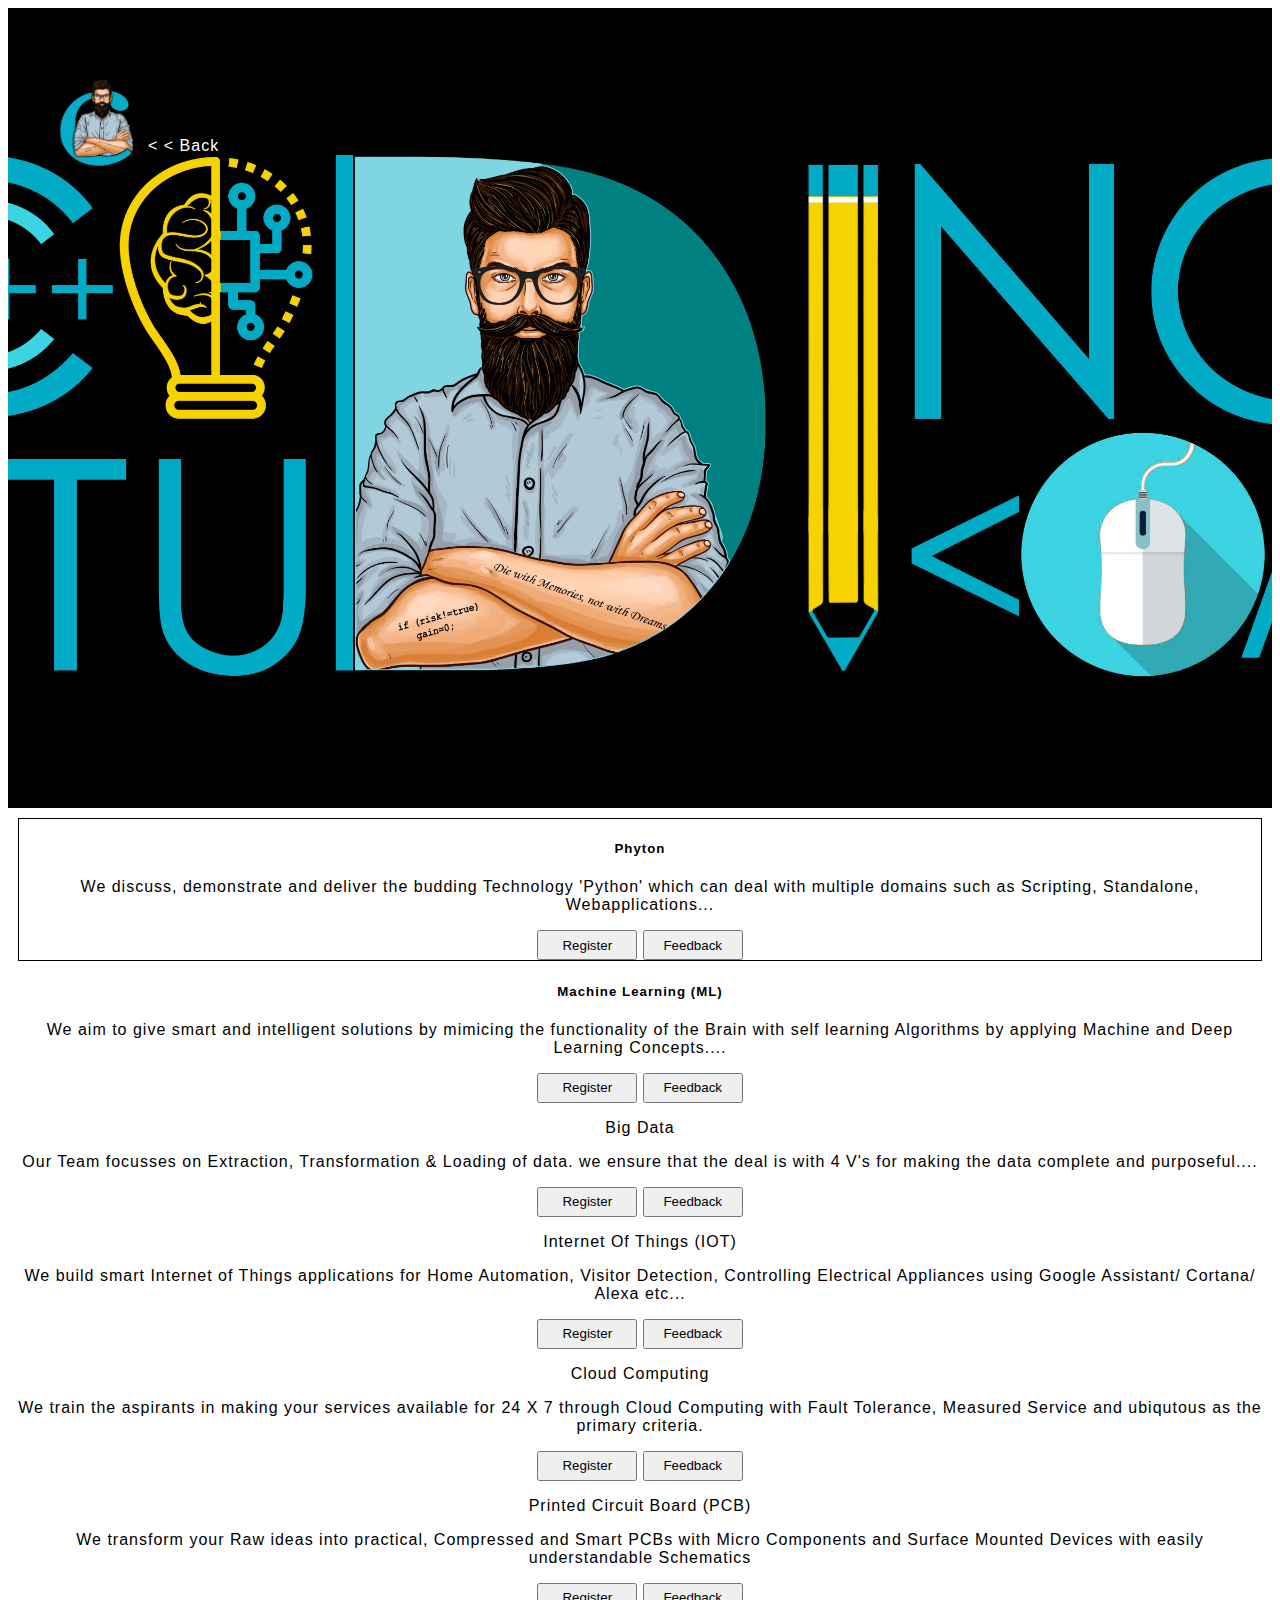
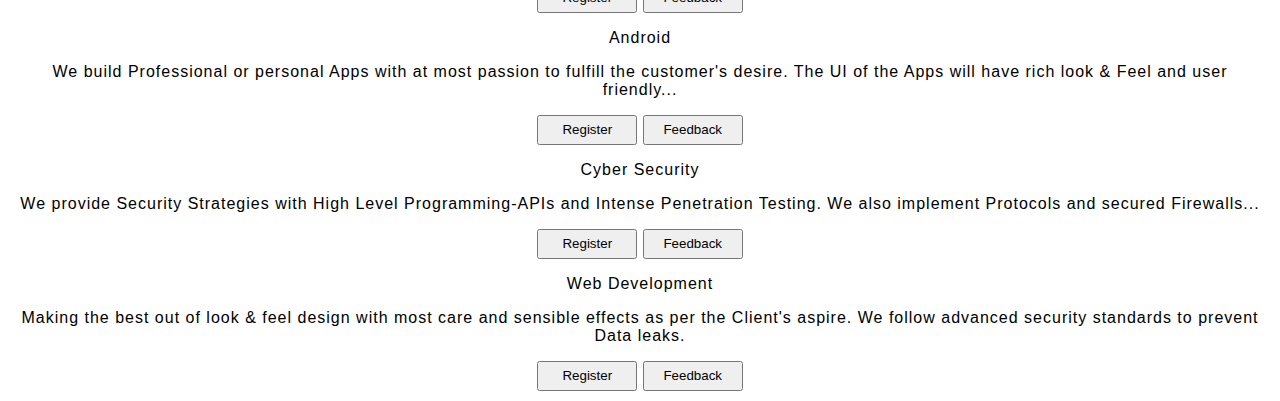
<file: exp.html>
<!doctype html>
<html lang="en">

<head>
    <title>Workshops</title>
    <!-- Required meta tags -->
    <meta charset="utf-8">
    <meta name="viewport" content="width=device-width, initial-scale=1, shrink-to-fit=no">

    <!-- Bootstrap CSS -->
    <link rel="stylesheet" type="text/css" href="css/exp.css">
    <link rel="stylesheet" href="https://stackpath.bootstrapcdn.com/bootstrap/4.1.2/css/bootstrap.min.css" integrity="sha384-Smlep5jCw/wG7hdkwQ/Z5nLIefveQRIY9nfy6xoR1uRYBtpZgI6339F5dgvm/e9B" crossorigin="anonymous">
    <style>
    .card-1 {
      border: 1px solid black;
    }

    a {
      text-decoration: none;
    }

    a:hover {
      text-decoration: none;
    }
    </style>
</head>

<body>
    <header class="hero-image">
        <div class="header-logo">
            <a href="codingstudio"><img class="logo" src="images/latest-logo.png" alt="Logo"></a>
        </div>

        <nav>
            <ul>
                <li>
                    <a href="codingstudio">
                        <p class="back">
                            < < Back </p>
                    </a>
                </li>
            </ul>
        </nav>
        <div class="home-social">
            <a href="https://www.facebook.com/codingstudioindia/"><i class="fa fa-facebook-official"
                                    style="font-size:36px"></i></a>&nbsp;&nbsp;
            <a href="https://twitter.com/CodingStudio2"><i class="fa fa-twitter" style="font-size:36px"></i></a>&nbsp;&nbsp;
            <a href="https://www.youtube.com/channel/UC1doS3EezvyuKE0KRdgNeSg?view_as=subscriber"><i
                                    class="fa fa-youtube-play" style="font-size:36px"></i></a>&nbsp;
        </div>
    </header>
    <div class="row">
        <div class="col-sm-6">
            <div class="card card-1">
                <div class="card-body">
                    <h5 class="card-title">Phyton</h5>
                    <p class="p-2">We discuss, demonstrate and deliver the budding Technology 'Python' which can deal with multiple domains such as Scripting, Standalone, Webapplications...</p>
                    <button onclick="myFunction()" id="register" class="btn btn-primary">Register</button>
                    <script>
                        function myFunction() {
                            alert("Currently no events are available!");
                        }
                    </script>
                    <button id="register" class="btn btn-primary">Feedback</button>
                </div>
            </div>
        </div>
        <div class="col-sm-6">
            <div class="card">
                <div class="card-body">
                    <h5 class="card-title">Machine Learning (ML)</h5>
                    <p class="p-2">We aim to give smart and intelligent solutions by mimicing the functionality of the Brain with self learning Algorithms by applying Machine and Deep Learning Concepts....</p>
                    <button onclick="myFunction()" id="register" class="btn btn-primary">Register</button>
                    <button id="register" class="btn btn-primary">Feedback</button>
                </div>
            </div>
        </div>
    </div>
    <div class="row">
        <div class="col-sm-6">
            <div class="card">
                <div class="card-body">
                    <p>Big Data</p>
                    <p class="p-2">Our Team focusses on Extraction, Transformation & Loading of data. we ensure that the deal is with 4 V's for making the data complete and purposeful....</p>
                    <button onclick="myFunction()" id="register" class="btn btn-primary">Register</button>
                    <button id="register" class="btn btn-primary">Feedback</button>
                </div>
            </div>
        </div>
        <div class="col-sm-6">
            <div class="card">
                <div class="card-body">
                    <p>Internet Of Things (IOT)</p>
                    <p class="p-2">We build smart Internet of Things applications for Home Automation, Visitor Detection, Controlling Electrical Appliances using Google Assistant/ Cortana/ Alexa etc...</p>
                    <a href="https://docs.google.com/forms/d/e/1FAIpQLSd6atM7hEe4FDCLyvKM55HzxthfAkzWLyGaTCyyt9SYEIIV3A/viewform? embedded=true">
                        <button id="register" class="btn btn-primary">Register</button></a>
                    <a href="feedback.html"><button id="register" class="btn btn-primary">Feedback</button></a>
                </div>
            </div>
        </div>
    </div>
    <div class="row">
        <div class="col-sm-6">
            <div class="card">
                <div class="card-body">
                    <p>Cloud Computing</p>
                    <p class="p-2">We train the aspirants in making your services available for 24 X 7 through Cloud Computing with Fault Tolerance, Measured Service and ubiqutous as the primary criteria.</p>
                    <button onclick="myFunction()" id="register" class="btn btn-primary">Register</button></a>
                    <button id="register" class="btn btn-primary">Feedback</button>
                </div>
            </div>
        </div>
        <div class="col-sm-6">
            <div class="card">
                <div class="card-body">
                    <p>Printed Circuit Board (PCB)</p>
                    <p class="p-2">We transform your Raw ideas into practical, Compressed and Smart PCBs with Micro Components and Surface Mounted Devices with easily understandable Schematics </p>
                    <button onclick="myFunction()" id="register" class="btn btn-primary">Register</button>
                    <button id="register" class="btn btn-primary">Feedback</button>
                </div>
            </div>
        </div>
    </div>
    <div class="row">
        <div class="col-sm-6">
            <div class="card">
                <div class="card-body">
                    <p>Android</p>
                    <p class="p-2">We build Professional or personal Apps with at most passion to fulfill the customer's desire. The UI of the Apps will have rich look & Feel and user friendly...</p>
                    <button onclick="myFunction()" id="register" class="btn btn-primary">Register</button>
                    <button id="register" class="btn btn-primary">Feedback</button>
                </div>
            </div>
        </div>
        <div class="col-sm-6">
            <div class="card">
                <div class="card-body">
                    <p>Cyber Security</p>
                    <p class="p-2">We provide Security Strategies with High Level Programming-APIs and Intense Penetration Testing. We also implement Protocols and secured Firewalls...</p>
                    <button onclick="myFunction()" id="register" class="btn btn-primary">Register</button>
                    <button id="register" class="btn btn-primary">Feedback</button>
                </div>
            </div>
        </div>
    </div>
    <div class="row">

        <div class="col-sm-6">
            <div class="card">
                <div class="card-body">
                    <p>Web Development</p>
                    <p class="p-2">Making the best out of look & feel design with most care and sensible effects as per the Client's aspire. We follow advanced security standards to prevent Data leaks.</p>
                    <button onclick="myFunction()" id="register" class="btn btn-primary">Register</button>
                    <button id="register" class="btn btn-primary">Feedback</button>
                </div>
            </div>
        </div>
    </div>

    <!-- Optional JavaScript -->
    <!-- jQuery first, then Popper.js, then Bootstrap JS -->
    <script src="https://code.jquery.com/jquery-3.3.1.slim.min.js" integrity="sha384-q8i/X+965DzO0rT7abK41JStQIAqVgRVzpbzo5smXKp4YfRvH+8abtTE1Pi6jizo" crossorigin="anonymous"></script>
    <script src="https://cdnjs.cloudflare.com/ajax/libs/popper.js/1.14.3/umd/popper.min.js" integrity="sha384-ZMP7rVo3mIykV+2+9J3UJ46jBk0WLaUAdn689aCwoqbBJiSnjAK/l8WvCWPIPm49" crossorigin="anonymous"></script>
    <script src="https://stackpath.bootstrapcdn.com/bootstrap/4.1.2/js/bootstrap.min.js" integrity="sha384-o+RDsa0aLu++PJvFqy8fFScvbHFLtbvScb8AjopnFD+iEQ7wo/CG0xlczd+2O/em" crossorigin="anonymous"></script>
</body>

</html
</file>
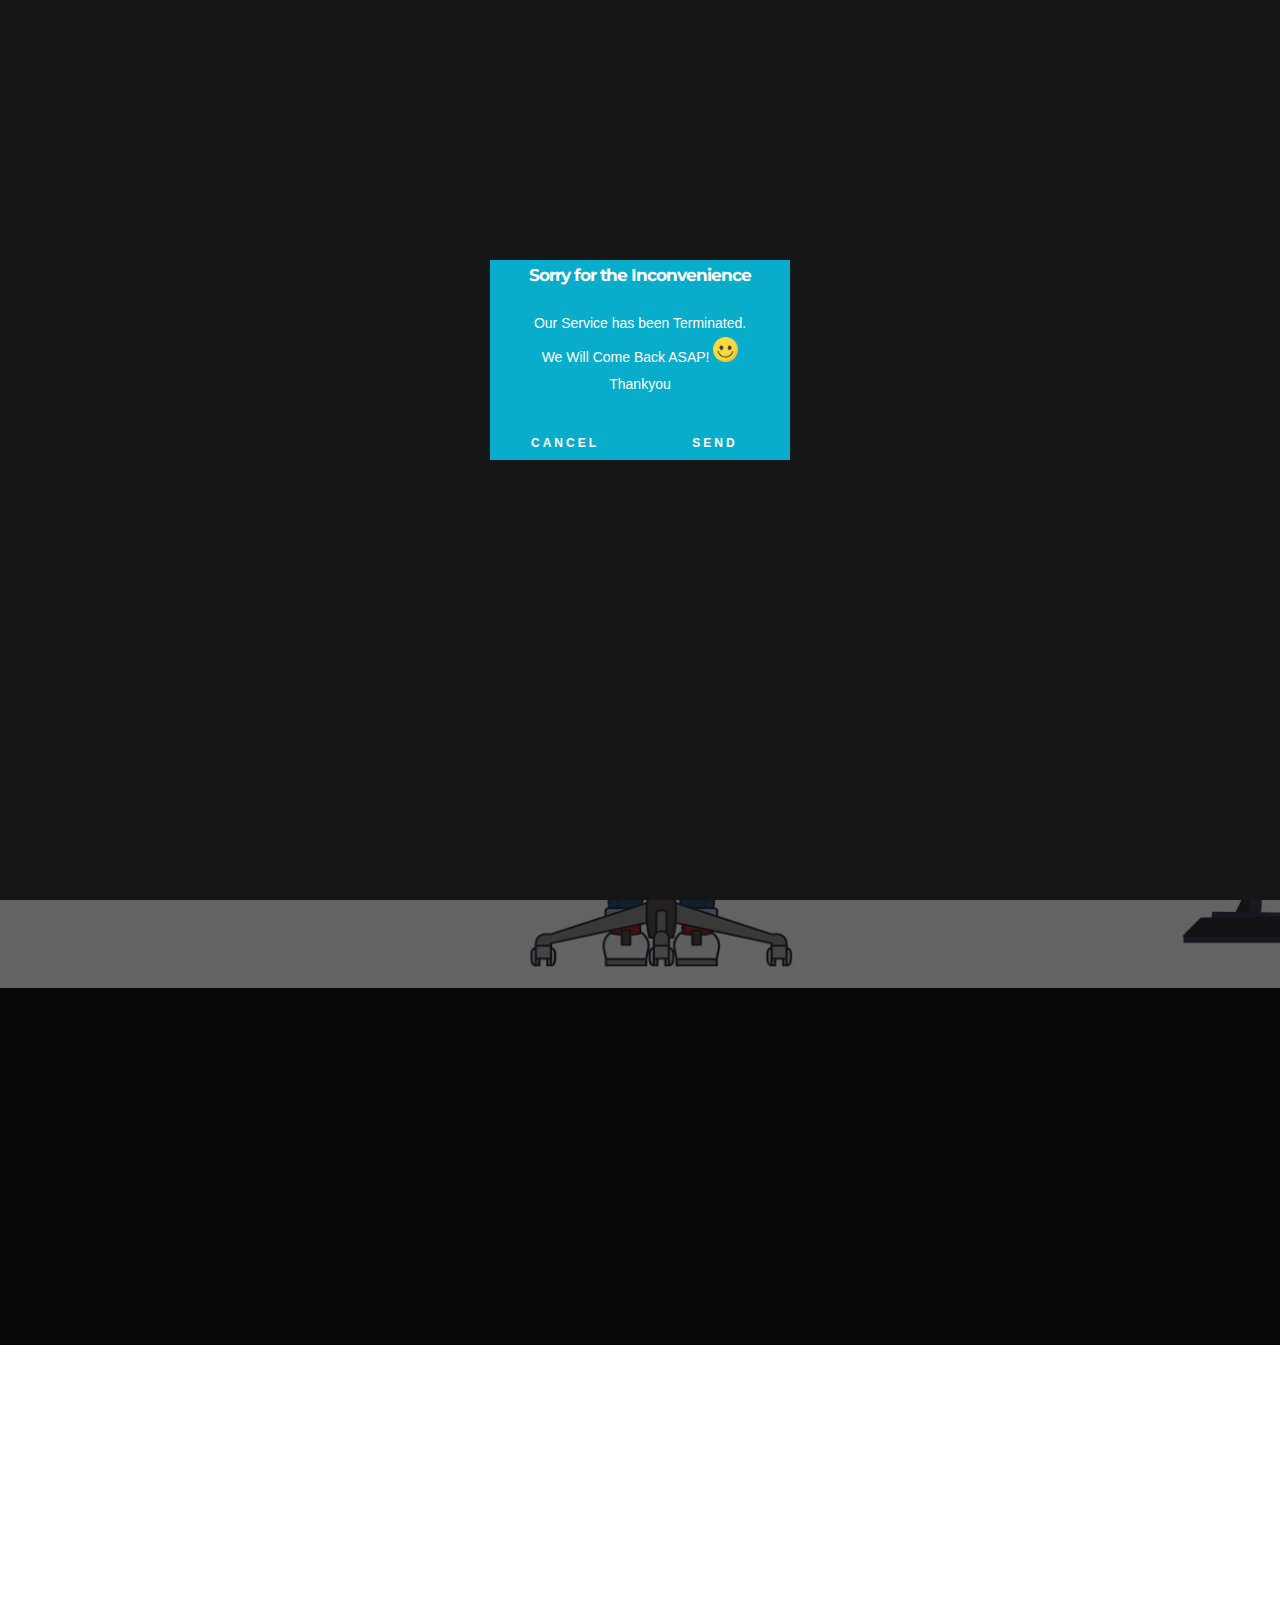
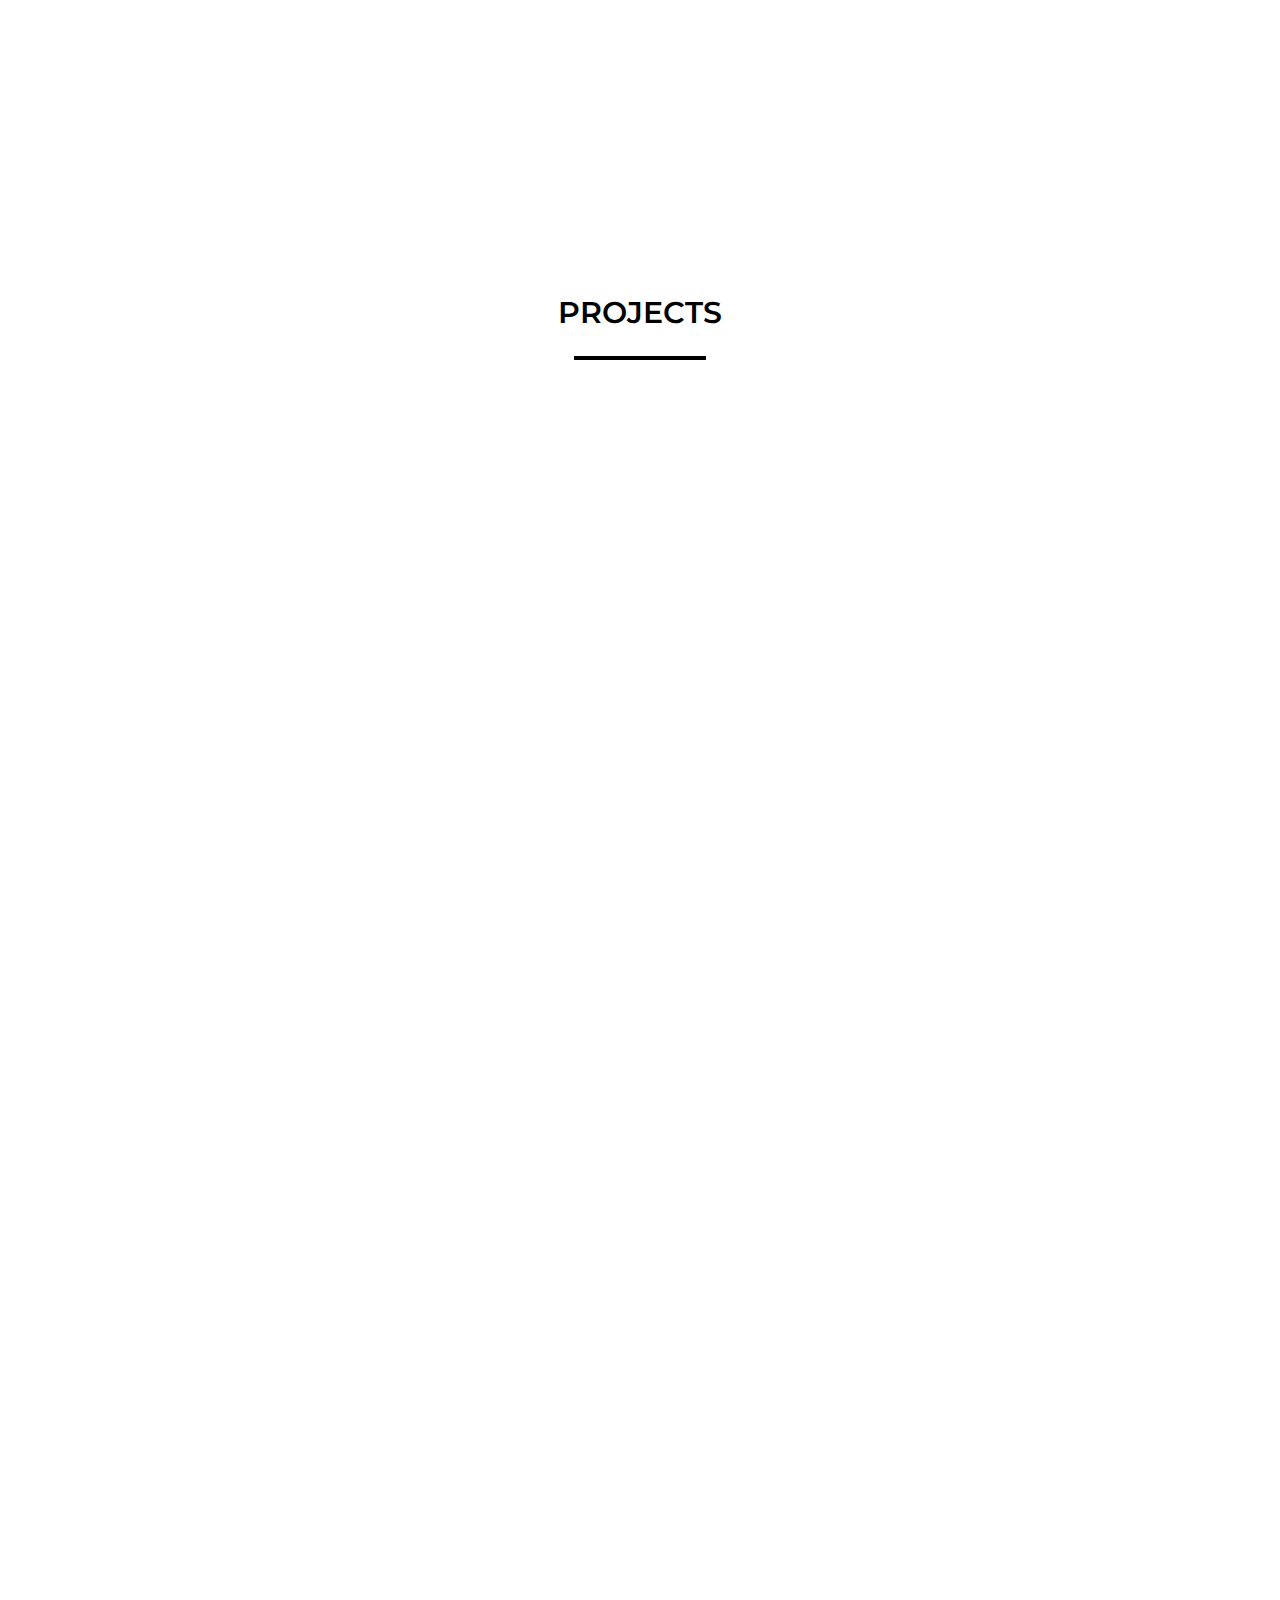
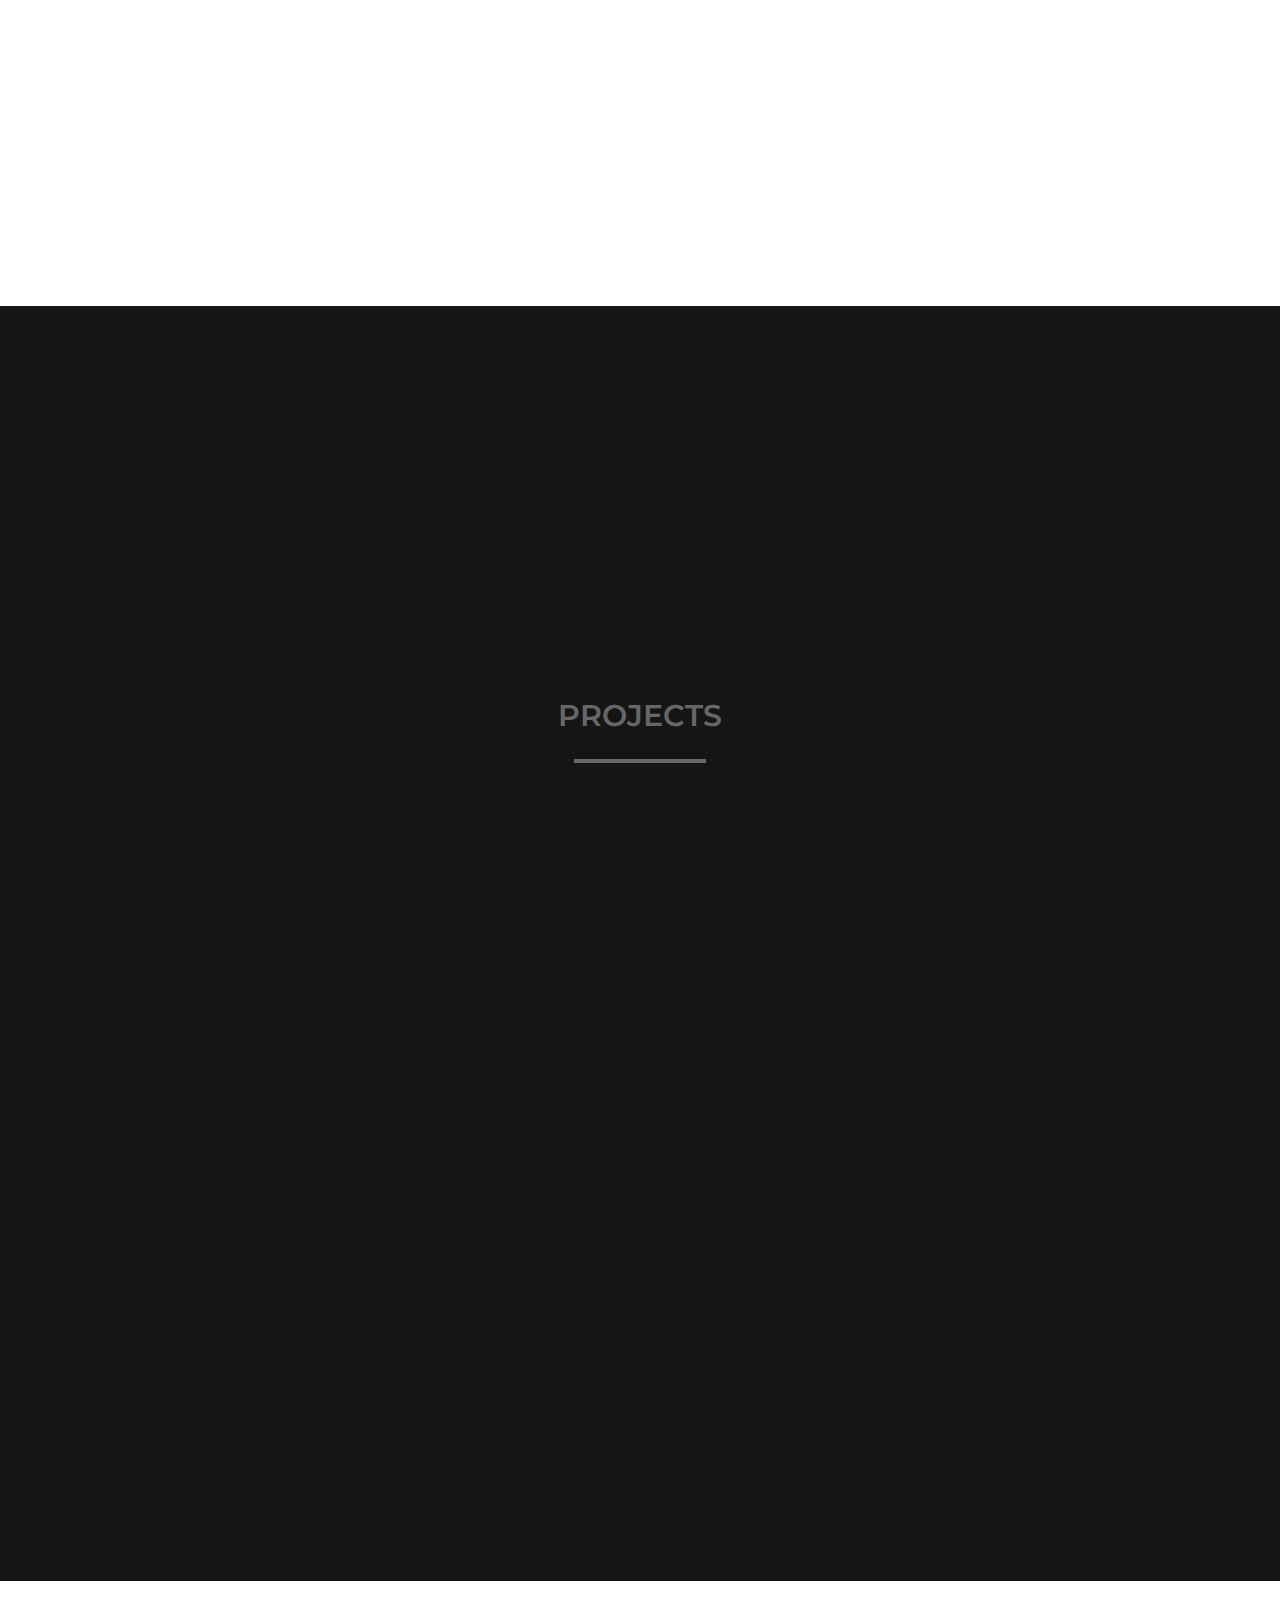
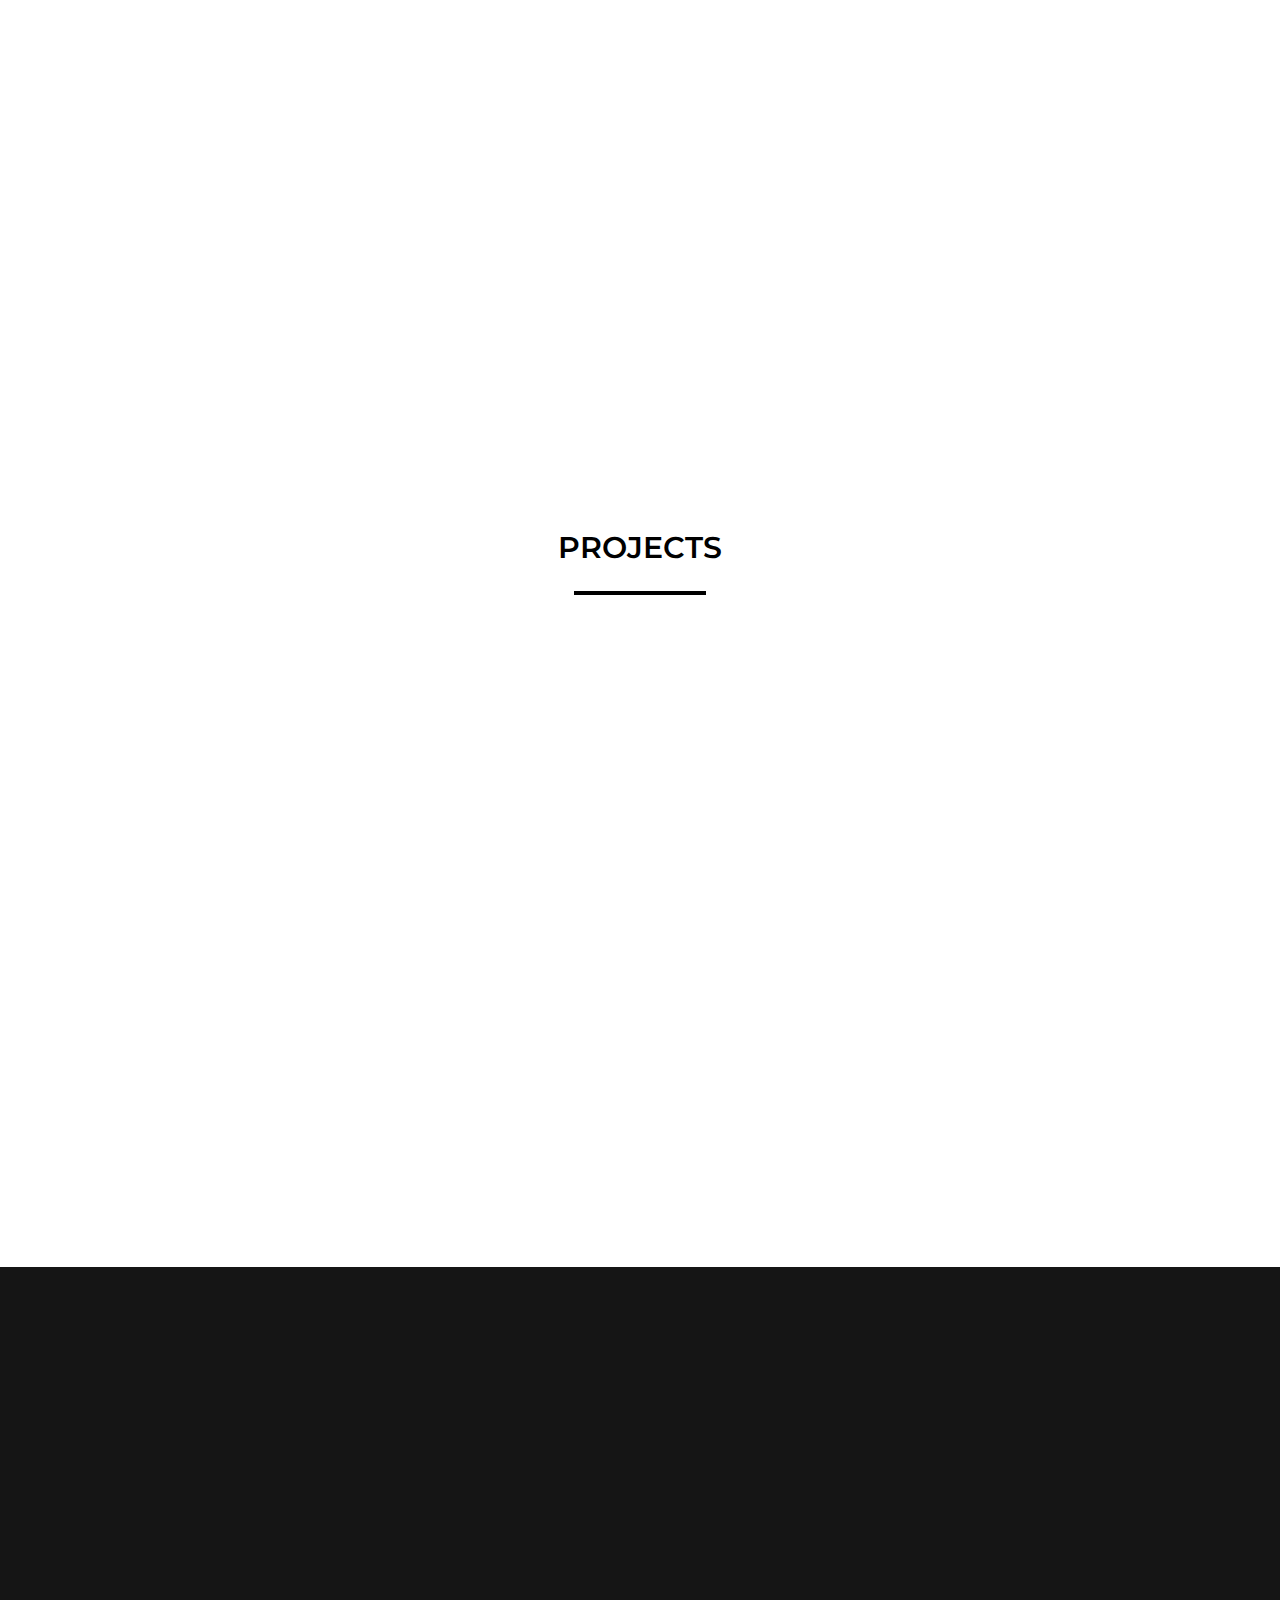
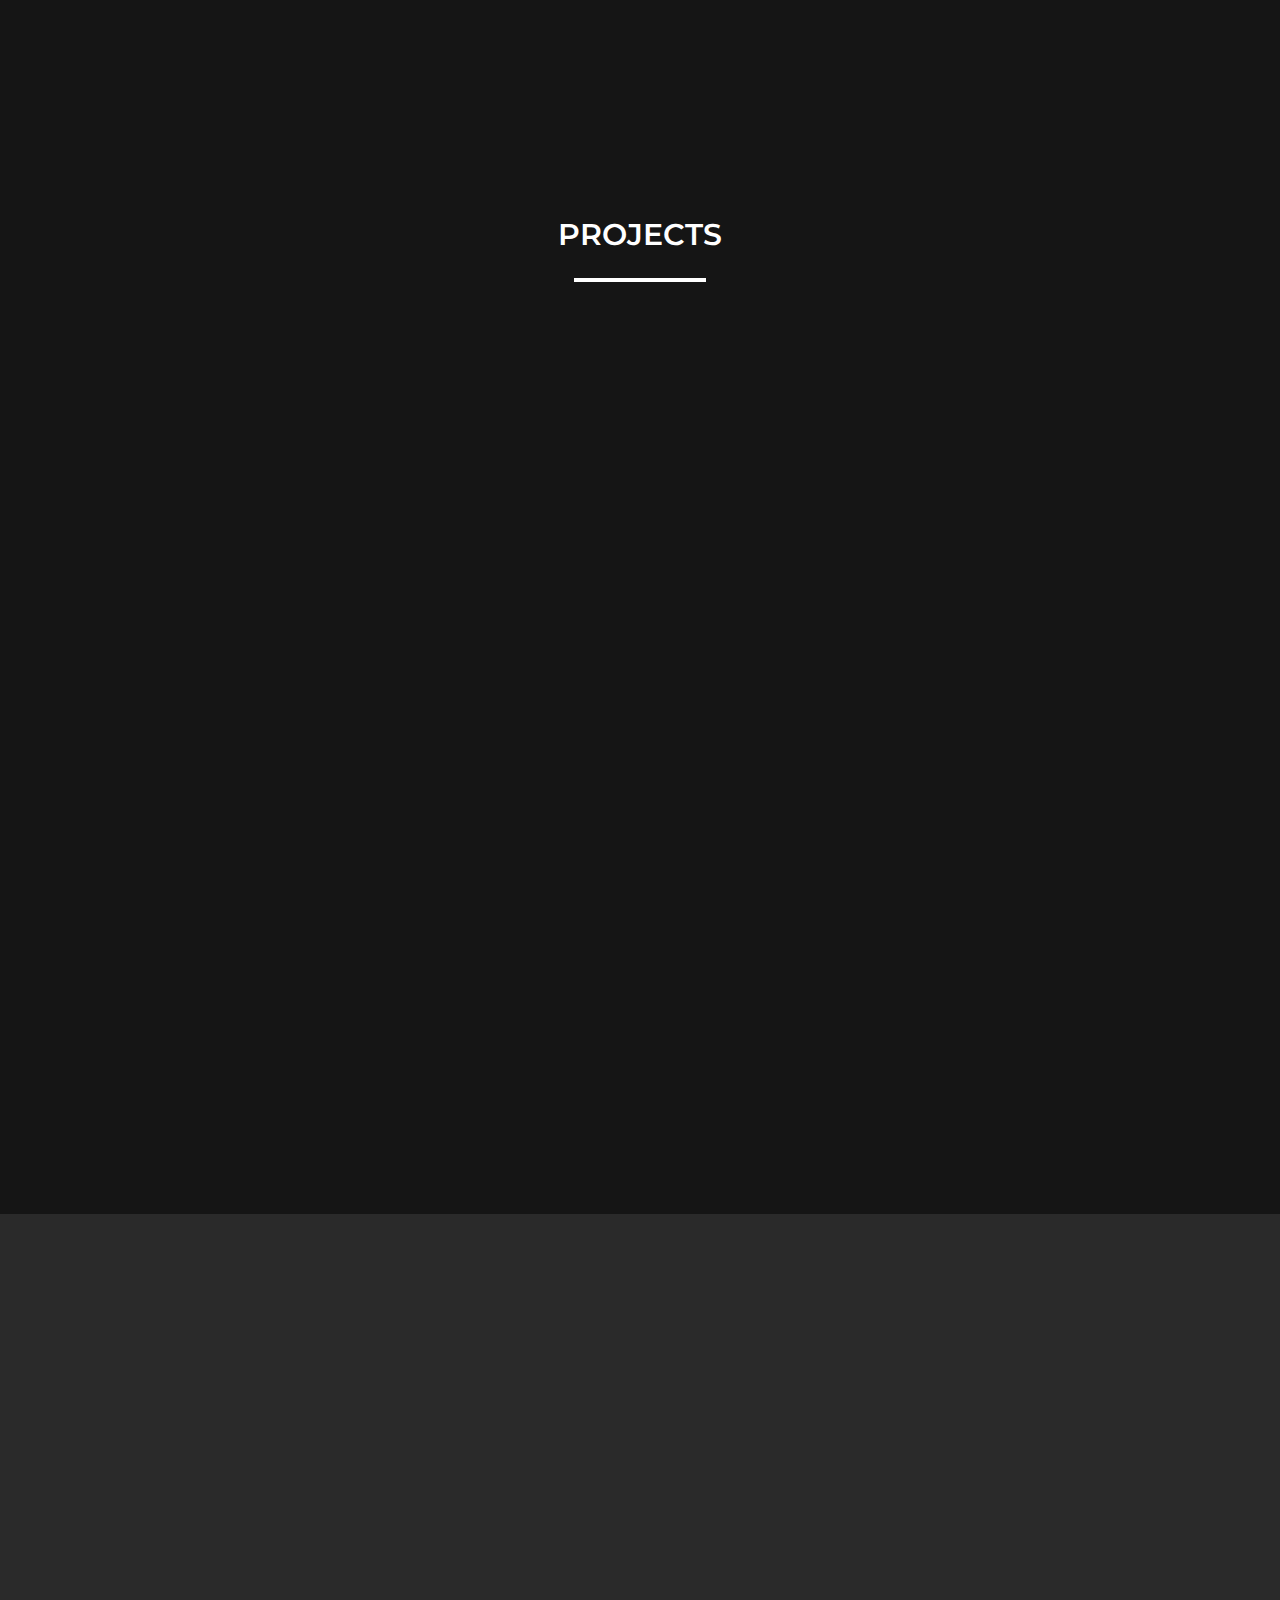
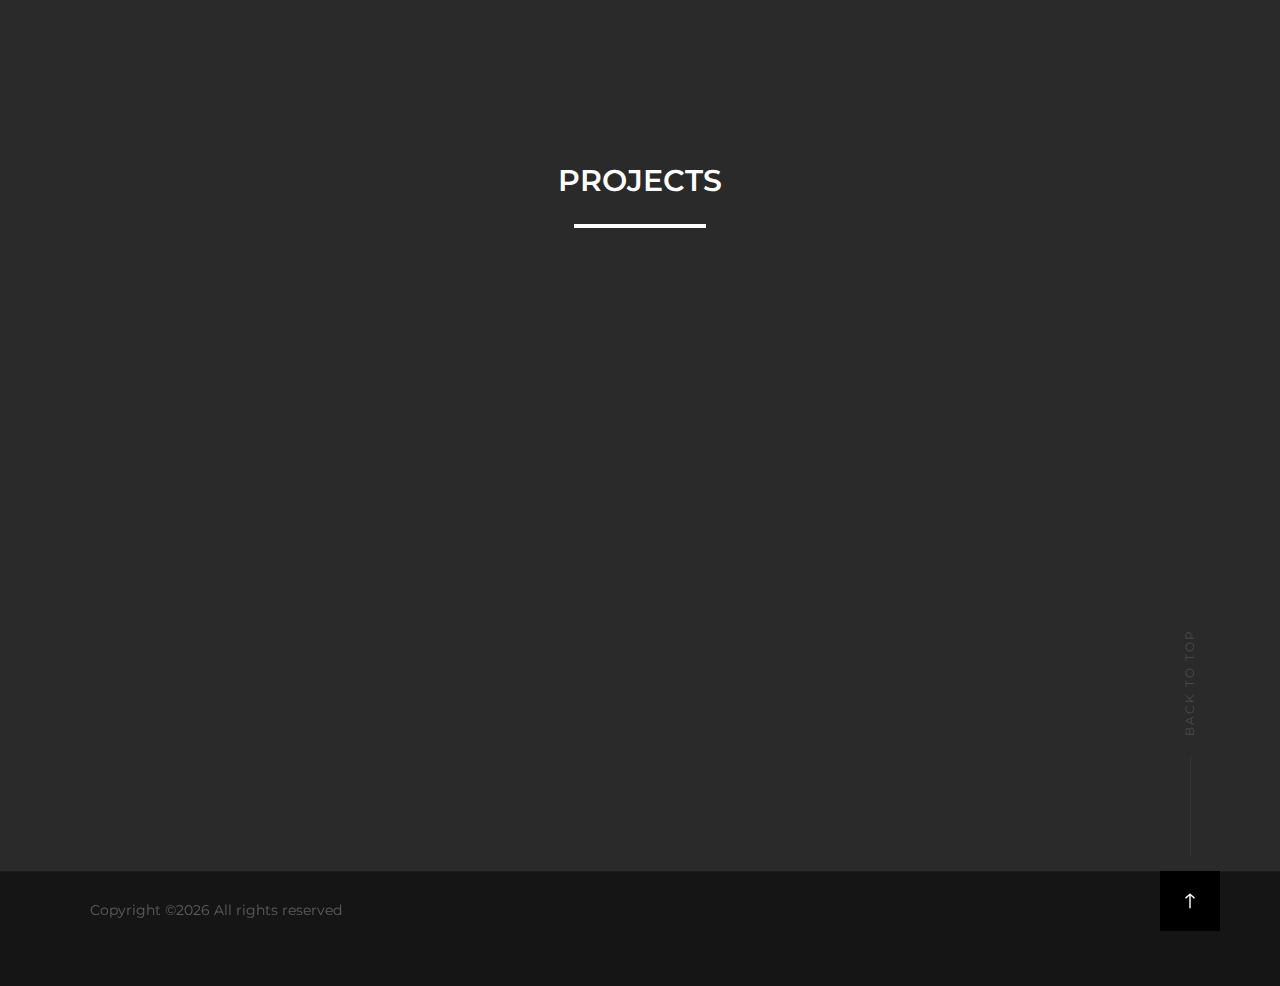
<file: projects.html>
<!DOCTYPE html>
<html class="no-js" lang="en">

<head>

    <!--- basic page needs
    ================================================== -->
    <meta charset="utf-8">
    <title> CS - PROJECTS </title>
    <meta name="description" content="Coding Studio's Official Website . . .">
    <meta name="author" content="Coding Studio">

    <!-- mobile specific metas
    ================================================== -->
    <meta name="viewport" content="width=device-width, initial-scale=1">

    <!-- CSS
    ================================================== -->
    <link rel="stylesheet" href="css/base.css">
    <link rel="stylesheet" href="css/vendor.css">
    <link rel="stylesheet" href="css/main.css">

    <!-- script
    ================================================== -->
    <script src="js/modernizr.js"></script>
    <script src="js/pace.min.js"></script>

    <!-- favicons
    ================================================== -->
    <link rel="shortcut icon" href="favicon.png" type="image/x-icon">
    <link rel="icon" href="favicon.png" type="image/x-icon">

    <!--- w3-cards
        ================================================ --->
    <meta name="viewport" content="width=device-width, initial-scale=1">
    <link rel="stylesheet" href="">
    <style>
    body,html {
      width:100%;
      height:100%;
      padding:0px;
      margin:0px;
    }

    #ham {
      width:
    }

    hr {
      width:10%;
      border:2px solid black;
      text-align: center;
    }

    .hr-2 {
      width:10%;
      border:2px solid white;
    }

    .hr-3 {
      width:10%;
      border:2px solid black;
    }

    .hr-4 {
      width:15%;
      border:2px solid white;
    }

    .head {
      margin-bottom:0px;
      padding-top:200px;
    }
    </style>
</head>

<body id="top">

    <!-- preloader
    ================================================== -->
    <div id="preloader">
        <div id="loader" class="dots-jump">
            <div></div>
            <div></div>
            <div></div>
        </div>
    </div>


    <!-- header
    ================================================== -->
    <header class="s-header">

        <div class="row">

            <div class="header-logo">
                <a class="site-logo" href="index.html"><img src="images/latest-logo.png" alt="Homepage"></a>
            </div>

            <nav class="header-nav-wrap">
                <ul class="header-nav">
                    <li class="current"><a style="color:white;font-size:14px" class="smoothscroll" href="#IoT" title="home">IoT</a></li>
                    <li><a style="color:white;font-size:14px" class="smoothscroll" href="#Android" title="Android">Mobile Apps</a></li>
                    <li><a style="color:white;font-size:14px" class="smoothscroll" href="#WebDevelopment" title="Web Developemnt">Web Developemnt</a></li>
                    <li><a style="color:white;font-size:14px" class="smoothscroll" href="#MachineLearning" title="Machine Learning">Machine Learning</a></li>
                    <li><a style="color:white;font-size:14px" class="smoothscroll" href="#Robotics" title="Robotics">Robotics</a></li>
                </ul>
            </nav>
            <!-- end header-nav-wrap -->
            <a class="header-menu-toggle" href="#0">
                <span class="header-menu-icon"></span>
            </a>
        </div>
        <!-- end row -->
    </header>
    <!-- end s-header -->

    <!-- home
    ================================================== -->
    <section id="home" class="s-home page-hero target-section" data-parallax="scroll" data-image-src="images/home.gif" data-natural-width=3000 data-natural-height=2000 data-position-y=center>

        <div class="shadow-overlay">
        </div>
        <div class="home-content">
          <h1 class="head" align="center" style="color:white">Cutting Edge Technologies<center><hr align="center" class="hr-4"></center></h1>
          <div class="row about-process block-1-2 block-tab-full">

              <div class="col-block item-process" data-aos="fade-up">
                  <div id="ham" class="item-process__header item-process__header--turn">
                      <h3 style="color:white">SIGN BOARD DETECTION USING IMAGE PROCESSING</h3>
                  </div>
              </div>
              <div class="col-block item-process" data-aos="fade-up">
                  <div class="item-process__header item-process__header--fall-detection">
                      <h3 style="color:white">FALL DETECTION SYSTEM</h3>
                  </div>
              </div>
              <div class="col-block item-process" data-aos="fade-up">
                  <div class="item-process__header item-process__header--face-recognition">
                      <h3 style="color:white">FACE RECOGNITION DOOR LOCK</h3>
                  </div>
              </div>
              <div class="col-block item-process" data-aos="fade-up">
                  <div class="item-process__header item-process__header--smart-helmet">
                      <h3 style="color:white">SMART HELMET</h3>
                  </div>
              </div>
              <div class="col-block item-process" data-aos="fade-up">
                  <div class="item-process__header item-process__header--smart-ignition-lock">
                      <h3 style="color:white">SMART IGNITION LOCK</h3>
                  </div>
              </div>
              <div class="col-block item-process" data-aos="fade-up">
                  <div class="item-process__header item-process__header--rfid-helmet">
                      <h3 style="color:white">RFID HELMET</h3>
                  </div>
              </div>
              <div class="col-block item-process" data-aos="fade-up">
                  <div class="item-process__header item-process__header--digital-notice-board">
                      <h3 style="color:white">DIGITAL NOTICE BOARD</h3>
                  </div>
              </div>
              <div class="col-block item-process" data-aos="fade-up">
                  <div class="item-process__header item-process__header--health-monitoring-system">
                      <h3 style="color:white">HEALTH MONITORING SYSTEM</h3>
                  </div>
              </div>
              <div class="col-block item-process" data-aos="fade-up">
                  <div class="item-process__header item-process__header--face-locker">
                      <h3 style="color:white">LOCKER WITH FACE RECOGNITION SYSTEM</h3>
                  </div>
              </div>
              <div class="col-block item-process" data-aos="fade-up">
                  <div class="item-process__header item-process__header--emoji">
                      <h3 style="color:white">EMOJI RECOMMENDATION BASED ON FACIAL EXPRESSION</h3>
                  </div>
              </div>
              <div class="col-block item-process" data-aos="fade-up">
                  <div class="item-process__header item-process__header--light-intensity">
                      <h3 style="color:white">CONTROLLING LIGHT INTENSITY THROUGH APP</h3>
                  </div>
              </div>
              <div class="col-block item-process" data-aos="fade-up">
                  <div class="item-process__header item-process__header--obj-detection">
                      <h3 style="color:white">OBJECT DETECTION SYSTEM <br>(DEEP LEARNING)</h3>
                  </div>
              </div>
          </div>
            <div class="row home-content__main">
            </div>
            <!-- end home-content__main -->

            <!--<div class="home-content__scroll">
                <a href="#about" class="scroll-link smoothscroll">
                    Scroll
                </a>
            </div>-->

        </div>
        <!-- end home-content -->

        <ul class="home-social">
            <li>
                <a href="https://www.facebook.com/codingstudioindia/" target="_blank"><i class="fab fa-facebook-f" aria-hidden="true"></i><span>Facebook</span></a>
            </li>
            <li>
                <a href="https://twitter.com/CodingStudio2" target="_blank"><i class="fab fa-twitter" aria-hidden="true"></i><span>Twitter</span></a>
            </li>
            <!--<li>
                <a href="#0"><i class="fab fa-instagram" aria-hidden="true"></i><span>Instagram</span></a>
            </li>-->
            <li>
                <a href="https://www.youtube.com/channel/UC1doS3EezvyuKE0KRdgNeSg?view_as=subscriber" target="_blank"><i class="fab fa-youtube" aria-hidden="true"></i><span>Youtube</span></a>
            </li>
            <!--<li>
                <a href="#0"><i class="fab fa-dribbble" aria-hidden="true"></i><span>Dribbble</span></a>
            </li>-->
        </ul>
        <!-- end home-social -->

    </section>
    <!-- end s-home -->


    <!-- IoT
    ================================================== -->
    <section id="IoT" class="s-about target-section">

        <div class="row section-header" data-aos="fade-up">
            <div class="col-full">
                <h3 data-num="01" class="subhead">IOT - (Internet Of Things)</h3>
                <h1 class="display-1">
                    " IoT is transforming the everyday physical objects that surround us into an ecosystem of information that will enrich our lives "
                </h1>
            </div>
        </div>
        <h2 align="center">PROJECTS<center><hr></center></h2>
        <div class="row about-process block-1-2 block-tab-full">

            <div class="col-block item-process" data-aos="fade-up">
                <div id="ham" class="item-process__header item-process__header--home-automation">
                    <h3>HOME AUTOMATION</h3>
                </div>
            </div>
            <div class="col-block item-process" data-aos="fade-up">
                <div class="item-process__header item-process__header--cloud-computing">
                    <h3>HOME AUTOMATION WITH FIREBASE</h3>
                </div>
            </div>
            <div class="col-block item-process" data-aos="fade-up">
                <div class="item-process__header item-process__header--smart-mirror">
                    <h3>SMART MIRROR</h3>
                </div>
            </div>
            <div class="col-block item-process" data-aos="fade-up">
                <div class="item-process__header item-process__header--home">
                    <h3>SMART HOME</h3>
                </div>
            </div>
            <div class="col-block item-process" data-aos="fade-up">
                <div class="item-process__header item-process__header--smart-village">
                    <h3>SMART VILLAGE</h3>
                </div>
            </div>
            <div class="col-block item-process" data-aos="fade-up">
                <div class="item-process__header item-process__header--automated-controller">
                    <h3>AUTOMATED OVERHEAD TANK CONTROLLER</h3>
                </div>
            </div>
            <div class="col-block item-process" data-aos="fade-up">
                <div class="item-process__header item-process__header--smart-lamps">
                    <h3>SMART LAMPS</h3>
                </div>
            </div>
            <div class="col-block item-process" data-aos="fade-up">
                <div class="item-process__header item-process__header--smart-bin">
                    <h3>SMART BINS</h3>
                </div>
            </div>
            <div class="col-block item-process" data-aos="fade-up">
                <div class="item-process__header item-process__header--smart-ryot">
                    <h3>SMART RYOT</h3>
                </div>
            </div>
            <div class="col-block item-process" data-aos="fade-up">
                <div class="item-process__header item-process__header--smart-kitchen">
                    <h3>SMART KITCHEN</h3>
                </div>
            </div>
            <div class="col-block item-process" data-aos="fade-up">
                <div class="item-process__header item-process__header--distance-gun">
                    <h3>DISTANCE MEASURING GUN</h3>
                </div>
            </div>
            <div class="col-block item-process" data-aos="fade-up">
                <div class="item-process__header item-process__header--smart-window">
                    <h3>SMART WINDOW USING LDR</h3>
                </div>
            </div>
            <div class="col-block item-process" data-aos="fade-up">
                <div class="item-process__header item-process__header--fingerprint">
                    <h3>FINGERPRINT DOOR LOCKING SYSTEM</h3>
                </div>
            </div>
            <div class="col-block item-process" data-aos="fade-up">
                <div class="item-process__header item-process__header--smart-stick">
                    <h3>SMART WALKING STICK FOR BLIND</h3>
                </div>
            </div>
            <div class="col-block item-process" data-aos="fade-up">
                <div class="item-process__header item-process__header--train-track">
                    <h3>UNMANNED RAILWAY GATE</h3>
                </div>
            </div>
            <div class="col-block item-process" data-aos="fade-up">
                <div class="item-process__header item-process__header--workspace-automation">
                    <h3>WORKSPACE AUTOMATION</h3>
                </div>
            </div>
            <div class="col-block item-process" data-aos="fade-up">
                <div class="item-process__header item-process__header--smart-fisherman">
                    <h3>HYPER ALERT FOR FISHERMAN</h3>
                </div>
            </div>
            <div class="col-block item-process" data-aos="fade-up">
                <div class="item-process__header item-process__header--smart-voice-door">
                    <h3>SMART DOOR WITH VOICE ALERTS</h3>
                </div>
            </div>
            <div class="col-block item-process" data-aos="fade-up">
                <div class="item-process__header item-process__header--speech-recognition">
                    <h3>HOME AUTOMATION USING SPEECH RECOGNITION</h3>
                </div>
            </div>
        </div>
    </section>

    <!-- Android
    ================================================== -->
    <section id="Android" class="s-services target-section">

        <div class="row section-header" data-aos="fade-up">
            <div class="col-full">
                <h3 data-num="02" class="subhead">MOBILE APPS</h3>
                <h1 class="display-1 display-1--light">

                </h1>
                <p class="lead lead-light">
                  <font color="white">"There's a mobile app for almost anything you may want to do, any situation you confront"</font>
                </p>
            </div>
        </div>

        <h2 style="color:white"align="center">PROJECTS<center><hr class="hr-2"></center></h2>
        <div class="row about-process block-1-2 block-tab-full">

            <div class="col-block item-process" data-aos="fade-up">
                <div class="item-process__header item-process__header--leave-management">
                    <h3 style="color:white">LEAVE MANAGEMENT SYSTEM</h3>
                </div>
            </div>
            <div class="col-block item-process" data-aos="fade-up">
                <div class="item-process__header item-process__header--attendance-management">
                    <h3 style="color:white">ATTENDANCE MANAGEMENT SYSTEM</h3>
                </div>
            </div>
            <div class="col-block item-process" data-aos="fade-up">
                <div class="item-process__header item-process__header--heartbeat-monitor">
                    <h3 style="color:white">LIVE HEARTBEAT MONITOR</h3>
                </div>
            </div>
            <div class="col-block item-process" data-aos="fade-up">
                <div class="item-process__header item-process__header--home-automation-white">
                    <h3 style="color:white">HOME AUTOMATION</h3>
                </div>
            </div>
            <div class="col-block item-process" data-aos="fade-up">
                <div class="item-process__header item-process__header--smart-phone">
                    <h3 style="color:white">HOME AUTOMATION WITH GOOGLE ASSISTANT</h3>
                </div>
            </div>
            <div class="col-block item-process" data-aos="fade-up">
                <div class="item-process__header item-process__header--cloud-based">
                    <h3 style="color:white">CLOUD BASED SMART HOME</h3>
                </div>
            </div>
            <div class="col-block item-process" data-aos="fade-up">
                <div class="item-process__header item-process__header--smart-home-app">
                    <h3 style="color:white">CONTROLLING HOME APPLIANCES THROUGH APP</h3>
                </div>
            </div>
        </div>

        <!--<div class="row services-list block-1-3 block-m-1-2 block-tab-full">

            <div class="col-block item-service" data-aos="fade-up">
                <h4>MOBILE APPS</h4>
                <p>
                    We build Professional or personal Apps with at most passion to fulfill the customer's desire. The UI of the Apps will have rich look & Feel and user friendly. We build Apps on both the platforms Android and iOS.

                </p>
            </div>

            <div class="col-block item-service" data-aos="fade-up">
                <h4>INTERNET OF THINGS</h4>
                <p>
                    We build smart Internet of Things applications for Home Automation, Visitor Detection, Controlling Electrical Appliances using Google Assistant/ Cortana/ Alexa etc...

                </p>
            </div>

            <div class="col-block item-service" data-aos="fade-up">
                <h4>WEB APPS</h4>
                <p>
                    Making the best out of look & feel design with most care and sensible effects as per the Client's aspire. We follow advanced security standards to prevent Data leaks.
                </p>
            </div>

            <div class="col-block item-service" data-aos="fade-up">
                <h4>WORKSHOPS & TRAININGS</h4>
                <p>
                    The training will be provided with Corporate Standards and with Hands on Expertise in the Domains like Internet of Things, Android, Java, Python, Web Technologies, DBMS, NoSQL - MongoDB, Data Structures, C Programming Language, Theory of Computation,
                    Computer Networks and Ethical Hacking.
                </p>
            </div>

            <div class="col-block item-service" data-aos="fade-up">
                <h4>ACADEMIC PROJECTS</h4>
                <p>
                    We guide you in transforming your Ideas into Products through Analysis, Design, Implementation and Doc. We guide you to crack the Coding Competitions. We will discuss all the Layers / Tiers involved in Completing the Projects like Request Processing Logic,
                    Business Logic and Persistency Layers
                </p>
            </div>

            <div class="col-block item-service" data-aos="fade-up">
                <h4>CYBER SECURITY</h4>
                <p>
                    We provide Security Strategies with High Level Programming-APIs and Intense Penetration Testing. We also implement Protocols and secured Firewalls to prevent from Intrusion by the Hackers.
                </p>
            </div>

        </div>
        <!-- end services-list -->

    </section>
    <!-- end s-services -->


    <!-- Web Development
    ================================================== -->
    <section id="WebDevelopment" class="s-works target-section">

        <div class="row section-header" data-aos="fade-up">
            <div class="col-full">
                <h3 data-num="03" class="subhead">Web Development</h3>
                <h1 class="display-1">
                    “ Let us take you into a deeper experience, make a moment a lasting conveyable memory. Let us help build your tribe ”
                </h1>
            </div>
        </div>

        <h2 style="color:black"align="center">PROJECTS<center><hr class="hr-3"></center></h2>
        <div class="row about-process block-1-2 block-tab-full">

            <div class="col-block item-process" data-aos="fade-up">
                <div id="ham" class="item-process__header item-process__header--s-konw">
                    <h3 style="color:black">ATTENDANCE MANAGEMENT</h3>
                </div>
            </div>
            <div class="col-block item-process" data-aos="fade-up">
                <div class="item-process__header item-process__header--openion-mining">
                    <h3 style="color:black">OPINION MINING</h3>
                </div>
            </div>
            <div class="col-block item-process" data-aos="fade-up">
                <div class="item-process__header item-process__header--smart-locker">
                    <h3 style="color:black">SMART LOCKER</h3>
                </div>
            </div>
            <div class="col-block item-process" data-aos="fade-up">
                <div class="item-process__header item-process__header--old-books">
                    <h3 style="color:black">ONLINE SECOND-HAND BOOKS BUYING & SELLING</h3>
                </div>
            </div>
            <div class="col-block item-process" data-aos="fade-up">
                <div class="item-process__header item-process__header--canteen">
                    <h3 style="color:black">CANTEEN FOOD OREDERING & MANAGEMENT SYSTEM</h3>
                </div>
            </div>
        </div>
        <!-- end portfolio -->
      </section>

      <!-- MACHINE LEARNING
      ================================================== -->
      <section id="MachineLearning" class="s-contact target-section">

          <div class="row section-header" data-aos="fade-up">
              <div class="col-full">
                  <h3 data-num="04" class="subhead">MACHINE LEARNING</h3>
                  <h1 class="display-1 display-1--light"> “ There is no reason and no way that a human mind can keep up with an artificial intelligence machine by 2035 ”</h1>
              </div>
          </div>

          <h2 style="color:white"align="center">PROJECTS<center><hr class="hr-2"></center></h2>
          <div class="row about-process block-1-2 block-tab-full">

              <div class="col-block item-process" data-aos="fade-up">
                  <div id="ham" class="item-process__header item-process__header--smart-door">
                      <h3 style="color:white">SMART DOOR – INTRUDER DETECTION</h3>
                  </div>
              </div>
              <div class="col-block item-process" data-aos="fade-up">
                  <div class="item-process__header item-process__header--smart-recommend">
                      <h3 style="color:white">APPARAL RECOMMENDATION</h3>
                  </div>
              </div>
              <div class="col-block item-process" data-aos="fade-up">
                  <div class="item-process__header item-process__header--copy-checker">
                      <h3 style="color:white">COPY CHECKER</h3>
                  </div>
              </div>
              <div class="col-block item-process" data-aos="fade-up">
                  <div class="item-process__header item-process__header--face-recognition">
                      <h3 style="color:white">HUMAN FACE RECOGNITION AS A REMEDY FOR CAPTCHA</h3>
                  </div>
              </div>
              <div class="col-block item-process" data-aos="fade-up">
                  <div class="item-process__header item-process__header--gender-recognition">
                      <h3 style="color:white">MALE/ FEMALE RECOGNITION USING WEIGHT, HEIGHT and FACIAL HAIR</h3>
                  </div>
              </div>
              <div class="col-block item-process" data-aos="fade-up">
                  <div class="item-process__header item-process__header--vendor-machine">
                      <h3 style="color:white">VENDOR MACHINE</h3>
                  </div>
              </div>
              <div class="col-block item-process" data-aos="fade-up">
                  <div class="item-process__header item-process__header--openion-mining">
                      <h3 style="color:white">OPINION MINING</h3>
                  </div>
              </div>
              <div class="col-block item-process" data-aos="fade-up">
                  <div class="item-process__header item-process__header--hand-writing">
                      <h3 style="color:white">HAND WRITTEN TEXT RECOGNITION</h3>
                  </div>
              </div>
              <div class="col-block item-process" data-aos="fade-up">
                  <div class="item-process__header item-process__header--plagiarism-checker">
                      <h3 style="color:white">PLAGIARISM CHECKER</h3>
                  </div>
              </div>
              <div class="col-block item-process" data-aos="fade-up">
                  <div class="item-process__header item-process__header--smart-robot">
                      <h3 style="color:white">PRINTED TEXT RECOGNITION</h3>
                  </div>
              </div>
          </div>
      </section>
      <!-- end s-contact -->

    <!-- Robotics
    ================================================== -->
    <section id="Robotics" class="s-clients target-section">

        <div class="row section-header" data-aos="fade-up">
            <div class="col-full">
                <h3 data-num="05" class="subhead">ROBOTICS</h3>
                <h1 class="display-1 display-1--light">" The robots are coming, whether we like it or not, and will change our economy in dramatic ways "</h1>
            </div>
        </div>

        <h2 style="color:white"align="center">PROJECTS<center><hr class="hr-2"></center></h2>
        <div class="row about-process block-1-2 block-tab-full">

            <div class="col-block item-process" data-aos="fade-up">
                <div id="ham" class="item-process__header item-process__header--robotic-arm">
                    <h3 style="color:white">ROBOTIC ARM</h3>
                </div>
            </div>
            <div class="col-block item-process" data-aos="fade-up">
                <div class="item-process__header item-process__header--warbot">
                    <h3 style="color:white">WARBOT</h3>
                </div>
            </div>
            <div class="col-block item-process" data-aos="fade-up">
                <div class="item-process__header item-process__header--rc-car">
                    <h3 style="color:white">GESTURE BASED REMOTE-CONTROL CAR</h3>
                </div>
            </div>
            <div class="col-block item-process" data-aos="fade-up">
                <div class="item-process__header item-process__header--rc-vechile">
                    <h3 style="color:white">BLUETOOTH REMOTE-CONTROL VECHILE</h3>
                </div>
            </div>
            <div class="col-block item-process" data-aos="fade-up">
                <div class="item-process__header item-process__header--drones">
                    <h3 style="color:white">DRONES</h3>
                </div>
            </div>
            <div class="col-block item-process" data-aos="fade-up">
                <div class="item-process__header item-process__header--printer">
                    <h3 style="color:white">2D/3D PRINTER TECHNOLOGY</h3>
                </div>
            </div>
        </div>
        <!-- clients-list -->
    </section>
    <!-- end s-clients -->

    <!-- footer
    ================================================== -->
    <footer>
        <div class="row">
            <div class="col-full cl-copyright">
                <span><!-- Link back to Colorlib can't be removed. Template is licensed under CC BY 3.0. -->
Copyright &copy;<script>document.write(new Date().getFullYear());</script> All rights reserved
<!-- Link back to Colorlib can't be removed. Template is licensed under CC BY 3.0. -->
</span>
            </div>
        </div>

        <div class="cl-go-top">
            <a class="smoothscroll" title="Back to Top" href="#top"></a>
        </div>
    </footer>
    <!-- photoswipe background
    ================================================== -->
    <div aria-hidden="true" class="pswp" role="dialog" tabindex="-1">

        <div class="pswp__bg"></div>
        <div class="pswp__scroll-wrap">

            <div class="pswp__container">
                <div class="pswp__item"></div>
                <div class="pswp__item"></div>
                <div class="pswp__item"></div>
            </div>

            <div class="pswp__ui pswp__ui--hidden">
                <div class="pswp__top-bar">
                    <div class="pswp__counter"></div><button class="pswp__button pswp__button--close" title="Close (Esc)"></button> <button class="pswp__button pswp__button--share" title="Share"></button> <button class="pswp__button pswp__button--fs" title="Toggle fullscreen"></button>                    <button class="pswp__button pswp__button--zoom" title="Zoom in/out"></button>
                    <div class="pswp__preloader">
                        <div class="pswp__preloader__icn">
                            <div class="pswp__preloader__cut">
                                <div class="pswp__preloader__donut"></div>
                            </div>
                        </div>
                    </div>
                </div>
                <div class="pswp__share-modal pswp__share-modal--hidden pswp__single-tap">
                    <div class="pswp__share-tooltip"></div>
                </div><button class="pswp__button pswp__button--arrow--left" title="Previous (arrow left)"></button> <button class="pswp__button pswp__button--arrow--right" title="Next (arrow right)"></button>
                <div class="pswp__caption">
                    <div class="pswp__caption__center"></div>
                </div>
            </div>

        </div>

    </div>
    <!-- end photoSwipe background -->
    <!-- Java Script
    ================================================== -->
    <script src="js/jquery-3.2.1.min.js"></script>
    <script src="js/plugins.js"></script>
    <script src="js/main.js"></script>

</body>
</html>
</file>
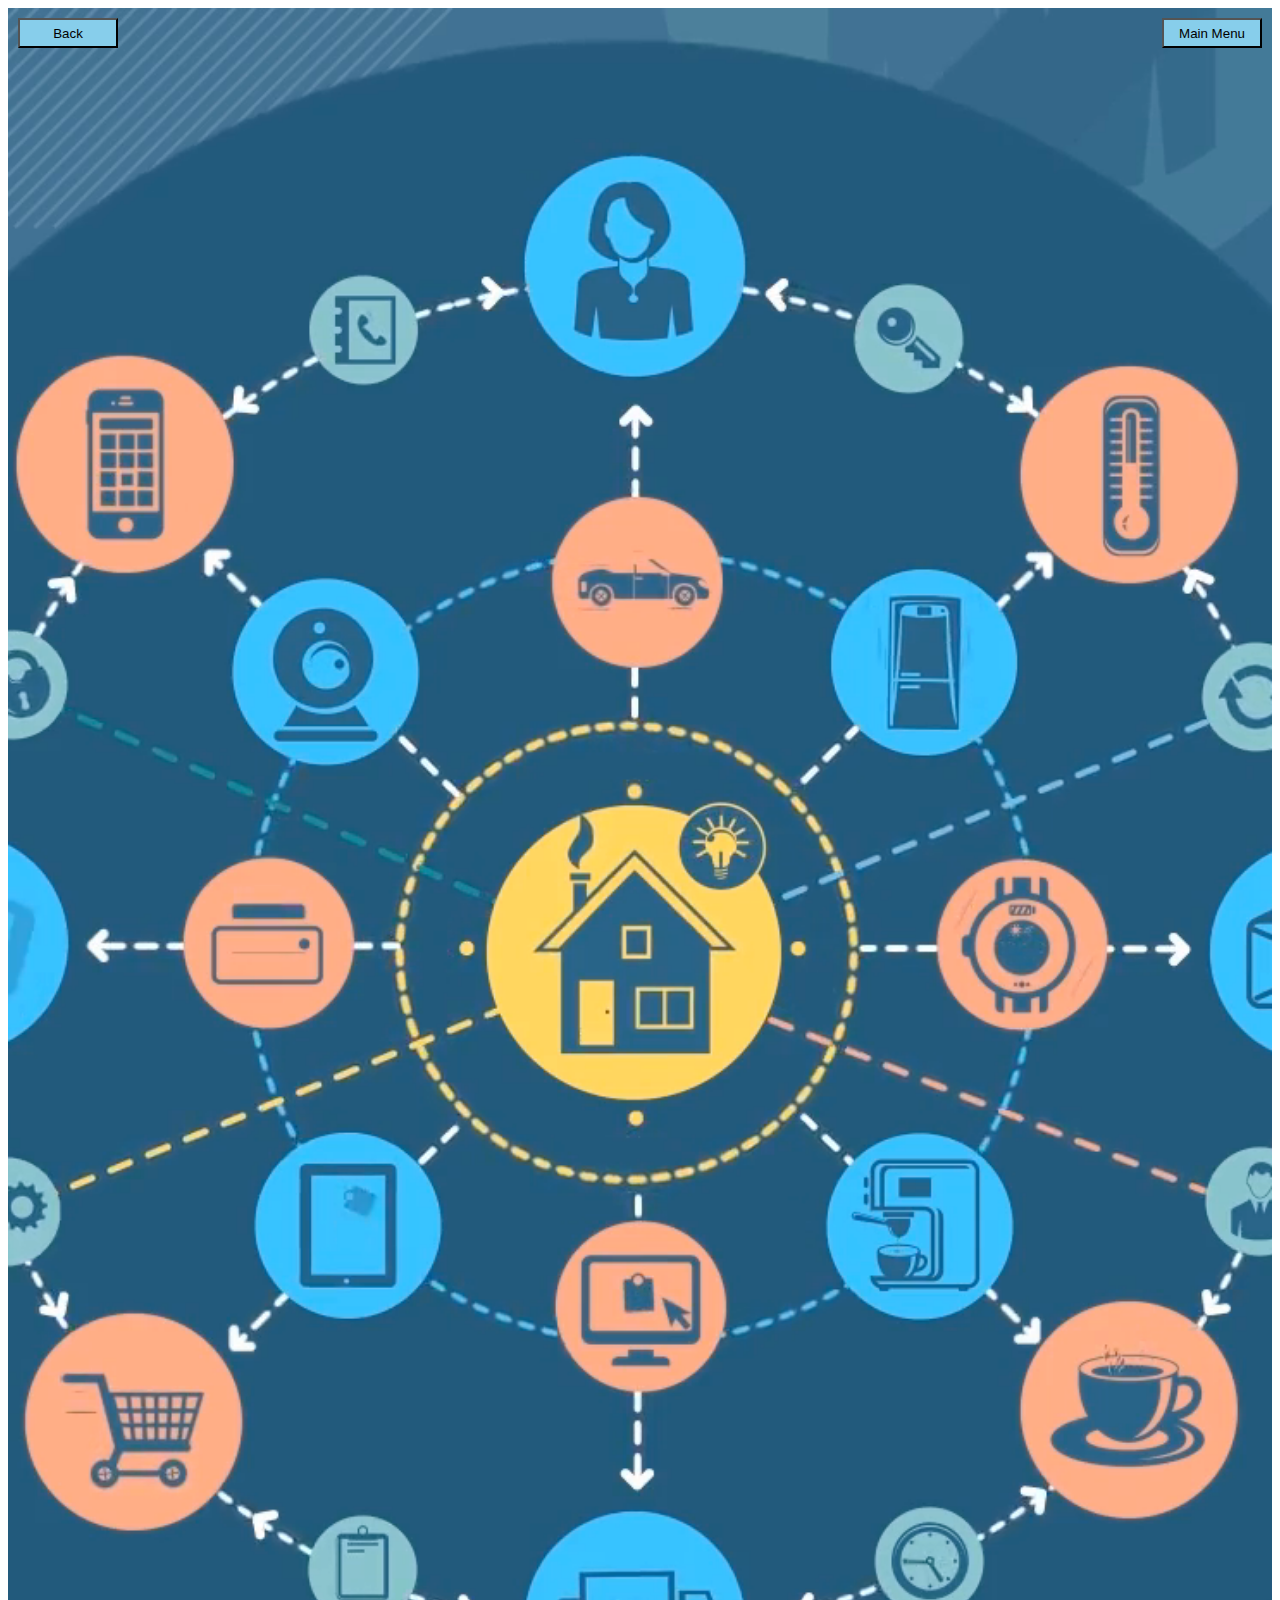
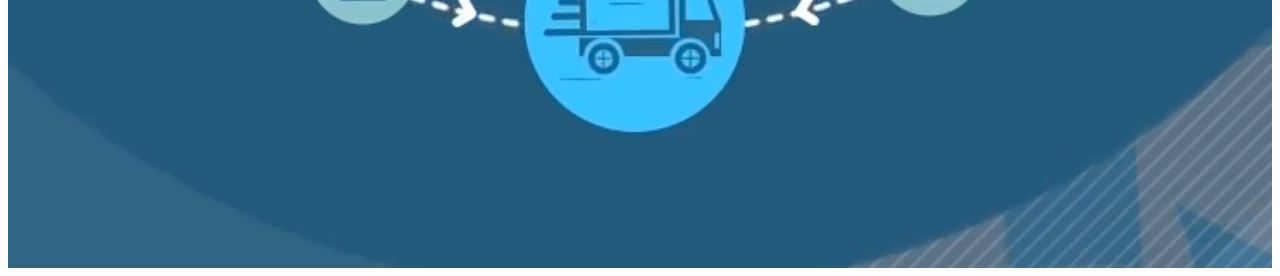
<file: registration.html>
<!doctype html>
<html lang="en">

<head>
    <title>Title</title>
    <!-- Required meta tags -->
    <meta charset="utf-8">
    <meta name="viewport" content="width=device-width, initial-scale=1, shrink-to-fit=no">

    <!-- Bootstrap CSS -->
    <link rel="stylesheet" href="https://stackpath.bootstrapcdn.com/bootstrap/4.1.2/css/bootstrap.min.css" integrity="sha384-Smlep5jCw/wG7hdkwQ/Z5nLIefveQRIY9nfy6xoR1uRYBtpZgI6339F5dgvm/e9B" crossorigin="anonymous">
    <link rel="stylesheet" type="text/css" href="css/registration.css">
</head>

<body>
    <section class="hero-image">
        <div>
            <a href="exp.html"><button id="btn-1" class="btn btn-primary">Back</button></a>
            <a href="index.html"><button id="btn-2" class="btn btn-primary">Main Menu</button></a>
        </div>
        <div>
            <br><br>
            <center>
                <iframe src="https://docs.google.com/forms/d/e/1FAIpQLSd6atM7hEe4FDCLyvKM55HzxthfAkzWLyGaTCyyt9SYEIIV3A/viewform? embedded=true" width="640" height="1708" frameborder="0" marginheight="0" marginwidth="0">Loading...</iframe>
            </center>
            <br><br>
        </div>
    </section>
    <!-- Optional JavaScript -->
    <!-- jQuery first, then Popper.js, then Bootstrap JS -->
    <script src="https://code.jquery.com/jquery-3.3.1.slim.min.js" integrity="sha384-q8i/X+965DzO0rT7abK41JStQIAqVgRVzpbzo5smXKp4YfRvH+8abtTE1Pi6jizo" crossorigin="anonymous"></script>
    <script src="https://cdnjs.cloudflare.com/ajax/libs/popper.js/1.14.3/umd/popper.min.js" integrity="sha384-ZMP7rVo3mIykV+2+9J3UJ46jBk0WLaUAdn689aCwoqbBJiSnjAK/l8WvCWPIPm49" crossorigin="anonymous"></script>
    <script src="https://stackpath.bootstrapcdn.com/bootstrap/4.1.2/js/bootstrap.min.js" integrity="sha384-o+RDsa0aLu++PJvFqy8fFScvbHFLtbvScb8AjopnFD+iEQ7wo/CG0xlczd+2O/em" crossorigin="anonymous"></script>
</body>

</html>
</file>
<file: css/exp.css>
.card {
    text-align: center;
    margin: 10px;
}

body {
    font-family: helvetica;
    letter-spacing: 1px;
    height: 100%;
}

.logo {
    width: 180px;
    height: 130px;
}

.header-logo {
    padding: 0px;
    position: relative;
    top: 50px;
}

li {
    text-decoration: none;
    list-style-type: none;
    position: relative;
    left: 100px;
    display: inline;
}

.home-social {
    float: right;
    position: relative;
    right: 50px;
    bottom: 80px;
    margin: 10;
    padding: 10px;
    color: white;
}

.icon {
    margin: 10px;
}

.bgimg {
    width: 0px;
}

.hero-image {
    background-image: url("../images/title-card.jpg");
    background-color: #cccccc;
    height: 800px;
    background-position: center;
    background-repeat: no-repeat;
    background-size: cover;
    position: relative;
}

.div-2 {
    border: 2px solid rgb(8, 6, 6);
    width: 300px;
    height: 270px;
    padding: 10px;
    margin: 10px;
    position: relative;
    top: 30px;
}

.register {
    background-color: #0086a9;
    color: white;
    letter-spacing: 1px;
    text-align: center;
}

.div-3 {
    border: 2px solid rgb(8, 6, 6);
    width: 300px;
    height: 270px;
    padding: 10px;
    margin: 10px;
    position: relative;
    bottom: 250px;
    left: 30px;
    text-align: center;
}

.div-4 {
    border: 2px solid rgb(8, 6, 6);
    width: 300px;
    height: 270px;
    padding: 10px;
    margin: 10px;
    position: relative;
    right: 50px;
    bottom: 530px;
    float: right;
    text-align: center;
}

.w3-container {
    display: inline;
}

.w3-panel {
    width: 200px;
}

.w3-card {
    width: 400px;
    padding: 10px;
    text-align: center;
    position: relative;
    top: 10px;
}

.w3-card-2 {
    width: 400px;
    padding: 10px;
    text-align: center;
    margin: 40px;
    position: relative;
}

.w3-card-4 {
    width: 400px;
    padding: 10px;
    text-align: center;
    position: relative;
    float: right;
    right: 40px;
}

.w3-card-5 {
    width: 400px;
    padding: 10px;
    text-align: center;
    position: relative;
    float: right;
    right: 40px;
}

.w3-card-6 {
    width: 400px;
    padding: 10px;
    text-align: center;
    position: relative;
    float: right;
    right: 40px;
}

.w3-card-7 {
    width: 400px;
    padding: 10px;
    text-align: center;
    position: relative;
    float: right;
    right: 40px;
}

#card-6 {
    position: relative;
}

#card-7 {
    position: relative;
}

#card-head {
    position: relative;
}

#card-head-1 {
    position: relative;
}

#card-9 {
    position: relative;
}

#card-10 {
    position: relative;
}

.workshop {
    background-color: skyblue;
}

a {
    text-decoration: none;
}

#feedback-btn {
    width: 100px;
}

#register {
    width: 100px;
    height: 30px;
    padding: 4px;
}

#register-2 {
    width: 100px;
    height: 30px;
    padding: 4px;
    margin: 10px;
    float: right;
    position: relative;
    top: -40px;
    right: 170px;
}

#register-2-id {
    right: 40px;
    width: 100px;
    height: 30px;
    padding: 4px;
}

.back {
    color: White;
    margin-top:-21px;
}


/*---------------------------*/

* {
    box-sizing: border-box;
}

#myVideo {
    position: fixed;
    right: 0;
    bottom: 20;
    min-width: 100%;
    min-height: 100%;
}

.content {
    position: fixed;
    bottom: 0;
    background: rgba(0, 0, 0, 0.5);
    color: #f1f1f1;
    width: 100%;
    padding: 20px;
}

#myBtn {
    width: 200px;
    font-size: 18px;
    padding: 10px;
    border: none;
    background: #000;
    color: #fff;
    cursor: pointer;
}

#myBtn:hover {
    background: #ddd;
    color: black;
}

.video-1 {
    width: 100px;
}

.item1 {
    grid-area: header;
}

.item2 {
    grid-area: menu;
}

.item3 {
    grid-area: main;
}

.item4 {
    grid-area: right;
}

.item5 {
    grid-area: footer;
}

.grid-container {
    display: grid;
    grid-template-areas: 'header header header header header header''menu main main main right right''menu footer footer footer footer footer';
    grid-gap: 10px;
    background-color: #2196F3;
    padding: 10px;
}

.grid-container>div {
    background-color: rgba(255, 255, 255, 0.8);
    text-align: center;
    padding: 20px 0;
    font-size: 30px;
}

.card {
    text-align: center;
}
</file>
<file: css/base.css>
/* =================================================================== 
 *
 *  Stellar v1.0 Base Stylesheet
 *  05-22-2018
 *  ------------------------------------------------------------------
 *
 *  TOC:
 *  # imports
 *  # normalize
 *  # basic/base setup styles
 *    ## Media
 *    ## Typography resets 
 *    ## links
 *    ## inputs
 *  # grid
 *    ## medium size devices
 *    ## tablets
 *    ## mobile devices
 *    ## small mobile devices
 *  # block grids
 *    ## medium size devices
 *    ## tablets
 *    ## mobile devices
 *  # MISC
 *
 * =================================================================== */



/* ===================================================================
 * # imports 
 *
 * ------------------------------------------------------------------- */
@import url("https://fonts.googleapis.com/css?family=Montserrat:400,500,600,700|Merriweather:300,400,400i,700|Libre+Baskerville:700");
@import url("font-awesome/css/fontawesome-all.css");



/* ===================================================================
 * # normalize
 * normalize.css v5.0.0 | MIT License |
 * github.com/necolas/normalize.css
 *
 * ------------------------------------------------------------------- */
html {
  font-family: sans-serif;
  line-height: 1.15;
  -ms-text-size-adjust: 100%;
  -webkit-text-size-adjust: 100%;
}

body {
  margin: 0;
}

article,
aside,
footer,
header,
nav,
section {
  display: block;
}

h1 {
  font-size: 2em;
  margin: 0.67em 0;
}

figcaption,
figure,
main {
  display: block;
}

figure {
  margin: 1em 40px;
}

hr {
  box-sizing: content-box;
  height: 0;
  overflow: visible;
}

pre {
  font-family: monospace, monospace;
  font-size: 1em;
}

a {
  background-color: transparent;
  -webkit-text-decoration-skip: objects;
}

a:active,
a:hover {
  outline-width: 0;
}

abbr[title] {
  border-bottom: none;
  text-decoration: underline;
  text-decoration: underline dotted;
}

b,
strong {
  font-weight: inherit;
}

b,
strong {
  font-weight: bolder;
}

code,
kbd,
samp {
  font-family: monospace, monospace;
  font-size: 1em;
}

dfn {
  font-style: italic;
}

mark {
  background-color: #ff0;
  color: #000;
}

small {
  font-size: 80%;
}

sub,
sup {
  font-size: 75%;
  line-height: 0;
  position: relative;
  vertical-align: baseline;
}

sub {
  bottom: -0.25em;
}

sup {
  top: -0.5em;
}

audio,
video {
  display: inline-block;
}

audio:not([controls]) {
  display: none;
  height: 0;
}

img {
  border-style: none;
}

svg:not(:root) {
  overflow: hidden;
}

button,
input,
optgroup,
select,
textarea {
  font-family: sans-serif;
  font-size: 100%;
  line-height: 1.15;
  margin: 0;
}

button,
input {
  overflow: visible;
}

button,
select {
  text-transform: none;
}

button,
html [type="button"],
[type="reset"],
[type="submit"] {
  -webkit-appearance: button;
}

button::-moz-focus-inner,
[type="button"]::-moz-focus-inner,
[type="reset"]::-moz-focus-inner,
[type="submit"]::-moz-focus-inner {
  border-style: none;
  padding: 0;
}

button:-moz-focusring,
[type="button"]:-moz-focusring,
[type="reset"]:-moz-focusring,
[type="submit"]:-moz-focusring {
  outline: 1px dotted ButtonText;
}

fieldset {
  border: 1px solid #c0c0c0;
  margin: 0 2px;
  padding: 0.35em 0.625em 0.75em;
}

legend {
  box-sizing: border-box;
  color: inherit;
  display: table;
  max-width: 100%;
  padding: 0;
  white-space: normal;
}

progress {
  display: inline-block;
  vertical-align: baseline;
}

textarea {
  overflow: auto;
}

[type="checkbox"],
[type="radio"] {
  box-sizing: border-box;
  padding: 0;
}

[type="number"]::-webkit-inner-spin-button,
[type="number"]::-webkit-outer-spin-button {
  height: auto;
}

[type="search"] {
  -webkit-appearance: textfield;
  outline-offset: -2px;
}

[type="search"]::-webkit-search-cancel-button,
[type="search"]::-webkit-search-decoration {
  -webkit-appearance: none;
}

::-webkit-file-upload-button {
  -webkit-appearance: button;
  font: inherit;
}

details,
menu {
  display: block;
}

summary {
  display: list-item;
}

canvas {
  display: inline-block;
}

template {
  display: none;
}

[hidden] {
  display: none;
}



/* ===================================================================
 * # basic/base setup styles
 *
 * ------------------------------------------------------------------- */
html {
  font-size: 62.5%;
  box-sizing: border-box;
}

*,
*::before,
*::after {
  box-sizing: inherit;
}

body {
  font-weight: normal;
  line-height: 1;
  word-wrap: break-word;
  text-rendering: optimizeLegibility;
  -webkit-overflow-scrolling: touch;
  -webkit-text-size-adjust: none;
}

body,
input,
button {
  -moz-osx-font-smoothing: grayscale;
  -webkit-font-smoothing: antialiased;
}

/* ------------------------------------------------------------------- 
 * ## Media
 * ------------------------------------------------------------------- */
img,
video {
  max-width: 100%;
  height: auto;
}

/* ------------------------------------------------------------------- 
 * ## Typography resets 
 * ------------------------------------------------------------------- */
div, dl, dt, dd, ul, ol, li, h1, h2, h3, h4, h5, h6, pre, form, p, blockquote, th, td {
  margin: 0;
  padding: 0;
}

h1, h2, h3, h4, h5, h6 {
  -webkit-font-smoothing: auto;
  -webkit-font-smoothing: antialiased;
  -webkit-font-variant-ligatures: common-ligatures;
  -moz-font-variant-ligatures: common-ligatures;
  font-variant-ligatures: common-ligatures;
  text-rendering: optimizeLegibility;
}

em,
i {
  font-style: italic;
  line-height: inherit;
}

strong,
b {
  font-weight: bold;
  line-height: inherit;
}

small {
  font-size: 60%;
  line-height: inherit;
}

ol,
ul {
  list-style: none;
}

li {
  display: block;
}

/* ------------------------------------------------------------------- 
 * ## links
 * ------------------------------------------------------------------- */
a {
  text-decoration: none;
  line-height: inherit;
}

a img {
  border: none;
}

/* ------------------------------------------------------------------- 
 * ## inputs
 * ------------------------------------------------------------------- */
fieldset {
  margin: 0;
  padding: 0;
}

input[type="email"],
input[type="number"],
input[type="search"],
input[type="text"],
input[type="tel"],
input[type="url"],
input[type="password"],
textarea {
  -webkit-appearance: none;
  -moz-appearance: none;
  -ms-appearance: none;
  -o-appearance: none;
  appearance: none;
}



/* ===================================================================
 * # grid
 *
 * ------------------------------------------------------------------- */
.row {
  width: 89%;
  max-width: 1200px;
  margin: 0 auto;
}

.row:after {
  content: "";
  display: table;
  clear: both;
}

.row .row {
  width: auto;
  max-width: none;
  margin-left: -20px;
  margin-right: -20px;
}

/* column blocks
 * -------------------------------------- */
[class*="col-"] {
  float: left;
  padding: 0 20px;
}

[class*="col-"] + [class*="col-"].end {
  float: right;
}

.collapse > [class*="col-"],
[class*="col-"].collapse {
  padding: 0;
}

/* column width classes 
 * -------------------------------------- */
.col-one {
  width: 8.33333%;
}

.col-two,
.col-1-6 {
  width: 16.66667%;
}

.col-three,
.col-1-4 {
  width: 21%;
}

.col-four,
.col-1-3 {
  width: 37.33333%;
}

.col-five {
  width: 39.66667%;
}

.col-six,
.col-1-2 {
  width: 50%;
}

.col-seven {
  width: 58.33333%;
}

.col-eight,
.col-2-3 {
  width: 66.66667%;
}

.col-nine,
.col-3-4 {
  width: 75%;
}

.col-ten,
.col-5-6 {
  width: 83.33333%;
}

.col-eleven {
  width: 91.66667%;
}

.col-twelve,
.col-full {
  width: 100%;
}

/* ------------------------------------------------------------------- 
 * ## medium size devices
 * ------------------------------------------------------------------- */
@media only screen and (max-width:1200px) {
  .row .row {
    margin-left: -15px;
    margin-right: -15px;
  }

  [class*="col-"] {
    padding: 0 15px;
  }

  .md-two,
  .md-1-6 {
    width: 16.66667%;
  }

  .md-one {
    width: 8.33333%;
  }

  .md-three,
  .md-1-4 {
    width: 25%;
  }

  .md-four,
  .md-1-3 {
    width: 33.33333%;
  }

  .md-five {
    width: 41.66667%;
  }

  .md-six,
  .md-1-2 {
    width: 50%;
  }

  .md-seven {
    width: 58.33333%;
  }

  .md-eight,
  .md-2-3 {
    width: 66.66667%;
  }

  .md-nine,
  .md-3-4 {
    width: 75%;
  }

  .md-ten,
  .md-5-6 {
    width: 83.33333%;
  }

  .md-eleven {
    width: 91.66667%;
  }

  .md-twelve,
  .md-full {
    width: 100%;
  }

}

/* ------------------------------------------------------------------- 
 * ## tablets
 * ------------------------------------------------------------------- */
@media only screen and (max-width:800px) {
  .row {
    width: 90%;
  }

  .tab-1-4 {
    width: 25%;
  }

  .tab-1-3 {
    width: 33.33333%;
  }

  .tab-1-2 {
    width: 50%;
  }

  .tab-2-3 {
    width: 66.66667%;
  }

  .tab-3-4 {
    width: 75%;
  }

  .tab-full {
    width: 100%;
  }

  .hide-on-tablet {
    display: none;
  }

}

/* ------------------------------------------------------------------- 
 * ## mobile devices
 * ------------------------------------------------------------------- */
@media only screen and (max-width:600px) {
  .row {
    width: auto;
    padding-left: 25px;
    padding-right: 25px;
  }

  .row .row {
    margin-left: -10px;
    margin-right: -10px;
    padding-left: 0;
    padding-right: 0;
  }

  [class*="col-"] {
    padding: 0 10px;
  }

  .mob-1-4 {
    width: 25%;
  }

  .mob-1-3 {
    width: 33.33333%;
  }

  .mob-1-2 {
    width: 50%;
  }

  .mob-2-3 {
    width: 66.66667%;
  }

  .mob-3-4 {
    width: 75%;
  }

  .mob-full {
    width: 100%;
  }

  .hide-on-mobile {
    display: none;
  }

}

/* ------------------------------------------------------------------- 
 * ## small mobile devices
 * ------------------------------------------------------------------- */

/* stack columns on small mobile devices
 * ------------------------------------------------------------------- */
@media only screen and (max-width:400px) {
  .row .row {
    margin-left: 0;
    margin-right: 0;
  }

  [class*="col-"]:not(.col-block) {
    width: 100% !important;
    float: none !important;
    clear: both !important;
    margin-left: 0;
    margin-right: 0;
    padding: 0;
  }

  [class*="col-"] + [class*="col-"].end {
    float: none;
  }

  .stack .col-block {
    width: 100% !important;
    float: none !important;
    clear: both !important;
    margin-left: 0;
    margin-right: 0;
  }

}



/* ===================================================================
 * # block grids
 * ------------------------------------------------------------------- */

/*  Equally-sized columns define at row level
 * ------------------------------------------------------------------- */
[class*="block-"]:after {
  content: "";
  display: table;
  clear: both;
}

.block-1-6 .col-block {
  width: 16.66667%;
}

.block-1-5 .col-block {
  width: 20%;
}

.block-1-4 .col-block {
  width: 25%;
}

.block-1-3 .col-block {
  width: 33.33333%;
}

.block-1-2 .col-block {
  width: 50%;
}

/**
 * Clearing for block grid columns. Allow columns with 
 * different heights to align properly.
 */
.block-1-6 .col-block:nth-child(6n+1),
.block-1-5 .col-block:nth-child(5n+1),
.block-1-4 .col-block:nth-child(4n+1),
.block-1-3 .col-block:nth-child(3n+1),
.block-1-2 .col-block:nth-child(2n+1) {
  clear: both;
}

/* ------------------------------------------------------------------- 
 * ## medium size devices
 * ------------------------------------------------------------------- */
@media only screen and (max-width:1200px) {
  .block-m-1-6 .col-block {
    width: 16.66667%;
  }

  .block-m-1-5 .col-block {
    width: 20%;
  }

  .block-m-1-4 .col-block {
    width: 25%;
  }

  .block-m-1-3 .col-block {
    width: 33.33333%;
  }

  .block-m-1-2 .col-block {
    width: 50%;
  }

  .block-m-full .col-block {
    width: 100%;
    clear: both;
  }

  [class*="block-m-"] .col-block:nth-child(n) {
    clear: none;
  }

  .block-m-1-6 .col-block:nth-child(6n+1),
  .block-m-1-5 .col-block:nth-child(5n+1),
  .block-m-1-4 .col-block:nth-child(4n+1),
  .block-m-1-3 .col-block:nth-child(3n+1),
  .block-m-1-2 .col-block:nth-child(2n+1) {
    clear: both;
  }

}

/* ------------------------------------------------------------------- 
 * ## tablets
 * ------------------------------------------------------------------- */
@media only screen and (max-width:800px) {
  .block-tab-1-6 .col-block {
    width: 16.66667%;
  }

  .block-tab-1-5 .col-block {
    width: 20%;
  }

  .block-tab-1-4 .col-block {
    width: 25%;
  }

  .block-tab-1-3 .col-block {
    width: 33.33333%;
  }

  .block-tab-1-2 .col-block {
    width: 50%;
  }

  .block-tab-full .col-block {
    width: 100%;
    clear: both;
  }

  [class*="block-tab-"] .col-block:nth-child(n) {
    clear: none;
  }

  .block-tab-1-6 .col-block:nth-child(6n+1),
  .block-tab-1-5 .col-block:nth-child(5n+1),
  .block-tab-1-4 .col-block:nth-child(4n+1),
  .block-tab-1-3 .col-block:nth-child(3n+1),
  .block-tab-1-2 .col-block:nth-child(2n+1) {
    clear: both;
  }

}

/* ------------------------------------------------------------------- 
 * ## mobile devices
 * ------------------------------------------------------------------- */
@media only screen and (max-width:600px) {
  .block-mob-1-6 .col-block {
    width: 16.66667%;
  }

  .block-mob-1-5 .col-block {
    width: 20%;
  }

  .block-mob-1-4 .col-block {
    width: 25%;
  }

  .block-mob-1-3 .col-block {
    width: 33.33333%;
  }

  .block-mob-1-2 .col-block {
    width: 50%;
  }

  .block-mob-full .col-block {
    width: 100%;
    clear: both;
  }

  [class*="block-mob-"] .col-block:nth-child(n) {
    clear: none;
  }

  .block-mob-1-6 .col-block:nth-child(6n+1),
  .block-mob-1-5 .col-block:nth-child(5n+1),
  .block-mob-1-4 .col-block:nth-child(4n+1),
  .block-mob-1-3 .col-block:nth-child(3n+1),
  .block-mob-1-2 .col-block:nth-child(2n+1) {
    clear: both;
  }

}



/* ===================================================================
 * # MISC
 *
 * ------------------------------------------------------------------- */
.group:after {
  content: "";
  display: table;
  clear: both;
}

/* Misc Helper Styles
 * -------------------------------------- */
.is-hidden {
  display: none;
}

.is-invisible {
  visibility: hidden;
}

.antialiased {
  -webkit-font-smoothing: antialiased;
  -moz-osx-font-smoothing: grayscale;
}

.overflow-hidden {
  overflow: hidden;
}

.remove-bottom {
  margin-bottom: 0;
}

.half-bottom {
  margin-bottom: 1.5rem !important;
}

.add-bottom {
  margin-bottom: 3rem !important;
}

.no-border {
  border: none;
}

.full-width {
  width: 100%;
}

.text-center {
  text-align: center;
}

.text-left {
  text-align: left;
}

.text-right {
  text-align: right;
}

.pull-left {
  float: left;
}

.pull-right {
  float: right;
}

.align-center {
  margin-left: auto;
  margin-right: auto;
  text-align: center;
}

/*# sourceMappingURL=base.css.map */
</file>
<file: css/vendor.css>
/* =================================================================== 
 *
 *  Stellar v1.0 Vendor/Third Party CSS 
 *  05-16-2018
 *  ------------------------------------------------------------------
 *
 *  TOC:
 *  # animate on scroll 
 *  # slick slider
 *  # lity
 *  # PhotoSwipe main CSS
 *  # PhotoSwipe Skin
 *
 * =================================================================== */

/* ===================================================================
 * # animate on scroll 
 * https://michalsnik.github.io/aos/
 * ------------------------------------------------------------------- */
[data-aos][data-aos][data-aos-duration='50'],
body[data-aos-duration='50'] [data-aos] {
  transition-duration: 50ms;
}

[data-aos][data-aos][data-aos-delay='50'],
body[data-aos-delay='50'] [data-aos] {
  transition-delay: 0;
}

[data-aos][data-aos][data-aos-delay='50'].aos-animate,
body[data-aos-delay='50'] [data-aos].aos-animate {
  transition-delay: 50ms;
}

[data-aos][data-aos][data-aos-duration='100'],
body[data-aos-duration='100'] [data-aos] {
  transition-duration: .1s;
}

[data-aos][data-aos][data-aos-delay='100'],
body[data-aos-delay='100'] [data-aos] {
  transition-delay: 0;
}

[data-aos][data-aos][data-aos-delay='100'].aos-animate,
body[data-aos-delay='100'] [data-aos].aos-animate {
  transition-delay: .1s;
}

[data-aos][data-aos][data-aos-duration='150'],
body[data-aos-duration='150'] [data-aos] {
  transition-duration: .15s;
}

[data-aos][data-aos][data-aos-delay='150'],
body[data-aos-delay='150'] [data-aos] {
  transition-delay: 0;
}

[data-aos][data-aos][data-aos-delay='150'].aos-animate,
body[data-aos-delay='150'] [data-aos].aos-animate {
  transition-delay: .15s;
}

[data-aos][data-aos][data-aos-duration='200'],
body[data-aos-duration='200'] [data-aos] {
  transition-duration: .2s;
}

[data-aos][data-aos][data-aos-delay='200'],
body[data-aos-delay='200'] [data-aos] {
  transition-delay: 0;
}

[data-aos][data-aos][data-aos-delay='200'].aos-animate,
body[data-aos-delay='200'] [data-aos].aos-animate {
  transition-delay: .2s;
}

[data-aos][data-aos][data-aos-duration='250'],
body[data-aos-duration='250'] [data-aos] {
  transition-duration: .25s;
}

[data-aos][data-aos][data-aos-delay='250'],
body[data-aos-delay='250'] [data-aos] {
  transition-delay: 0;
}

[data-aos][data-aos][data-aos-delay='250'].aos-animate,
body[data-aos-delay='250'] [data-aos].aos-animate {
  transition-delay: .25s;
}

[data-aos][data-aos][data-aos-duration='300'],
body[data-aos-duration='300'] [data-aos] {
  transition-duration: .3s;
}

[data-aos][data-aos][data-aos-delay='300'],
body[data-aos-delay='300'] [data-aos] {
  transition-delay: 0;
}

[data-aos][data-aos][data-aos-delay='300'].aos-animate,
body[data-aos-delay='300'] [data-aos].aos-animate {
  transition-delay: .3s;
}

[data-aos][data-aos][data-aos-duration='350'],
body[data-aos-duration='350'] [data-aos] {
  transition-duration: .35s;
}

[data-aos][data-aos][data-aos-delay='350'],
body[data-aos-delay='350'] [data-aos] {
  transition-delay: 0;
}

[data-aos][data-aos][data-aos-delay='350'].aos-animate,
body[data-aos-delay='350'] [data-aos].aos-animate {
  transition-delay: .35s;
}

[data-aos][data-aos][data-aos-duration='400'],
body[data-aos-duration='400'] [data-aos] {
  transition-duration: .4s;
}

[data-aos][data-aos][data-aos-delay='400'],
body[data-aos-delay='400'] [data-aos] {
  transition-delay: 0;
}

[data-aos][data-aos][data-aos-delay='400'].aos-animate,
body[data-aos-delay='400'] [data-aos].aos-animate {
  transition-delay: .4s;
}

[data-aos][data-aos][data-aos-duration='450'],
body[data-aos-duration='450'] [data-aos] {
  transition-duration: .45s;
}

[data-aos][data-aos][data-aos-delay='450'],
body[data-aos-delay='450'] [data-aos] {
  transition-delay: 0;
}

[data-aos][data-aos][data-aos-delay='450'].aos-animate,
body[data-aos-delay='450'] [data-aos].aos-animate {
  transition-delay: .45s;
}

[data-aos][data-aos][data-aos-duration='500'],
body[data-aos-duration='500'] [data-aos] {
  transition-duration: .5s;
}

[data-aos][data-aos][data-aos-delay='500'],
body[data-aos-delay='500'] [data-aos] {
  transition-delay: 0;
}

[data-aos][data-aos][data-aos-delay='500'].aos-animate,
body[data-aos-delay='500'] [data-aos].aos-animate {
  transition-delay: .5s;
}

[data-aos][data-aos][data-aos-duration='550'],
body[data-aos-duration='550'] [data-aos] {
  transition-duration: .55s;
}

[data-aos][data-aos][data-aos-delay='550'],
body[data-aos-delay='550'] [data-aos] {
  transition-delay: 0;
}

[data-aos][data-aos][data-aos-delay='550'].aos-animate,
body[data-aos-delay='550'] [data-aos].aos-animate {
  transition-delay: .55s;
}

[data-aos][data-aos][data-aos-duration='600'],
body[data-aos-duration='600'] [data-aos] {
  transition-duration: .6s;
}

[data-aos][data-aos][data-aos-delay='600'],
body[data-aos-delay='600'] [data-aos] {
  transition-delay: 0;
}

[data-aos][data-aos][data-aos-delay='600'].aos-animate,
body[data-aos-delay='600'] [data-aos].aos-animate {
  transition-delay: .6s;
}

[data-aos][data-aos][data-aos-duration='650'],
body[data-aos-duration='650'] [data-aos] {
  transition-duration: .65s;
}

[data-aos][data-aos][data-aos-delay='650'],
body[data-aos-delay='650'] [data-aos] {
  transition-delay: 0;
}

[data-aos][data-aos][data-aos-delay='650'].aos-animate,
body[data-aos-delay='650'] [data-aos].aos-animate {
  transition-delay: .65s;
}

[data-aos][data-aos][data-aos-duration='700'],
body[data-aos-duration='700'] [data-aos] {
  transition-duration: .7s;
}

[data-aos][data-aos][data-aos-delay='700'],
body[data-aos-delay='700'] [data-aos] {
  transition-delay: 0;
}

[data-aos][data-aos][data-aos-delay='700'].aos-animate,
body[data-aos-delay='700'] [data-aos].aos-animate {
  transition-delay: .7s;
}

[data-aos][data-aos][data-aos-duration='750'],
body[data-aos-duration='750'] [data-aos] {
  transition-duration: .75s;
}

[data-aos][data-aos][data-aos-delay='750'],
body[data-aos-delay='750'] [data-aos] {
  transition-delay: 0;
}

[data-aos][data-aos][data-aos-delay='750'].aos-animate,
body[data-aos-delay='750'] [data-aos].aos-animate {
  transition-delay: .75s;
}

[data-aos][data-aos][data-aos-duration='800'],
body[data-aos-duration='800'] [data-aos] {
  transition-duration: .8s;
}

[data-aos][data-aos][data-aos-delay='800'],
body[data-aos-delay='800'] [data-aos] {
  transition-delay: 0;
}

[data-aos][data-aos][data-aos-delay='800'].aos-animate,
body[data-aos-delay='800'] [data-aos].aos-animate {
  transition-delay: .8s;
}

[data-aos][data-aos][data-aos-duration='850'],
body[data-aos-duration='850'] [data-aos] {
  transition-duration: .85s;
}

[data-aos][data-aos][data-aos-delay='850'],
body[data-aos-delay='850'] [data-aos] {
  transition-delay: 0;
}

[data-aos][data-aos][data-aos-delay='850'].aos-animate,
body[data-aos-delay='850'] [data-aos].aos-animate {
  transition-delay: .85s;
}

[data-aos][data-aos][data-aos-duration='900'],
body[data-aos-duration='900'] [data-aos] {
  transition-duration: .9s;
}

[data-aos][data-aos][data-aos-delay='900'],
body[data-aos-delay='900'] [data-aos] {
  transition-delay: 0;
}

[data-aos][data-aos][data-aos-delay='900'].aos-animate,
body[data-aos-delay='900'] [data-aos].aos-animate {
  transition-delay: .9s;
}

[data-aos][data-aos][data-aos-duration='950'],
body[data-aos-duration='950'] [data-aos] {
  transition-duration: .95s;
}

[data-aos][data-aos][data-aos-delay='950'],
body[data-aos-delay='950'] [data-aos] {
  transition-delay: 0;
}

[data-aos][data-aos][data-aos-delay='950'].aos-animate,
body[data-aos-delay='950'] [data-aos].aos-animate {
  transition-delay: .95s;
}

[data-aos][data-aos][data-aos-duration='1000'],
body[data-aos-duration='1000'] [data-aos] {
  transition-duration: 1s;
}

[data-aos][data-aos][data-aos-delay='1000'],
body[data-aos-delay='1000'] [data-aos] {
  transition-delay: 0;
}

[data-aos][data-aos][data-aos-delay='1000'].aos-animate,
body[data-aos-delay='1000'] [data-aos].aos-animate {
  transition-delay: 1s;
}

[data-aos][data-aos][data-aos-duration='1050'],
body[data-aos-duration='1050'] [data-aos] {
  transition-duration: 1.05s;
}

[data-aos][data-aos][data-aos-delay='1050'],
body[data-aos-delay='1050'] [data-aos] {
  transition-delay: 0;
}

[data-aos][data-aos][data-aos-delay='1050'].aos-animate,
body[data-aos-delay='1050'] [data-aos].aos-animate {
  transition-delay: 1.05s;
}

[data-aos][data-aos][data-aos-duration='1100'],
body[data-aos-duration='1100'] [data-aos] {
  transition-duration: 1.1s;
}

[data-aos][data-aos][data-aos-delay='1100'],
body[data-aos-delay='1100'] [data-aos] {
  transition-delay: 0;
}

[data-aos][data-aos][data-aos-delay='1100'].aos-animate,
body[data-aos-delay='1100'] [data-aos].aos-animate {
  transition-delay: 1.1s;
}

[data-aos][data-aos][data-aos-duration='1150'],
body[data-aos-duration='1150'] [data-aos] {
  transition-duration: 1.15s;
}

[data-aos][data-aos][data-aos-delay='1150'],
body[data-aos-delay='1150'] [data-aos] {
  transition-delay: 0;
}

[data-aos][data-aos][data-aos-delay='1150'].aos-animate,
body[data-aos-delay='1150'] [data-aos].aos-animate {
  transition-delay: 1.15s;
}

[data-aos][data-aos][data-aos-duration='1200'],
body[data-aos-duration='1200'] [data-aos] {
  transition-duration: 1.2s;
}

[data-aos][data-aos][data-aos-delay='1200'],
body[data-aos-delay='1200'] [data-aos] {
  transition-delay: 0;
}

[data-aos][data-aos][data-aos-delay='1200'].aos-animate,
body[data-aos-delay='1200'] [data-aos].aos-animate {
  transition-delay: 1.2s;
}

[data-aos][data-aos][data-aos-duration='1250'],
body[data-aos-duration='1250'] [data-aos] {
  transition-duration: 1.25s;
}

[data-aos][data-aos][data-aos-delay='1250'],
body[data-aos-delay='1250'] [data-aos] {
  transition-delay: 0;
}

[data-aos][data-aos][data-aos-delay='1250'].aos-animate,
body[data-aos-delay='1250'] [data-aos].aos-animate {
  transition-delay: 1.25s;
}

[data-aos][data-aos][data-aos-duration='1300'],
body[data-aos-duration='1300'] [data-aos] {
  transition-duration: 1.3s;
}

[data-aos][data-aos][data-aos-delay='1300'],
body[data-aos-delay='1300'] [data-aos] {
  transition-delay: 0;
}

[data-aos][data-aos][data-aos-delay='1300'].aos-animate,
body[data-aos-delay='1300'] [data-aos].aos-animate {
  transition-delay: 1.3s;
}

[data-aos][data-aos][data-aos-duration='1350'],
body[data-aos-duration='1350'] [data-aos] {
  transition-duration: 1.35s;
}

[data-aos][data-aos][data-aos-delay='1350'],
body[data-aos-delay='1350'] [data-aos] {
  transition-delay: 0;
}

[data-aos][data-aos][data-aos-delay='1350'].aos-animate,
body[data-aos-delay='1350'] [data-aos].aos-animate {
  transition-delay: 1.35s;
}

[data-aos][data-aos][data-aos-duration='1400'],
body[data-aos-duration='1400'] [data-aos] {
  transition-duration: 1.4s;
}

[data-aos][data-aos][data-aos-delay='1400'],
body[data-aos-delay='1400'] [data-aos] {
  transition-delay: 0;
}

[data-aos][data-aos][data-aos-delay='1400'].aos-animate,
body[data-aos-delay='1400'] [data-aos].aos-animate {
  transition-delay: 1.4s;
}

[data-aos][data-aos][data-aos-duration='1450'],
body[data-aos-duration='1450'] [data-aos] {
  transition-duration: 1.45s;
}

[data-aos][data-aos][data-aos-delay='1450'],
body[data-aos-delay='1450'] [data-aos] {
  transition-delay: 0;
}

[data-aos][data-aos][data-aos-delay='1450'].aos-animate,
body[data-aos-delay='1450'] [data-aos].aos-animate {
  transition-delay: 1.45s;
}

[data-aos][data-aos][data-aos-duration='1500'],
body[data-aos-duration='1500'] [data-aos] {
  transition-duration: 1.5s;
}

[data-aos][data-aos][data-aos-delay='1500'],
body[data-aos-delay='1500'] [data-aos] {
  transition-delay: 0;
}

[data-aos][data-aos][data-aos-delay='1500'].aos-animate,
body[data-aos-delay='1500'] [data-aos].aos-animate {
  transition-delay: 1.5s;
}

[data-aos][data-aos][data-aos-duration='1550'],
body[data-aos-duration='1550'] [data-aos] {
  transition-duration: 1.55s;
}

[data-aos][data-aos][data-aos-delay='1550'],
body[data-aos-delay='1550'] [data-aos] {
  transition-delay: 0;
}

[data-aos][data-aos][data-aos-delay='1550'].aos-animate,
body[data-aos-delay='1550'] [data-aos].aos-animate {
  transition-delay: 1.55s;
}

[data-aos][data-aos][data-aos-duration='1600'],
body[data-aos-duration='1600'] [data-aos] {
  transition-duration: 1.6s;
}

[data-aos][data-aos][data-aos-delay='1600'],
body[data-aos-delay='1600'] [data-aos] {
  transition-delay: 0;
}

[data-aos][data-aos][data-aos-delay='1600'].aos-animate,
body[data-aos-delay='1600'] [data-aos].aos-animate {
  transition-delay: 1.6s;
}

[data-aos][data-aos][data-aos-duration='1650'],
body[data-aos-duration='1650'] [data-aos] {
  transition-duration: 1.65s;
}

[data-aos][data-aos][data-aos-delay='1650'],
body[data-aos-delay='1650'] [data-aos] {
  transition-delay: 0;
}

[data-aos][data-aos][data-aos-delay='1650'].aos-animate,
body[data-aos-delay='1650'] [data-aos].aos-animate {
  transition-delay: 1.65s;
}

[data-aos][data-aos][data-aos-duration='1700'],
body[data-aos-duration='1700'] [data-aos] {
  transition-duration: 1.7s;
}

[data-aos][data-aos][data-aos-delay='1700'],
body[data-aos-delay='1700'] [data-aos] {
  transition-delay: 0;
}

[data-aos][data-aos][data-aos-delay='1700'].aos-animate,
body[data-aos-delay='1700'] [data-aos].aos-animate {
  transition-delay: 1.7s;
}

[data-aos][data-aos][data-aos-duration='1750'],
body[data-aos-duration='1750'] [data-aos] {
  transition-duration: 1.75s;
}

[data-aos][data-aos][data-aos-delay='1750'],
body[data-aos-delay='1750'] [data-aos] {
  transition-delay: 0;
}

[data-aos][data-aos][data-aos-delay='1750'].aos-animate,
body[data-aos-delay='1750'] [data-aos].aos-animate {
  transition-delay: 1.75s;
}

[data-aos][data-aos][data-aos-duration='1800'],
body[data-aos-duration='1800'] [data-aos] {
  transition-duration: 1.8s;
}

[data-aos][data-aos][data-aos-delay='1800'],
body[data-aos-delay='1800'] [data-aos] {
  transition-delay: 0;
}

[data-aos][data-aos][data-aos-delay='1800'].aos-animate,
body[data-aos-delay='1800'] [data-aos].aos-animate {
  transition-delay: 1.8s;
}

[data-aos][data-aos][data-aos-duration='1850'],
body[data-aos-duration='1850'] [data-aos] {
  transition-duration: 1.85s;
}

[data-aos][data-aos][data-aos-delay='1850'],
body[data-aos-delay='1850'] [data-aos] {
  transition-delay: 0;
}

[data-aos][data-aos][data-aos-delay='1850'].aos-animate,
body[data-aos-delay='1850'] [data-aos].aos-animate {
  transition-delay: 1.85s;
}

[data-aos][data-aos][data-aos-duration='1900'],
body[data-aos-duration='1900'] [data-aos] {
  transition-duration: 1.9s;
}

[data-aos][data-aos][data-aos-delay='1900'],
body[data-aos-delay='1900'] [data-aos] {
  transition-delay: 0;
}

[data-aos][data-aos][data-aos-delay='1900'].aos-animate,
body[data-aos-delay='1900'] [data-aos].aos-animate {
  transition-delay: 1.9s;
}

[data-aos][data-aos][data-aos-duration='1950'],
body[data-aos-duration='1950'] [data-aos] {
  transition-duration: 1.95s;
}

[data-aos][data-aos][data-aos-delay='1950'],
body[data-aos-delay='1950'] [data-aos] {
  transition-delay: 0;
}

[data-aos][data-aos][data-aos-delay='1950'].aos-animate,
body[data-aos-delay='1950'] [data-aos].aos-animate {
  transition-delay: 1.95s;
}

[data-aos][data-aos][data-aos-duration='2000'],
body[data-aos-duration='2000'] [data-aos] {
  transition-duration: 2s;
}

[data-aos][data-aos][data-aos-delay='2000'],
body[data-aos-delay='2000'] [data-aos] {
  transition-delay: 0;
}

[data-aos][data-aos][data-aos-delay='2000'].aos-animate,
body[data-aos-delay='2000'] [data-aos].aos-animate {
  transition-delay: 2s;
}

[data-aos][data-aos][data-aos-duration='2050'],
body[data-aos-duration='2050'] [data-aos] {
  transition-duration: 2.05s;
}

[data-aos][data-aos][data-aos-delay='2050'],
body[data-aos-delay='2050'] [data-aos] {
  transition-delay: 0;
}

[data-aos][data-aos][data-aos-delay='2050'].aos-animate,
body[data-aos-delay='2050'] [data-aos].aos-animate {
  transition-delay: 2.05s;
}

[data-aos][data-aos][data-aos-duration='2100'],
body[data-aos-duration='2100'] [data-aos] {
  transition-duration: 2.1s;
}

[data-aos][data-aos][data-aos-delay='2100'],
body[data-aos-delay='2100'] [data-aos] {
  transition-delay: 0;
}

[data-aos][data-aos][data-aos-delay='2100'].aos-animate,
body[data-aos-delay='2100'] [data-aos].aos-animate {
  transition-delay: 2.1s;
}

[data-aos][data-aos][data-aos-duration='2150'],
body[data-aos-duration='2150'] [data-aos] {
  transition-duration: 2.15s;
}

[data-aos][data-aos][data-aos-delay='2150'],
body[data-aos-delay='2150'] [data-aos] {
  transition-delay: 0;
}

[data-aos][data-aos][data-aos-delay='2150'].aos-animate,
body[data-aos-delay='2150'] [data-aos].aos-animate {
  transition-delay: 2.15s;
}

[data-aos][data-aos][data-aos-duration='2200'],
body[data-aos-duration='2200'] [data-aos] {
  transition-duration: 2.2s;
}

[data-aos][data-aos][data-aos-delay='2200'],
body[data-aos-delay='2200'] [data-aos] {
  transition-delay: 0;
}

[data-aos][data-aos][data-aos-delay='2200'].aos-animate,
body[data-aos-delay='2200'] [data-aos].aos-animate {
  transition-delay: 2.2s;
}

[data-aos][data-aos][data-aos-duration='2250'],
body[data-aos-duration='2250'] [data-aos] {
  transition-duration: 2.25s;
}

[data-aos][data-aos][data-aos-delay='2250'],
body[data-aos-delay='2250'] [data-aos] {
  transition-delay: 0;
}

[data-aos][data-aos][data-aos-delay='2250'].aos-animate,
body[data-aos-delay='2250'] [data-aos].aos-animate {
  transition-delay: 2.25s;
}

[data-aos][data-aos][data-aos-duration='2300'],
body[data-aos-duration='2300'] [data-aos] {
  transition-duration: 2.3s;
}

[data-aos][data-aos][data-aos-delay='2300'],
body[data-aos-delay='2300'] [data-aos] {
  transition-delay: 0;
}

[data-aos][data-aos][data-aos-delay='2300'].aos-animate,
body[data-aos-delay='2300'] [data-aos].aos-animate {
  transition-delay: 2.3s;
}

[data-aos][data-aos][data-aos-duration='2350'],
body[data-aos-duration='2350'] [data-aos] {
  transition-duration: 2.35s;
}

[data-aos][data-aos][data-aos-delay='2350'],
body[data-aos-delay='2350'] [data-aos] {
  transition-delay: 0;
}

[data-aos][data-aos][data-aos-delay='2350'].aos-animate,
body[data-aos-delay='2350'] [data-aos].aos-animate {
  transition-delay: 2.35s;
}

[data-aos][data-aos][data-aos-duration='2400'],
body[data-aos-duration='2400'] [data-aos] {
  transition-duration: 2.4s;
}

[data-aos][data-aos][data-aos-delay='2400'],
body[data-aos-delay='2400'] [data-aos] {
  transition-delay: 0;
}

[data-aos][data-aos][data-aos-delay='2400'].aos-animate,
body[data-aos-delay='2400'] [data-aos].aos-animate {
  transition-delay: 2.4s;
}

[data-aos][data-aos][data-aos-duration='2450'],
body[data-aos-duration='2450'] [data-aos] {
  transition-duration: 2.45s;
}

[data-aos][data-aos][data-aos-delay='2450'],
body[data-aos-delay='2450'] [data-aos] {
  transition-delay: 0;
}

[data-aos][data-aos][data-aos-delay='2450'].aos-animate,
body[data-aos-delay='2450'] [data-aos].aos-animate {
  transition-delay: 2.45s;
}

[data-aos][data-aos][data-aos-duration='2500'],
body[data-aos-duration='2500'] [data-aos] {
  transition-duration: 2.5s;
}

[data-aos][data-aos][data-aos-delay='2500'],
body[data-aos-delay='2500'] [data-aos] {
  transition-delay: 0;
}

[data-aos][data-aos][data-aos-delay='2500'].aos-animate,
body[data-aos-delay='2500'] [data-aos].aos-animate {
  transition-delay: 2.5s;
}

[data-aos][data-aos][data-aos-duration='2550'],
body[data-aos-duration='2550'] [data-aos] {
  transition-duration: 2.55s;
}

[data-aos][data-aos][data-aos-delay='2550'],
body[data-aos-delay='2550'] [data-aos] {
  transition-delay: 0;
}

[data-aos][data-aos][data-aos-delay='2550'].aos-animate,
body[data-aos-delay='2550'] [data-aos].aos-animate {
  transition-delay: 2.55s;
}

[data-aos][data-aos][data-aos-duration='2600'],
body[data-aos-duration='2600'] [data-aos] {
  transition-duration: 2.6s;
}

[data-aos][data-aos][data-aos-delay='2600'],
body[data-aos-delay='2600'] [data-aos] {
  transition-delay: 0;
}

[data-aos][data-aos][data-aos-delay='2600'].aos-animate,
body[data-aos-delay='2600'] [data-aos].aos-animate {
  transition-delay: 2.6s;
}

[data-aos][data-aos][data-aos-duration='2650'],
body[data-aos-duration='2650'] [data-aos] {
  transition-duration: 2.65s;
}

[data-aos][data-aos][data-aos-delay='2650'],
body[data-aos-delay='2650'] [data-aos] {
  transition-delay: 0;
}

[data-aos][data-aos][data-aos-delay='2650'].aos-animate,
body[data-aos-delay='2650'] [data-aos].aos-animate {
  transition-delay: 2.65s;
}

[data-aos][data-aos][data-aos-duration='2700'],
body[data-aos-duration='2700'] [data-aos] {
  transition-duration: 2.7s;
}

[data-aos][data-aos][data-aos-delay='2700'],
body[data-aos-delay='2700'] [data-aos] {
  transition-delay: 0;
}

[data-aos][data-aos][data-aos-delay='2700'].aos-animate,
body[data-aos-delay='2700'] [data-aos].aos-animate {
  transition-delay: 2.7s;
}

[data-aos][data-aos][data-aos-duration='2750'],
body[data-aos-duration='2750'] [data-aos] {
  transition-duration: 2.75s;
}

[data-aos][data-aos][data-aos-delay='2750'],
body[data-aos-delay='2750'] [data-aos] {
  transition-delay: 0;
}

[data-aos][data-aos][data-aos-delay='2750'].aos-animate,
body[data-aos-delay='2750'] [data-aos].aos-animate {
  transition-delay: 2.75s;
}

[data-aos][data-aos][data-aos-duration='2800'],
body[data-aos-duration='2800'] [data-aos] {
  transition-duration: 2.8s;
}

[data-aos][data-aos][data-aos-delay='2800'],
body[data-aos-delay='2800'] [data-aos] {
  transition-delay: 0;
}

[data-aos][data-aos][data-aos-delay='2800'].aos-animate,
body[data-aos-delay='2800'] [data-aos].aos-animate {
  transition-delay: 2.8s;
}

[data-aos][data-aos][data-aos-duration='2850'],
body[data-aos-duration='2850'] [data-aos] {
  transition-duration: 2.85s;
}

[data-aos][data-aos][data-aos-delay='2850'],
body[data-aos-delay='2850'] [data-aos] {
  transition-delay: 0;
}

[data-aos][data-aos][data-aos-delay='2850'].aos-animate,
body[data-aos-delay='2850'] [data-aos].aos-animate {
  transition-delay: 2.85s;
}

[data-aos][data-aos][data-aos-duration='2900'],
body[data-aos-duration='2900'] [data-aos] {
  transition-duration: 2.9s;
}

[data-aos][data-aos][data-aos-delay='2900'],
body[data-aos-delay='2900'] [data-aos] {
  transition-delay: 0;
}

[data-aos][data-aos][data-aos-delay='2900'].aos-animate,
body[data-aos-delay='2900'] [data-aos].aos-animate {
  transition-delay: 2.9s;
}

[data-aos][data-aos][data-aos-duration='2950'],
body[data-aos-duration='2950'] [data-aos] {
  transition-duration: 2.95s;
}

[data-aos][data-aos][data-aos-delay='2950'],
body[data-aos-delay='2950'] [data-aos] {
  transition-delay: 0;
}

[data-aos][data-aos][data-aos-delay='2950'].aos-animate,
body[data-aos-delay='2950'] [data-aos].aos-animate {
  transition-delay: 2.95s;
}

[data-aos][data-aos][data-aos-duration='3000'],
body[data-aos-duration='3000'] [data-aos] {
  transition-duration: 3s;
}

[data-aos][data-aos][data-aos-delay='3000'],
body[data-aos-delay='3000'] [data-aos] {
  transition-delay: 0;
}

[data-aos][data-aos][data-aos-delay='3000'].aos-animate,
body[data-aos-delay='3000'] [data-aos].aos-animate {
  transition-delay: 3s;
}

[data-aos][data-aos][data-aos-easing=linear],
body[data-aos-easing=linear] [data-aos] {
  transition-timing-function: cubic-bezier(0.25, 0.25, 0.75, 0.75);
}

[data-aos][data-aos][data-aos-easing=ease],
body[data-aos-easing=ease] [data-aos] {
  transition-timing-function: ease;
}

[data-aos][data-aos][data-aos-easing=ease-in],
body[data-aos-easing=ease-in] [data-aos] {
  transition-timing-function: ease-in;
}

[data-aos][data-aos][data-aos-easing=ease-out],
body[data-aos-easing=ease-out] [data-aos] {
  transition-timing-function: ease-out;
}

[data-aos][data-aos][data-aos-easing=ease-in-out],
body[data-aos-easing=ease-in-out] [data-aos] {
  transition-timing-function: ease-in-out;
}

[data-aos][data-aos][data-aos-easing=ease-in-back],
body[data-aos-easing=ease-in-back] [data-aos] {
  transition-timing-function: cubic-bezier(0.6, -0.28, 0.735, 0.045);
}

[data-aos][data-aos][data-aos-easing=ease-out-back],
body[data-aos-easing=ease-out-back] [data-aos] {
  transition-timing-function: cubic-bezier(0.175, 0.885, 0.32, 1.275);
}

[data-aos][data-aos][data-aos-easing=ease-in-out-back],
body[data-aos-easing=ease-in-out-back] [data-aos] {
  transition-timing-function: cubic-bezier(0.68, -0.55, 0.265, 1.55);
}

[data-aos][data-aos][data-aos-easing=ease-in-sine],
body[data-aos-easing=ease-in-sine] [data-aos] {
  transition-timing-function: cubic-bezier(0.47, 0, 0.745, 0.715);
}

[data-aos][data-aos][data-aos-easing=ease-out-sine],
body[data-aos-easing=ease-out-sine] [data-aos] {
  transition-timing-function: cubic-bezier(0.39, 0.575, 0.565, 1);
}

[data-aos][data-aos][data-aos-easing=ease-in-out-sine],
body[data-aos-easing=ease-in-out-sine] [data-aos] {
  transition-timing-function: cubic-bezier(0.445, 0.05, 0.55, 0.95);
}

[data-aos][data-aos][data-aos-easing=ease-in-quad],
body[data-aos-easing=ease-in-quad] [data-aos] {
  transition-timing-function: cubic-bezier(0.55, 0.085, 0.68, 0.53);
}

[data-aos][data-aos][data-aos-easing=ease-out-quad],
body[data-aos-easing=ease-out-quad] [data-aos] {
  transition-timing-function: cubic-bezier(0.25, 0.46, 0.45, 0.94);
}

[data-aos][data-aos][data-aos-easing=ease-in-out-quad],
body[data-aos-easing=ease-in-out-quad] [data-aos] {
  transition-timing-function: cubic-bezier(0.455, 0.03, 0.515, 0.955);
}

[data-aos][data-aos][data-aos-easing=ease-in-cubic],
body[data-aos-easing=ease-in-cubic] [data-aos] {
  transition-timing-function: cubic-bezier(0.55, 0.085, 0.68, 0.53);
}

[data-aos][data-aos][data-aos-easing=ease-out-cubic],
body[data-aos-easing=ease-out-cubic] [data-aos] {
  transition-timing-function: cubic-bezier(0.25, 0.46, 0.45, 0.94);
}

[data-aos][data-aos][data-aos-easing=ease-in-out-cubic],
body[data-aos-easing=ease-in-out-cubic] [data-aos] {
  transition-timing-function: cubic-bezier(0.455, 0.03, 0.515, 0.955);
}

[data-aos][data-aos][data-aos-easing=ease-in-quart],
body[data-aos-easing=ease-in-quart] [data-aos] {
  transition-timing-function: cubic-bezier(0.55, 0.085, 0.68, 0.53);
}

[data-aos][data-aos][data-aos-easing=ease-out-quart],
body[data-aos-easing=ease-out-quart] [data-aos] {
  transition-timing-function: cubic-bezier(0.25, 0.46, 0.45, 0.94);
}

[data-aos][data-aos][data-aos-easing=ease-in-out-quart],
body[data-aos-easing=ease-in-out-quart] [data-aos] {
  transition-timing-function: cubic-bezier(0.455, 0.03, 0.515, 0.955);
}

[data-aos^=fade][data-aos^=fade] {
  opacity: 0;
  transition-property: opacity, transform;
}

[data-aos^=fade][data-aos^=fade].aos-animate {
  opacity: 1;
  transform: translate(0);
}

[data-aos=fade-up] {
  transform: translateY(100px);
}

[data-aos=fade-down] {
  transform: translateY(-100px);
}

[data-aos=fade-right] {
  transform: translate(-100px);
}

[data-aos=fade-left] {
  transform: translate(100px);
}

[data-aos=fade-up-right] {
  transform: translate(-100px, 100px);
}

[data-aos=fade-up-left] {
  transform: translate(100px, 100px);
}

[data-aos=fade-down-right] {
  transform: translate(-100px, -100px);
}

[data-aos=fade-down-left] {
  transform: translate(100px, -100px);
}

[data-aos^=zoom][data-aos^=zoom] {
  opacity: 0;
  transition-property: opacity, transform;
}

[data-aos^=zoom][data-aos^=zoom].aos-animate {
  opacity: 1;
  transform: translate(0) scale(1);
}

[data-aos=zoom-in] {
  transform: scale(0.6);
}

[data-aos=zoom-in-up] {
  transform: translateY(100px) scale(0.6);
}

[data-aos=zoom-in-down] {
  transform: translateY(-100px) scale(0.6);
}

[data-aos=zoom-in-right] {
  transform: translate(-100px) scale(0.6);
}

[data-aos=zoom-in-left] {
  transform: translate(100px) scale(0.6);
}

[data-aos=zoom-out] {
  transform: scale(1.2);
}

[data-aos=zoom-out-up] {
  transform: translateY(100px) scale(1.2);
}

[data-aos=zoom-out-down] {
  transform: translateY(-100px) scale(1.2);
}

[data-aos=zoom-out-right] {
  transform: translate(-100px) scale(1.2);
}

[data-aos=zoom-out-left] {
  transform: translate(100px) scale(1.2);
}

[data-aos^=slide][data-aos^=slide] {
  transition-property: transform;
}

[data-aos^=slide][data-aos^=slide].aos-animate {
  transform: translate(0);
}

[data-aos=slide-up] {
  transform: translateY(100%);
}

[data-aos=slide-down] {
  transform: translateY(-100%);
}

[data-aos=slide-right] {
  transform: translateX(-100%);
}

[data-aos=slide-left] {
  transform: translateX(100%);
}

[data-aos^=flip][data-aos^=flip] {
  backface-visibility: hidden;
  transition-property: transform;
}

[data-aos=flip-left] {
  transform: perspective(2500px) rotateY(-100deg);
}

[data-aos=flip-left].aos-animate {
  transform: perspective(2500px) rotateY(0);
}

[data-aos=flip-right] {
  transform: perspective(2500px) rotateY(100deg);
}

[data-aos=flip-right].aos-animate {
  transform: perspective(2500px) rotateY(0);
}

[data-aos=flip-up] {
  transform: perspective(2500px) rotateX(-100deg);
}

[data-aos=flip-up].aos-animate {
  transform: perspective(2500px) rotateX(0);
}

[data-aos=flip-down] {
  transform: perspective(2500px) rotateX(100deg);
}

[data-aos=flip-down].aos-animate {
  transform: perspective(2500px) rotateX(0);
}

/*# sourceMappingURL=aos.css.map*/

/* ===================================================================
 * # slick slider
 * http://kenwheeler.github.io/slick/
 * ------------------------------------------------------------------- */
.slick-slider {
  position: relative;
  display: block;
  box-sizing: border-box;
  -webkit-touch-callout: none;
  -webkit-user-select: none;
  -khtml-user-select: none;
  -moz-user-select: none;
  -ms-user-select: none;
  user-select: none;
  -ms-touch-action: pan-y;
  touch-action: pan-y;
  -webkit-tap-highlight-color: transparent;
}

.slick-list {
  position: relative;
  overflow: hidden;
  display: block;
  margin: 0;
  padding: 0;
}

.slick-list:focus {
  outline: none;
}

.slick-list.dragging {
  cursor: pointer;
  cursor: hand;
}

.slick-slider .slick-track,
.slick-slider .slick-list {
  -webkit-transform: translate3d(0, 0, 0);
  -moz-transform: translate3d(0, 0, 0);
  -ms-transform: translate3d(0, 0, 0);
  -o-transform: translate3d(0, 0, 0);
  transform: translate3d(0, 0, 0);
}

.slick-track {
  position: relative;
  left: 0;
  top: 0;
  display: block;
}

.slick-track:before,
.slick-track:after {
  content: "";
  display: table;
}

.slick-track:after {
  clear: both;
}

.slick-loading .slick-track {
  visibility: hidden;
}

.slick-slide {
  float: left;
  height: 100%;
  min-height: 1px;
  display: none;
}

[dir="rtl"] .slick-slide {
  float: right;
}

.slick-slide img {
  display: block;
}

.slick-slide.slick-loading img {
  display: none;
}

.slick-slide.dragging img {
  pointer-events: none;
}

.slick-initialized .slick-slide {
  display: block;
}

.slick-loading .slick-slide {
  visibility: hidden;
}

.slick-vertical .slick-slide {
  display: block;
  height: auto;
  border: 1px solid transparent;
}

.slick-arrow.slick-hidden {
  display: none;
}


/* ===================================================================
 * # lity - v1.6.6 - 2016-04-22
 *   http://sorgalla.com/lity/
 *   Copyright (c) 2016 Jan Sorgalla; Licensed MIT 
 * ------------------------------------------------------------------- */
.lity {
  z-index: 9990;
  position: fixed;
  top: 0;
  right: 0;
  bottom: 0;
  left: 0;
  white-space: nowrap;
  background: #151515;
  background: #151515;
  outline: none !important;
  opacity: 0;
  -webkit-transition: opacity 0.3s ease;
  -o-transition: opacity 0.3s ease;
  transition: opacity 0.3s ease;
}

.lity.lity-opened {
  opacity: 1;
}

.lity.lity-closed {
  opacity: 0;
}

.lity * {
  -webkit-box-sizing: border-box;
  -moz-box-sizing: border-box;
  box-sizing: border-box;
}

.lity-wrap {
  z-index: 9990;
  position: fixed;
  top: 0;
  right: 0;
  bottom: 0;
  left: 0;
  text-align: center;
  outline: none !important;
}

.lity-wrap:before {
  content: '';
  display: inline-block;
  height: 100%;
  vertical-align: middle;
  margin-right: -0.25em;
}

.lity-loader {
  z-index: 9991;
  color: #333;
  position: absolute;
  top: 50%;
  margin-top: -0.8em;
  width: 100%;
  text-align: center;
  font-size: 14px;
  font-family: Arial, Helvetica, sans-serif;
  opacity: 0;
  -webkit-transition: opacity 0.3s ease;
  -o-transition: opacity 0.3s ease;
  transition: opacity 0.3s ease;
}

.lity-loading .lity-loader {
  opacity: 1;
}

.lity-container {
  z-index: 9992;
  position: relative;
  text-align: left;
  vertical-align: middle;
  display: inline-block;
  white-space: normal;
  max-width: 100%;
  max-height: 100%;
  outline: none !important;
}

.lity-content {
  z-index: 9993;
  width: 100%;
  -webkit-transform: scale(1);
  -ms-transform: scale(1);
  -o-transform: scale(1);
  transform: scale(1);
  -webkit-transition: -webkit-transform 0.3s ease;
  -o-transition: -o-transform 0.3s ease;
  transition: transform 0.3s ease;
}

.lity-loading .lity-content,
.lity-closed .lity-content {
  -webkit-transform: scale(0.8);
  -ms-transform: scale(0.8);
  -o-transform: scale(0.8);
  transform: scale(0.8);
}

.lity-content:after {
  content: '';
  position: absolute;
  left: 0;
  top: 0;
  bottom: 0;
  display: block;
  right: 0;
  width: auto;
  height: auto;
  z-index: -1;
}

.lity-close {
  z-index: 9994;
  width: 42px;
  height: 42px;
  position: fixed;
  text-align: center !important;
  right: 20px;
  top: 20px;
  -webkit-appearance: none;
  cursor: pointer;
  text-decoration: none;
  text-align: center;
  padding: 0;
  margin: 0;
  color: white;
  font-style: normal;
  font-size: 30px;
  font-family: Arial, sans-serif;
  line-height: 42px;
  border: 0;
  background: transparent;
  outline: none;
  -webkit-box-shadow: none;
  box-shadow: none;
  font: 0/0 a;
  text-shadow: none;
  color: transparent;
  border-radius: 50%;
}

.lity-close::before,
.lity-close::after {
  display: block;
  content: "";
  height: 20px;
  width: 2px;
  background-color: white;
  position: absolute;
  top: 11px;
  left: 20px;
}

.lity-close::before {
  -webkit-transform: rotate(-45deg);
  -ms-transform: rotate(-45deg);
  transform: rotate(-45deg);
}

.lity-close::after {
  -webkit-transform: rotate(45deg);
  -ms-transform: rotate(45deg);
  transform: rotate(45deg);
}

.lity-close::-moz-focus-inner {
  border: 0;
  padding: 0;
}

.lity-close:hover,
.lity-close:focus,
.lity-close:active,
.lity-close:visited {
  text-decoration: none;
  text-align: center;
  padding: 0;
  color: #fff;
  font-style: normal;
  font-size: 30px;
  font-family: Arial, sans-serif;
  line-height: 36px;
  border: 0;
  background: transparent;
  outline: none;
  -webkit-box-shadow: none;
  box-shadow: none;
  font: 0/0 a;
  text-shadow: none;
  color: transparent;
}

.lity-close:hover::before,
.lity-close:hover::after,
.lity-close:focus::before,
.lity-close:focus::after,
.lity-close:active::before,
.lity-close:active::after,
.lity-close:visited::before,
.lity-close:visited::after {
  background-color: #F26522;
}

/* Image */
.lity-image img {
  max-width: 100%;
  display: block;
  line-height: 0;
  border: 0;
}

/* iFrame */
.lity-iframe .lity-container {
  width: 100%;
  max-width: 964px;
}

.lity-iframe-container {
  width: 100%;
  height: 0;
  padding-top: 56.25%;
  overflow: auto;
  pointer-events: auto;
  -webkit-transform: translateZ(0);
  transform: translateZ(0);
  -webkit-overflow-scrolling: touch;
}

.lity-iframe-container iframe {
  position: absolute;
  display: block;
  top: 0;
  left: 0;
  width: 100%;
  height: 100%;
  background: #000;
}

.lity-hide {
  display: none;
}

/* ===================================================================
 * # PhotoSwipe main CSS by Dmitry Semenov
 *   photoswipe.com | MIT license 
 * ------------------------------------------------------------------- */

/*
    Styles for basic PhotoSwipe functionality (sliding area, open/close transitions)
*/

/* pswp = photoswipe */
.pswp {
  display: none;
  position: absolute;
  width: 100%;
  height: 100%;
  left: 0;
  top: 0;
  overflow: hidden;
  -ms-touch-action: none;
  touch-action: none;
  z-index: 1500;
  -webkit-text-size-adjust: 100%;  /* create separate layer, to avoid paint on window.onscroll in webkit/blink */
  -webkit-backface-visibility: hidden;
  outline: none;
}

.pswp * {
  -webkit-box-sizing: border-box;
  box-sizing: border-box;
}

.pswp img {
  max-width: none;
}

/* style is added when JS option showHideOpacity is set to true */
.pswp--animate_opacity {

  /* 0.001, because opacity:0 doesn't trigger Paint action, which causes lag at start of transition */
  opacity: 0.001;
  will-change: opacity;  /* for open/close transition */
  -webkit-transition: opacity 333ms cubic-bezier(0.4, 0, 0.22, 1);
  transition: opacity 333ms cubic-bezier(0.4, 0, 0.22, 1);
}

.pswp--open {
  display: block;
}

.pswp--zoom-allowed .pswp__img {

  /* autoprefixer: off */
  cursor: -webkit-zoom-in;
  cursor: -moz-zoom-in;
  cursor: zoom-in;
}

.pswp--zoomed-in .pswp__img {

  /* autoprefixer: off */
  cursor: -webkit-grab;
  cursor: -moz-grab;
  cursor: grab;
}

.pswp--dragging .pswp__img {

  /* autoprefixer: off */
  cursor: -webkit-grabbing;
  cursor: -moz-grabbing;
  cursor: grabbing;
}

/*
  Background is added as a separate element.
  As animating opacity is much faster than animating rgba() background-color.
*/
.pswp__bg {
  position: absolute;
  left: 0;
  top: 0;
  width: 100%;
  height: 100%;
  background: #000;
  opacity: 0;
  -webkit-transform: translateZ(0);
  transform: translateZ(0);
  -webkit-backface-visibility: hidden;
  will-change: opacity;
}

.pswp__scroll-wrap {
  position: absolute;
  left: 0;
  top: 0;
  width: 100%;
  height: 100%;
  overflow: hidden;
}

.pswp__container,
.pswp__zoom-wrap {
  -ms-touch-action: none;
  touch-action: none;
  position: absolute;
  left: 0;
  right: 0;
  top: 0;
  bottom: 0;
}

/* Prevent selection and tap highlights */
.pswp__container,
.pswp__img {
  -webkit-user-select: none;
  -moz-user-select: none;
  -ms-user-select: none;
  user-select: none;
  -webkit-tap-highlight-color: transparent;
  -webkit-touch-callout: none;
}

.pswp__zoom-wrap {
  position: absolute;
  width: 100%;
  -webkit-transform-origin: left top;
  -ms-transform-origin: left top;
  transform-origin: left top;  /* for open/close transition */
  -webkit-transition: -webkit-transform 333ms cubic-bezier(0.4, 0, 0.22, 1);
  transition: transform 333ms cubic-bezier(0.4, 0, 0.22, 1);
}

.pswp__bg {
  will-change: opacity;  /* for open/close transition */
  -webkit-transition: opacity 333ms cubic-bezier(0.4, 0, 0.22, 1);
  transition: opacity 333ms cubic-bezier(0.4, 0, 0.22, 1);
}

.pswp--animated-in .pswp__bg,
.pswp--animated-in .pswp__zoom-wrap {
  -webkit-transition: none;
  transition: none;
}

.pswp__container,
.pswp__zoom-wrap {
  -webkit-backface-visibility: hidden;
}

.pswp__item {
  position: absolute;
  left: 0;
  right: 0;
  top: 0;
  bottom: 0;
  overflow: hidden;
}

.pswp__img {
  position: absolute;
  width: auto;
  height: auto;
  top: 0;
  left: 0;
}

/*
  stretched thumbnail or div placeholder element (see below)
  style is added to avoid flickering in webkit/blink when layers overlap
*/
.pswp__img--placeholder {
  -webkit-backface-visibility: hidden;
}

/*
  div element that matches size of large image
  large image loads on top of it
*/
.pswp__img--placeholder--blank {
  background: #222;
}

.pswp--ie .pswp__img {
  width: 100% !important;
  height: auto !important;
  left: 0;
  top: 0;
}

/*
  Error message appears when image is not loaded
  (JS option errorMsg controls markup)
*/
.pswp__error-msg {
  position: absolute;
  left: 0;
  top: 50%;
  width: 100%;
  text-align: center;
  font-size: 14px;
  line-height: 16px;
  margin-top: -8px;
  color: #CCC;
}

.pswp__error-msg a {
  color: #CCC;
  text-decoration: underline;
}

/* ===================================================================
 * # PhotoSwipe Skin
 *
 * ------------------------------------------------------------------- */

/*
  Contents:

  1. Buttons
  2. Share modal and links
  3. Index indicator ("1 of X" counter)
  4. Caption
  5. Loading indicator
  6. Additional styles (root element, top bar, idle state, hidden state, etc.)
*/

/* -------------------------------------------------------------------
 * ## 1. buttons
 * ------------------------------------------------------------------- */

/* <button> css reset */
.pswp__button {
  width: 44px;
  height: 44px;
  line-height: 1;
  position: relative;
  background: none;
  cursor: pointer;
  overflow: visible;
  -webkit-appearance: none;
  display: block;
  border: 0;
  padding: 0;
  margin: 0;
  float: right;
  opacity: 0.6;
  -webkit-transition: opacity 0.2s;
  transition: opacity 0.2s;
  -webkit-box-shadow: none;
  box-shadow: none;
}

.pswp__button:focus,
.pswp__button:hover {
  opacity: 1;
  background-color: transparent;
}

.pswp__button:active {
  outline: none;
  opacity: 0.9;
}

.pswp__button::-moz-focus-inner {
  padding: 0;
  border: 0;
}

/* 
pswp__ui--over-close class it added when mouse is 
over element that should close gallery 
*/
.pswp__ui--over-close .pswp__button--close {
  opacity: 1;
}

.pswp__button,
.pswp__button--arrow--left:before,
.pswp__button--arrow--right:before {
  background: url(../images/photoswipe/default-skin.png) 0 0 no-repeat;
  background-size: 264px 88px;
  width: 44px;
  height: 44px;
}

@media (-webkit-min-device-pixel-ratio:1.1), (-webkit-min-device-pixel-ratio:1.09375), (min-resolution:105dpi), (min-resolution:1.1dppx) {

  /* Serve SVG sprite if browser supports SVG and resolution is more than 105dpi */
  .pswp--svg .pswp__button,
  .pswp--svg .pswp__button--arrow--left:before,
  .pswp--svg .pswp__button--arrow--right:before {
    background-image: url(images/photoswipe/default-skin.svg);
  }

  .pswp--svg .pswp__button--arrow--left,
  .pswp--svg .pswp__button--arrow--right {
    background: none;
  }

}

.pswp__button--close {
  background-position: 0 -44px;
}

.pswp__button--share {
  background-position: -44px -44px;
}

.pswp__button--fs {
  display: none;
}

.pswp--supports-fs .pswp__button--fs {
  display: block;
}

.pswp--fs .pswp__button--fs {
  background-position: -44px 0;
}

.pswp__button--zoom {
  display: none;
  background-position: -88px 0;
}

.pswp--zoom-allowed .pswp__button--zoom {
  display: block;
}

.pswp--zoomed-in .pswp__button--zoom {
  background-position: -132px 0;
}

/* no arrows on touch screens */
.pswp--touch .pswp__button--arrow--left,
.pswp--touch .pswp__button--arrow--right {
  visibility: hidden;
}

/*
Arrow buttons hit area
(icon is added to :before pseudo-element)
*/
.pswp__button--arrow--left,
.pswp__button--arrow--right {
  background: none;
  top: 50%;
  margin-top: -22px;
  width: 30px;
  height: 32px;
  position: absolute;
}

.pswp__button--arrow--left {
  left: 12px;
}

.pswp__button--arrow--right {
  right: 12px;
}

.pswp__button--arrow--left:before,
.pswp__button--arrow--right:before {
  content: '';
  top: 0;
  background-color: rgba(0, 0, 0, 0.3);
  height: 30px;
  width: 32px;
  position: absolute;
  border-radius: 3px;
}

.pswp__button--arrow--left:before {
  left: 6px;
  background-position: -138px -44px;
}

.pswp__button--arrow--right:before {
  right: 6px;
  background-position: -94px -44px;
}

/* -------------------------------------------------------------------
 * ## 2. Share modal/popup and links
 * ------------------------------------------------------------------- */
.pswp__counter,
.pswp__share-modal {
  -webkit-user-select: none;
  -moz-user-select: none;
  -ms-user-select: none;
  user-select: none;
}

.pswp__share-modal {
  display: block;
  background: rgba(0, 0, 0, 0.5);
  width: 100%;
  height: 100%;
  top: 0;
  left: 0;
  padding: 10px;
  position: absolute;
  z-index: 1600;
  opacity: 0;
  -webkit-transition: opacity 0.25s ease-out;
  transition: opacity 0.25s ease-out;
  -webkit-backface-visibility: hidden;
  will-change: opacity;
}

.pswp__share-modal--hidden {
  display: none;
}

.pswp__share-tooltip {
  z-index: 1620;
  position: absolute;
  background: #FFF;
  top: 56px;
  border-radius: 3px;
  display: block;
  width: auto;
  right: 44px;
  -webkit-box-shadow: 0 2px 5px rgba(0, 0, 0, 0.25);
  box-shadow: 0 2px 5px rgba(0, 0, 0, 0.25);
  -webkit-transform: translateY(6px);
  -ms-transform: translateY(6px);
  transform: translateY(6px);
  -webkit-transition: -webkit-transform 0.25s;
  transition: transform 0.25s;
  -webkit-backface-visibility: hidden;
  will-change: transform;
}

.pswp__share-tooltip a {
  display: block;
  padding: 9px 15px;
  color: #000;
  text-decoration: none;
  font-size: 13px;
  line-height: 18px;
}

.pswp__share-tooltip a:hover {
  text-decoration: none;
  color: #000;
}

.pswp__share-tooltip a:first-child {

  /* round corners on the first/last list item */
  border-radius: 3px 3px 0 0;
}

.pswp__share-tooltip a:last-child {
  border-radius: 0 0 3px 3px;
}

.pswp__share-modal--fade-in {
  opacity: 1;
}

.pswp__share-modal--fade-in .pswp__share-tooltip {
  -webkit-transform: translateY(0);
  -ms-transform: translateY(0);
  transform: translateY(0);
}

/* increase size of share links on touch devices */
.pswp--touch .pswp__share-tooltip a {
  padding: 16px 12px;
}

a.pswp__share--facebook:before {
  content: '';
  display: block;
  width: 0;
  height: 0;
  position: absolute;
  top: -12px;
  right: 15px;
  border: 6px solid transparent;
  border-bottom-color: #FFF;
  -webkit-pointer-events: none;
  -moz-pointer-events: none;
  pointer-events: none;
}

a.pswp__share--facebook:hover {
  background: #3E5C9A;
  color: #FFF;
}

a.pswp__share--facebook:hover:before {
  border-bottom-color: #3E5C9A;
}

a.pswp__share--twitter:hover {
  background: #55ACEE;
  color: #FFF;
}

a.pswp__share--pinterest:hover {
  background: #CCC;
  color: #CE272D;
}

a.pswp__share--download:hover {
  background: #DDD;
}

/* -------------------------------------------------------------------
 * ## 3. Index indicator ("1 of X" counter)
 * ------------------------------------------------------------------- */
.pswp__counter {
  position: absolute;
  left: 6px;
  top: 0;
  height: 44px;
  font-size: 13px;
  line-height: 44px;
  color: #FFF;
  opacity: 0.75;
  padding: 0 10px;
}

/* -------------------------------------------------------------------
 * ## 4. Caption
 * ------------------------------------------------------------------- */
.pswp__caption {
  position: absolute;
  left: 0;
  bottom: 0;
  width: 100%;
  min-height: 45px;
}

.pswp__caption h4 {
  font-size: 1.8rem;
  line-height: 1.333;
  margin: 0 0 .6rem;
  color: #FFFFFF;
}

.pswp__caption small {
  font-size: 11px;
  color: rgba(255, 255, 255, 0.5);
}

.pswp__caption__center {
  text-align: center;
  max-width: 900px;
  margin: 0 auto;
  font-size: 13px;
  padding: 10px;
  line-height: 20px;
  color: rgba(255, 255, 255, 0.5);
}

.pswp__caption--empty {
  display: none;
}

/* Fake caption element, used to calculate height of next/prev image */
.pswp__caption--fake {
  visibility: hidden;
}

/* -------------------------------------------------------------------
 * ## 5. Loading indicator (preloader)
 * You can play with it here - http://codepen.io/dimsemenov/pen/yyBWoR
 * ------------------------------------------------------------------- */
.pswp__preloader {
  width: 44px;
  height: 44px;
  position: absolute;
  top: 0;
  left: 50%;
  margin-left: -22px;
  opacity: 0;
  -webkit-transition: opacity 0.25s ease-out;
  transition: opacity 0.25s ease-out;
  will-change: opacity;
  direction: ltr;
}

.pswp__preloader__icn {
  width: 20px;
  height: 20px;
  margin: 12px;
}

.pswp__preloader--active {
  opacity: 1;
}

.pswp__preloader--active .pswp__preloader__icn {

  /* We use .gif in browsers that don't support CSS animation */
  background: url(..images/photoswipe/preloader.gif) 0 0 no-repeat;
}

.pswp--css_animation .pswp__preloader--active {
  opacity: 1;
}

.pswp--css_animation .pswp__preloader--active .pswp__preloader__icn {
  -webkit-animation: clockwise 500ms linear infinite;
  animation: clockwise 500ms linear infinite;
}

.pswp--css_animation .pswp__preloader--active .pswp__preloader__donut {
  -webkit-animation: donut-rotate 1000ms cubic-bezier(0.4, 0, 0.22, 1) infinite;
  animation: donut-rotate 1000ms cubic-bezier(0.4, 0, 0.22, 1) infinite;
}

.pswp--css_animation .pswp__preloader__icn {
  background: none;
  opacity: 0.75;
  width: 14px;
  height: 14px;
  position: absolute;
  left: 15px;
  top: 15px;
  margin: 0;
}

.pswp--css_animation .pswp__preloader__cut {

  /* 
        The idea of animating inner circle is based on Polymer ("material") loading indicator 
         by Keanu Lee https://blog.keanulee.com/2014/10/20/the-tale-of-three-spinners.html
      */
  position: relative;
  width: 7px;
  height: 14px;
  overflow: hidden;
}

.pswp--css_animation .pswp__preloader__donut {
  -webkit-box-sizing: border-box;
  box-sizing: border-box;
  width: 14px;
  height: 14px;
  border: 2px solid #FFF;
  border-radius: 50%;
  border-left-color: transparent;
  border-bottom-color: transparent;
  position: absolute;
  top: 0;
  left: 0;
  background: none;
  margin: 0;
}

@media screen and (max-width:1024px) {
  .pswp__preloader {
    position: relative;
    left: auto;
    top: auto;
    margin: 0;
    float: right;
  }

}

@-webkit-keyframes clockwise {
  0% {
    -webkit-transform: rotate(0deg);
    transform: rotate(0deg);
  }

  100% {
    -webkit-transform: rotate(360deg);
    transform: rotate(360deg);
  }

}

@keyframes clockwise {
  0% {
    -webkit-transform: rotate(0deg);
    transform: rotate(0deg);
  }

  100% {
    -webkit-transform: rotate(360deg);
    transform: rotate(360deg);
  }

}

@-webkit-keyframes donut-rotate {
  0% {
    -webkit-transform: rotate(0);
    transform: rotate(0);
  }

  50% {
    -webkit-transform: rotate(-140deg);
    transform: rotate(-140deg);
  }

  100% {
    -webkit-transform: rotate(0);
    transform: rotate(0);
  }

}

@keyframes donut-rotate {
  0% {
    -webkit-transform: rotate(0);
    transform: rotate(0);
  }

  50% {
    -webkit-transform: rotate(-140deg);
    transform: rotate(-140deg);
  }

  100% {
    -webkit-transform: rotate(0);
    transform: rotate(0);
  }

}

/* -------------------------------------------------------------------
 * ## 6. additional styles
 * ------------------------------------------------------------------- */

/* root element of UI */
.pswp {
  font-family: "Montserrat", sans-serif;
}

.pswp__ui {
  -webkit-font-smoothing: auto;
  visibility: visible;
  opacity: 1;
  z-index: 1550;
}

/* top black bar with buttons and "1 of X" indicator */
.pswp__top-bar {
  position: absolute;
  left: 0;
  top: 0;
  height: 44px;
  width: 100%;
  padding: 0 6px;
}

.pswp__caption,
.pswp__top-bar,
.pswp--has_mouse .pswp__button--arrow--left,
.pswp--has_mouse .pswp__button--arrow--right {
  -webkit-backface-visibility: hidden;
  will-change: opacity;
  -webkit-transition: opacity 333ms cubic-bezier(0.4, 0, 0.22, 1);
  transition: opacity 333ms cubic-bezier(0.4, 0, 0.22, 1);
}

/* pswp--has_mouse class is added only when two subsequent mousemove events occur */
.pswp--has_mouse .pswp__button--arrow--left,
.pswp--has_mouse .pswp__button--arrow--right {
  visibility: visible;
}

.pswp__top-bar,
.pswp__caption {
  background-color: rgba(0, 0, 0, 0.5);
}

/* pswp__ui--fit class is added when main image "fits" between top bar and bottom bar (caption) */
.pswp__ui--fit .pswp__top-bar,
.pswp__ui--fit .pswp__caption {
  background-color: rgba(0, 0, 0, 0.3);
}

/* pswp__ui--idle class is added when mouse isn't moving for several seconds (JS option timeToIdle) */
.pswp__ui--idle .pswp__top-bar {
  opacity: 0;
}

.pswp__ui--idle .pswp__button--arrow--left,
.pswp__ui--idle .pswp__button--arrow--right {
  opacity: 0;
}

/*
  pswp__ui--hidden class is added when controls are hidden
  e.g. when user taps to toggle visibility of controls
*/
.pswp__ui--hidden .pswp__top-bar,
.pswp__ui--hidden .pswp__caption,
.pswp__ui--hidden .pswp__button--arrow--left,
.pswp__ui--hidden .pswp__button--arrow--right {

  /* Force paint & create composition layer for controls. */
  opacity: 0.001;
}

/* pswp__ui--one-slide class is added when there is just one item in gallery */
.pswp__ui--one-slide .pswp__button--arrow--left,
.pswp__ui--one-slide .pswp__button--arrow--right,
.pswp__ui--one-slide .pswp__counter {
  display: none;
}

.pswp__element--disabled {
  display: none !important;
}

.pswp--minimal--dark .pswp__top-bar {
  background: none;
}

/*# sourceMappingURL=vendor.css.map */
</file>
<file: css/main.css>
/* ===================================================================
 *
 *  Stellar v1.0 Main Stylesheet
 *  05-22-2018
 *  ------------------------------------------------------------------
 *
 *  TOC:
 *  # base style overrides
 *    ## links
 *  # typography & general theme styles
 *    ## Lists
 *    ## responsive video container
 *    ## floated image
 *    ## tables
 *    ## Spacing
 *    ## pace.js styles - minimal
 *  # preloader
 *  # forms
 *    ## Style Placeholder Text
 *    ## Change Autocomplete styles in Chrome
 *  # buttons
 *  # additional components
 *    ## alert box
 *    ## additional typo styles
 *    ## skillbars
 *  # reusable and common theme styles
 *    ## display headings
 *  # header styles
 *    ## header logo
 *    ## mobile menu toggle
 *    ## navigation
 *  # home
 *    ## home content
 *    ## home video link
 *    ## home scroll
 *    ## home social
 *    ## home animations
 *  # about
 *  # services
 *  # works
 *  # testimonials
 *  # clients
 *  # stats
 *  # contact
 *    ## contact button
 *    ## subscribe
 *  # footer
 *    ## copyright
 *    ## go to top
 *
 *
 * =================================================================== */


/* ===================================================================
 * # base style overrides
 *
 * ------------------------------------------------------------------- */

html {
    font-size: 10px;
}

.project1 {
    width: 1050px;
    height: 428px;
}

.project-2 {
    width: 1050px;
    height: 429px;
}

.project-3 {
    width: 1050px;
    height: 429px;
}

.project-4 {
    width: 1050px;
    height: 429px;
}

.project-5 {
    width: 1050px;
    height: 429px;
}

.project-6 {
    width: 1050px;
    height: 429px;
}

.project-7 {
    width: 1050px;
    height: 429px;
}

.project-8 {
    width: 1050px;
    height: 429px;
}

@media only screen and (max-width:400px) {
    html {
        font-size: 9.411764705882353px;
    }
}

html,
body {
    height: 100%;
}

body {
    background: #151515;
    font-family: "Merriweather", serif;
    font-size: 1.7rem;
    font-style: normal;
    font-weight: normal;
    line-height: 1.941;
    color: rgba(0, 0, 0, 0.65);
    margin: 0;
    padding: 0;
}


/* -------------------------------------------------------------------
 * ## links
 * ------------------------------------------------------------------- */

a {
    color: #07adca;
    -webkit-transition: all 0.3s ease-in-out;
    transition: all 0.3s ease-in-out;
}

a:hover,
a:focus,
a:active {
    color: #035D5C;
}

a:hover,
a:active {
    outline: 0;
}


/* ===================================================================
 * # typography & general theme styles
 *
 * ------------------------------------------------------------------- */

h1,
h2,
h3,
h4,
h5,
h6,
.h1,
.h2,
.h3,
.h4,
.h5,
.h6 {
    font-family: "Montserrat", sans-serif;
    font-weight: 600;
    color: #000000;
    text-rendering: optimizeLegibility;
}

h1,
.h1,
h2,
.h2,
h3,
.h3,
h4,
.h4 {
    margin-top: 6rem;
    margin-bottom: 1.8rem;
}

@media only screen and (max-width:600px) {
    h1,
    .h1,
    h2,
    .h2,
    h3,
    .h3,
    h4,
    .h4 {
        margin-top: 5.1rem;
    }
}

h5,
.h5,
h6,
.h6 {
    margin-top: 4.2rem;
    margin-bottom: 1.5rem;
}

@media only screen and (max-width:600px) {
    h5,
    .h5,
    h6,
    .h6 {
        margin-top: 3.6rem;
        margin-bottom: 0.9rem;
    }
}

h1,
.h1 {
    font-size: 3.6rem;
    line-height: 1.25;
    letter-spacing: -.1rem;
}

@media only screen and (max-width:600px) {
    h1,
    .h1 {
        font-size: 3.3rem;
        letter-spacing: -.07rem;
    }
}

h2,
.h2 {
    font-size: 3rem;
    line-height: 1.3;
}

h3,
.h3 {
    font-size: 2.3rem;
    line-height: 1.25;
}

h4,
.h4 {
    font-size: 2.1rem;
    line-height: 1.286;
}

h5,
.h5 {
    font-size: 1.8rem;
    line-height: 1.333;
}

h6,
.h6 {
    font-size: 1.6rem;
    line-height: 1.3125;
    text-transform: uppercase;
    letter-spacing: .16rem;
}

p img {
    margin: 0;
}

p.lead {
    font-family: "Merriweather", serif;
    font-weight: 300;
    font-size: 2.4rem;
    line-height: 1.875;
    margin-bottom: 3.6rem;
    color: rgba(0, 0, 0, 0.45);
}

@media only screen and (max-width:1200px) {
    p.lead {
        font-size: 2.2rem;
    }
}

@media only screen and (max-width:1000px) {
    p.lead {
        font-size: 2.1rem;
    }
}

@media only screen and (max-width:800px) {
    p.lead {
        font-size: 2rem;
    }
}

em,
i,
strong,
b {
    font-size: inherit;
    line-height: inherit;
}

em,
i {
    font-family: "Merriweather", serif;
    font-style: italic;
}

strong,
b {
    font-family: "Merriweather", serif;
    font-weight: 700;
}

small {
    font-size: 1.2rem;
    line-height: inherit;
}

blockquote {
    margin: 3.9rem 0;
    padding-left: 4.5rem;
    position: relative;
}

blockquote:before {
    content: "\201C";
    font-size: 10rem;
    line-height: 0px;
    margin: 0;
    color: rgba(0, 0, 0, 0.25);
    font-family: arial, sans-serif;
    position: absolute;
    top: 3.6rem;
    left: 0;
}

blockquote p {
    font-family: "Merriweather", serif;
    padding: 0;
    font-size: 2.1rem;
    line-height: 1.857;
    color: #151515;
}

blockquote cite {
    display: block;
    font-family: "Montserrat", sans-serif;
    font-size: 1.4rem;
    font-style: normal;
    line-height: 1.5;
}

blockquote cite:before {
    content: "\2014 \0020";
}

blockquote cite a,
blockquote cite a:visited {
    color: rgba(13, 13, 13, 0.65);
    border: none;
}

abbr {
    font-family: "Merriweather", serif;
    font-weight: 700;
    font-variant: small-caps;
    text-transform: lowercase;
    letter-spacing: .05rem;
    color: rgba(13, 13, 13, 0.65);
}

var,
kbd,
samp,
code,
pre {
    font-family: Consolas, "Andale Mono", Courier, "Courier New", monospace;
}

pre {
    padding: 2.4rem 3rem 3rem;
    background: #F1F1F1;
    overflow-x: auto;
}

code {
    font-size: 1.4rem;
    margin: 0 .2rem;
    padding: .3rem .6rem;
    white-space: nowrap;
    background: #F1F1F1;
    border: 1px solid #E1E1E1;
    border-radius: 3px;
}

pre>code {
    display: block;
    white-space: pre;
    line-height: 2;
    padding: 0;
    margin: 0;
}

pre.prettyprint>code {
    border: none;
}

del {
    text-decoration: line-through;
}

abbr[title],
dfn[title] {
    border-bottom: 1px dotted;
    cursor: help;
    text-decoration: none;
}

mark {
    background: #ffd900;
    color: #000000;
}

hr {
    border: solid rgba(0, 0, 0, 0.1);
    border-width: 1px 0 0;
    clear: both;
    margin: 2.4rem 0 1.5rem;
    height: 0;
}


/* -------------------------------------------------------------------
 * ## Lists
 * ------------------------------------------------------------------- */

ol {
    list-style: decimal;
}

ul {
    list-style: disc;
}

li {
    display: list-item;
}

ol,
ul {
    margin-left: 1.7rem;
}

ul li {
    padding-left: .4rem;
}

ul ul,
ul ol,
ol ol,
ol ul {
    margin: .6rem 0 .6rem 1.7rem;
}

ul.disc li {
    display: list-item;
    list-style: none;
    padding: 0 0 0 .8rem;
    position: relative;
}

ul.disc li::before {
    content: "";
    display: inline-block;
    width: 8px;
    height: 8px;
    border-radius: 50%;
    background: #F26522;
    position: absolute;
    left: -17px;
    top: 11px;
    vertical-align: middle;
}

dt {
    margin: 0;
    color: #F26522;
}

dd {
    margin: 0 0 0 2rem;
}


/* -------------------------------------------------------------------
 * ## responsive video container
 * ------------------------------------------------------------------- */

.video-container {
    position: relative;
    padding-bottom: 56.25%;
    height: 0;
    overflow: hidden;
}

.video-container iframe,
.video-container object,
.video-container embed,
.video-container video {
    position: absolute;
    top: 0;
    left: 0;
    width: 100%;
    height: 100%;
}


/* -------------------------------------------------------------------
 * ## floated image
 * ------------------------------------------------------------------- */

img.pull-right {
    margin: 1.5rem 0 0 3rem;
}

img.pull-left {
    margin: 1.5rem 3rem 0 0;
}


/* -------------------------------------------------------------------
 * ## tables
 * ------------------------------------------------------------------- */

table {
    border-width: 0;
    width: 100%;
    max-width: 100%;
    font-family: "Merriweather", serif;
}

th,
td {
    padding: 1.5rem 3rem;
    text-align: left;
    border-bottom: 1px solid #E8E8E8;
}

th {
    color: #000000;
    font-family: "Montserrat", sans-serif;
    font-weight: 600;
}

td {
    line-height: 1.5;
}

th:first-child,
td:first-child {
    padding-left: 0;
}

th:last-child,
td:last-child {
    padding-right: 0;
}

.table-responsive {
    overflow-x: auto;
    -webkit-overflow-scrolling: touch;
}


/* -------------------------------------------------------------------
 * ## Spacing
 * ------------------------------------------------------------------- */

button,
.btn {
    margin-bottom: 1.2rem;
}

fieldset {
    margin-bottom: 1.5rem;
}

input,
textarea,
select,
pre,
blockquote,
figure,
table,
p,
ul,
ol,
dl,
form,
.video-container,
.cl-custom-select {
    margin-bottom: 3rem;
}


/* -------------------------------------------------------------------
 * ## pace.js styles - minimal
 * ------------------------------------------------------------------- */

.pace {
    -webkit-pointer-events: none;
    pointer-events: none;
    -webkit-user-select: none;
    -moz-user-select: none;
    user-select: none;
}

.pace-inactive {
    display: none;
}

.pace .pace-progress {
    background: #F26522;
    position: fixed;
    z-index: 900;
    top: 0;
    right: 100%;
    width: 100%;
    height: 4px;
}

.oldie .pace {
    display: none;
}


/* ===================================================================
 * # preloader
 *
 * ------------------------------------------------------------------- */

#preloader {
    position: fixed;
    top: 0;
    left: 0;
    right: 0;
    bottom: 0;
    background: #151515;
    z-index: 800;
    height: 100vh;
    width: 100%;
    overflow: hidden;
}

.no-js #preloader,
.oldie #preloader {
    display: none;
}

#loader {
    position: absolute;
    left: 50%;
    top: 50%;
    width: 6px;
    height: 6px;
    padding: 0;
    display: inline-block;
    -webkit-transform: translate3d(-50%, -50%, 0);
    -ms-transform: translate3d(-50%, -50%, 0);
    transform: translate3d(-50%, -50%, 0);
}

#loader>div {
    content: "";
    background: #FFFFFF;
    width: 6px;
    height: 6px;
    position: absolute;
    top: 0;
    left: 0;
    border-radius: 50%;
}

#loader>div:nth-of-type(1) {
    left: 15px;
}

#loader>div:nth-of-type(3) {
    left: -15px;
}


/* dots jump */

.dots-jump>div {
    -webkit-animation: dots-jump 1.2s infinite ease;
    animation: dots-jump 1.2s infinite ease;
    animation-delay: 0.2s;
}

.dots-jump>div:nth-of-type(1) {
    animation-delay: 0.4s;
}

.dots-jump>div:nth-of-type(3) {
    animation-delay: 0s;
}

@-webkit-keyframes dots-jump {
    0% {
        top: 0;
    }
    40% {
        top: -6px;
    }
    80% {
        top: 0;
    }
}

@keyframes dots-jump {
    0% {
        top: 0;
    }
    40% {
        top: -6px;
    }
    80% {
        top: 0;
    }
}


/* dots fade */

.dots-fade>div {
    -webkit-animation: dots-fade 1.6s infinite ease;
    animation: dots-fade 1.6s infinite ease;
    animation-delay: 0.4s;
}

.dots-fade>div:nth-of-type(1) {
    animation-delay: 0.8s;
}

.dots-fade>div:nth-of-type(3) {
    animation-delay: 0s;
}

@-webkit-keyframes dots-fade {
    0% {
        opacity: 1;
    }
    40% {
        opacity: 0.2;
    }
    80% {
        opacity: 1;
    }
}

@keyframes dots-fade {
    0% {
        opacity: 1;
    }
    40% {
        opacity: 0.2;
    }
    80% {
        opacity: 1;
    }
}


/* dots pulse */

.dots-pulse>div {
    -webkit-animation: dots-pulse 1.2s infinite ease;
    animation: dots-pulse 1.2s infinite ease;
    animation-delay: 0.2s;
}

.dots-pulse>div:nth-of-type(1) {
    animation-delay: 0.4s;
}

.dots-pulse>div:nth-of-type(3) {
    animation-delay: 0s;
}

@-webkit-keyframes dots-pulse {
    0% {
        -webkit-transform: scale(1);
        transform: scale(1);
    }
    40% {
        -webkit-transform: scale(1.1);
        transform: scale(1.3);
    }
    80% {
        -webkit-transform: scale(1);
        transform: scale(1);
    }
}

@keyframes dots-pulse {
    0% {
        -webkit-transform: scale(1);
        transform: scale(1);
    }
    40% {
        -webkit-transform: scale(1.1);
        transform: scale(1.3);
    }
    80% {
        -webkit-transform: scale(1);
        transform: scale(1);
    }
}


/* ===================================================================
 * # forms
 *
 * ------------------------------------------------------------------- */

fieldset {
    border: none;
}

input[type="email"],
input[type="number"],
input[type="search"],
input[type="text"],
input[type="tel"],
input[type="url"],
input[type="password"],
textarea,
select {
    display: block;
    height: 6rem;
    padding: 1.5rem 2.4rem;
    border: 0;
    outline: none;
    color: #151515;
    font-family: "Montserrat", sans-serif;
    font-size: 1.5rem;
    line-height: 3rem;
    max-width: 100%;
    background: rgba(0, 0, 0, 0.12);
    -webkit-transition: all 0.3s ease-in-out;
    transition: all 0.3s ease-in-out;
}

.cl-custom-select {
    position: relative;
    padding: 0;
}

.cl-custom-select select {
    -webkit-appearance: none;
    -moz-appearance: none;
    -ms-appearance: none;
    -o-appearance: none;
    appearance: none;
    text-indent: 0.01px;
    text-overflow: '';
    margin: 0;
    line-height: 3rem;
    vertical-align: middle;
}

.cl-custom-select select option {
    padding-left: 2rem;
    padding-right: 2rem;
}

.cl-custom-select select::-ms-expand {
    display: none;
}

.cl-custom-select::after {
    border-bottom: 2px solid rgba(0, 0, 0, 0.5);
    border-right: 2px solid rgba(0, 0, 0, 0.5);
    content: '';
    display: block;
    height: 8px;
    width: 8px;
    margin-top: -7px;
    pointer-events: none;
    position: absolute;
    right: 2.4rem;
    top: 50%;
    -webkit-transform-origin: 66% 66%;
    -ms-transform-origin: 66% 66%;
    transform-origin: 66% 66%;
    -webkit-transform: rotate(45deg);
    -ms-transform: rotate(45deg);
    transform: rotate(45deg);
    -webkit-transition: all 0.15s ease-in-out;
    transition: all 0.15s ease-in-out;
}


/* IE9 and below */

.oldie .cl-custom-select::after {
    display: none;
}

textarea {
    min-height: 25rem;
}

input[type="email"]:focus,
input[type="number"]:focus,
input[type="search"]:focus,
input[type="text"]:focus,
input[type="tel"]:focus,
input[type="url"]:focus,
input[type="password"]:focus,
textarea:focus,
select:focus {
    color: #000000;
}

label,
legend {
    font-family: "Montserrat", sans-serif;
    font-weight: 600;
    font-size: 1.4rem;
    margin-bottom: .9rem;
    line-height: 1.714;
    color: #000000;
    display: block;
}

input[type="checkbox"],
input[type="radio"] {
    display: inline;
}

label>.label-text {
    display: inline-block;
    margin-left: 1rem;
    font-family: "Merriweather", serif;
    font-weight: normal;
    line-height: inherit;
}

label>input[type="checkbox"],
label>input[type="radio"] {
    margin: 0;
    position: relative;
    top: .15rem;
}


/* -------------------------------------------------------------------
 * ## Style Placeholder Text
 * ------------------------------------------------------------------- */

::-webkit-input-placeholder {
    color: rgba(13, 13, 13, 0.65);
}

:-moz-placeholder {
    color: rgba(13, 13, 13, 0.65);
    /* Firefox 18- */
}

::-moz-placeholder {
    color: rgba(13, 13, 13, 0.65);
    /* Firefox 19+ */
}

:-ms-input-placeholder {
    color: rgba(13, 13, 13, 0.65);
}

.placeholder {
    color: rgba(13, 13, 13, 0.65) !important;
}


/* -------------------------------------------------------------------
 * ## Change Autocomplete styles in Chrome
 * ------------------------------------------------------------------- */

input:-webkit-autofill,
input:-webkit-autofill:hover,
input:-webkit-autofill:focus input:-webkit-autofill,
textarea:-webkit-autofill,
textarea:-webkit-autofill:hover textarea:-webkit-autofill:focus,
select:-webkit-autofill,
select:-webkit-autofill:hover,
select:-webkit-autofill:focus {
    -webkit-text-fill-color: #F26522;
    transition: background-color 5000s ease-in-out 0s;
}


/* ===================================================================
 * # buttons
 *
 * ------------------------------------------------------------------- */

.btn,
button,
input[type="submit"],
input[type="reset"],
input[type="button"] {
    display: inline-block;
    font-family: "Montserrat", sans-serif;
    font-weight: 600;
    font-size: 1.2rem;
    text-transform: uppercase;
    letter-spacing: .3rem;
    height: 5.4rem;
    line-height: 5rem;
    padding: 0 3rem;
    margin: 0 .3rem 1.2rem 0;
    color: #000000;
    text-decoration: none;
    text-align: center;
    white-space: nowrap;
    cursor: pointer;
    -webkit-transition: all 0.3s ease-in-out;
    transition: all 0.3s ease-in-out;
    background-color: #c5c5c5;
    border: .2rem solid #c5c5c5;
}

.btn:hover,
button:hover,
input[type="submit"]:hover,
input[type="reset"]:hover,
input[type="button"]:hover,
.btn:focus,
button:focus,
input[type="submit"]:focus,
input[type="reset"]:focus,
input[type="button"]:focus {
    background-color: #b8b8b8;
    border-color: #b8b8b8;
    color: #000000;
    outline: 0;
}


/* button primary
 * ------------------------------------------------- */

.btn.btn--primary,
button.btn--primary,
input[type="submit"].btn--primary,
input[type="reset"].btn--primary,
input[type="button"].btn--primary {
    background: #07adca;
    border-color: #07adca;
    color: #FFFFFF;
}

.btn.btn--primary:hover,
button.btn--primary:hover,
input[type="submit"].btn--primary:hover,
input[type="reset"].btn--primary:hover,
input[type="button"].btn--primary:hover,
.btn.btn--primary:focus,
button.btn--primary:focus,
input[type="submit"].btn--primary:focus,
input[type="reset"].btn--primary:focus,
input[type="button"].btn--primary:focus {
    background: #07adca;
    border-color: #07adca;
}


/* button modifiers
 * ------------------------------------------------- */

.btn.full-width,
button.full-width {
    width: 100%;
    margin-right: 0;
}

.btn--medium,
button.btn--medium {
    height: 5.7rem !important;
    line-height: 5.3rem !important;
}

.btn--large,
button.btn--large {
    height: 6rem !important;
    line-height: 5.6rem !important;
}

.btn--stroke,
button.btn--stroke {
    background: transparent !important;
    border: 0.2rem solid #000000;
    color: #000000;
}

.btn--stroke:hover,
button.btn--stroke:hover {
    background: #000000 !important;
    border: 0.2rem solid #000000;
    color: #FFFFFF;
}

.btn--pill,
button.btn--pill {
    padding-left: 3rem !important;
    padding-right: 3rem !important;
    border-radius: 1000px !important;
}

button::-moz-focus-inner,
input::-moz-focus-inner {
    border: 0;
    padding: 0;
}


/* ===================================================================
 * # additional components
 *
 * ------------------------------------------------------------------- */


/* -------------------------------------------------------------------
 * ## alert box
 * ------------------------------------------------------------------- */

.alert-box {
    padding: 2.1rem 4rem 2.1rem 3rem;
    position: relative;
    margin-bottom: 3rem;
    border-radius: 3px;
    font-family: "Montserrat", sans-serif;
    font-weight: 600;
    font-size: 1.5rem;
    line-height: 1.6;
}

.alert-box__close {
    position: absolute;
    right: 1.8rem;
    top: 1.8rem;
    cursor: pointer;
}

.alert-box__close.fa {
    font-size: 12px;
}

.alert-box--error {
    background-color: #ffd1d2;
    color: #e65153;
}

.alert-box--success {
    background-color: #c8e675;
    color: #758c36;
}

.alert-box--info {
    background-color: #d7ecfb;
    color: #4a95cc;
}

.alert-box--notice {
    background-color: #fff099;
    color: #bba31b;
}


/* -------------------------------------------------------------------
 * ## additional typo styles
 * ------------------------------------------------------------------- */


/* drop cap
 * ----------------------------------------------- */

.drop-cap:first-letter {
    float: left;
    margin: 0;
    padding: 1.5rem .6rem 0 0;
    font-family: "Montserrat", sans-serif;
    font-weight: 700;
    font-size: 8.4rem;
    line-height: 6rem;
    text-indent: 0;
    background: transparent;
    color: #000000;
}


/* line definition style
 * ----------------------------------------------- */

.lining dt,
.lining dd {
    display: inline;
    margin: 0;
}

.lining dt+dt:before,
.lining dd+dt:before {
    content: "\A";
    white-space: pre;
}

.lining dd+dd:before {
    content: ", ";
}

.lining dd+dd:before {
    content: ", ";
}

.lining dd:before {
    content: ": ";
    margin-left: -0.2em;
}


/* dictionary definition style
 * ----------------------------------------------- */

.dictionary-style dt {
    display: inline;
    counter-reset: definitions;
}

.dictionary-style dt+dt:before {
    content: ", ";
    margin-left: -0.2em;
}

.dictionary-style dd {
    display: block;
    counter-increment: definitions;
}

.dictionary-style dd:before {
    content: counter(definitions, decimal) ". ";
}


/**
 * Pull Quotes
 * -----------
 * markup:
 *
 * <aside class="pull-quote">
 *    <blockquote>
 *      <p></p>
 *    </blockquote>
 *  </aside>
 *
 * --------------------------------------------------------------------- */

.pull-quote {
    position: relative;
    padding: 2.1rem 3rem 2.1rem 0px;
}

.pull-quote:before,
.pull-quote:after {
    height: 1em;
    position: absolute;
    font-size: 10rem;
    font-family: Arial, Sans-Serif;
    color: rgba(0, 0, 0, 0.25);
}

.pull-quote:before {
    content: "\201C";
    top: -3.6rem;
    left: 0;
}

.pull-quote:after {
    content: '\201D';
    bottom: 3.6rem;
    right: 0;
}

.pull-quote blockquote {
    margin: 0;
}

.pull-quote blockquote:before {
    content: none;
}


/**
 * Stats Tab
 * ---------
 * markup:
 *
 * <ul class="stats-tabs">
 *    <li><a href="#">[value]<em>[name]</em></a></li>
 *  </ul>
 *
 * Extend this object into your markup.
 *
 * --------------------------------------------------------------------- */

.stats-tabs {
    padding: 0;
    margin: 3rem 0;
}

.stats-tabs li {
    display: inline-block;
    margin: 0 1.5rem 3rem 0;
    padding: 0 1.5rem 0 0;
    border-right: 1px solid rgba(0, 0, 0, 0.2);
}

.stats-tabs li:last-child {
    margin: 0;
    padding: 0;
    border: none;
}

.stats-tabs li a {
    display: inline-block;
    font-size: 2.5rem;
    font-family: "Montserrat", sans-serif;
    font-weight: 700;
    border: none;
    color: #000000;
}

.stats-tabs li a:hover {
    color: #07adca;
}

.stats-tabs li a em {
    display: block;
    margin: .6rem 0 0 0;
    font-family: "Montserrat", sans-serif;
    font-size: 1.4rem;
    font-weight: normal;
    font-style: normal;
}


/* -------------------------------------------------------------------
 * ## skillbars
 * ------------------------------------------------------------------- */

.skill-bars {
    list-style: none;
    margin: 6rem 0 3rem;
}

.skill-bars li {
    height: .6rem;
    background: #c9c9c9;
    width: 100%;
    margin-bottom: 6.9rem;
    padding: 0;
    position: relative;
}

.skill-bars li strong {
    position: absolute;
    left: 0;
    top: -3rem;
    font-family: "Montserrat", sans-serif;
    font-weight: 700;
    color: #000000;
    text-transform: uppercase;
    letter-spacing: .2rem;
    font-size: 1.4rem;
    line-height: 2.4rem;
}

.skill-bars li .progress {
    background: #000000;
    position: relative;
    height: 100%;
}

.skill-bars li .progress span {
    position: absolute;
    right: 0;
    top: -3.6rem;
    display: block;
    font-family: "Montserrat", sans-serif;
    color: #FFFFFF;
    font-size: 1.1rem;
    line-height: 1;
    background: #000000;
    padding: .6rem .6rem;
    border-radius: 3px;
}

.skill-bars li .progress span::after {
    position: absolute;
    left: 50%;
    bottom: -5px;
    margin-left: -5px;
    border-right: 5px solid transparent;
    border-left: 5px solid transparent;
    border-top: 5px solid #000000;
    content: "";
}

.skill-bars li .percent5 {
    width: 5%;
}

.skill-bars li .percent10 {
    width: 10%;
}

.skill-bars li .percent15 {
    width: 15%;
}

.skill-bars li .percent20 {
    width: 20%;
}

.skill-bars li .percent25 {
    width: 25%;
}

.skill-bars li .percent30 {
    width: 30%;
}

.skill-bars li .percent35 {
    width: 35%;
}

.skill-bars li .percent40 {
    width: 40%;
}

.skill-bars li .percent45 {
    width: 45%;
}

.skill-bars li .percent50 {
    width: 50%;
}

.skill-bars li .percent55 {
    width: 55%;
}

.skill-bars li .percent60 {
    width: 60%;
}

.skill-bars li .percent65 {
    width: 65%;
}

.skill-bars li .percent70 {
    width: 70%;
}

.skill-bars li .percent75 {
    width: 75%;
}

.skill-bars li .percent80 {
    width: 80%;
}

.skill-bars li .percent85 {
    width: 85%;
}

.skill-bars li .percent90 {
    width: 90%;
}

.skill-bars li .percent95 {
    width: 95%;
}

.skill-bars li .percent100 {
    width: 100%;
}


/* ===================================================================
 * # reusable and common theme styles
 *
 * ------------------------------------------------------------------- */

.wide {
    max-width: 1400px;
}

.narrow {
    max-width: 800px;
}

.light-gray {
    background-color: #f0eeee;
}


/* -------------------------------------------------------------------
 * ## display headings
 * ------------------------------------------------------------------- */

.display-1 {
    font-family: "Montserrat", sans-serif;
    font-weight: 600;
    font-size: 4.6rem;
    line-height: 1.5;
    letter-spacing: -0.03rem;
    margin-top: 0;
    margin-bottom: 4.8rem;
}

.display-1--light {
    color: #FFFFFF;
}

.subhead {
    font-family: "Montserrat", sans-serif;
    font-weight: 600;
    font-size: 1.6rem;
    line-height: 1.333;
    text-transform: uppercase;
    letter-spacing: .25rem;
    color: #07adca;
    margin-top: 0;
    margin-bottom: 3.6rem;
    position: relative;
}

.subhead::before {
    content: attr(data-num) ".";
    padding-right: 72px;
    font-weight: 700;
}

.subhead::after {
    content: "";
    display: block;
    background-color: #07adca;
    height: 1px;
    margin-top: -1px;
    width: 4.5rem;
    position: absolute;
    top: 50%;
    left: 4rem;
}

.section-header {
    position: relative;
}

.section-header .display-1,
.section-header p.lead {
    padding-left: 9.6rem;
    padding-right: 2rem;
}

.section-header .lead-light {
    color: rgba(255, 255, 255, 0.3);
}

.btn-animatedbg {
    position: relative;
    background: transparent !important;
    border-color: #07adca !important;
    color: #FFFFFF !important;
    height: 6.6rem;
    line-height: 6.2rem;
    padding: 0 8rem 0 4rem;
    overflow: hidden;
    z-index: 1;
}

.btn-animatedbg::before {
    content: "";
    height: 100%;
    width: 0;
    background-color: #07adca;
    -webkit-transition: all 0.2s ease-in-out;
    transition: all 0.2s ease-in-out;
    position: absolute;
    top: 0;
    left: 0;
    z-index: -1;
}

.btn-animatedbg::after {
    display: block;
    content: "";
    width: 2rem;
    height: 2rem;
    background-repeat: no-repeat;
    background-position: center center;
    background-image: url(../images/icons/icon-arrow-right.svg);
    background-size: contain;
    -webkit-transition: all 0.2s ease-in-out;
    transition: all 0.2s ease-in-out;
    margin-top: -1.1rem;
    position: absolute;
    top: 50%;
    right: 4rem;
}

.btn-animatedbg:hover::before {
    width: 100%;
}

.btn-animatedbg:hover::after {
    right: 3rem;
}


/* -------------------------------------------------------------------
 * responsive:
 * reusable and common theme styles
 * ------------------------------------------------------------------- */

@media only screen and (max-width:1300px) {
    .display-1 {
        font-size: 4.5rem;
    }
    .section-header .display-1,
    .section-header p.lead {
        padding-left: 0;
        padding-right: 3rem;
    }
}

@media only screen and (max-width:1200px) {
    .display-1 {
        font-size: 4.2rem;
    }
}

@media only screen and (max-width:900px) {
    .display-1 {
        font-size: 4rem;
    }
    .subhead {
        font-size: 1.5rem;
    }
    .section-header .display-1,
    .section-header p.lead {
        padding-right: 0;
    }
}

@media only screen and (max-width:800px) {
    .display-1 {
        font-size: 3.8rem;
    }
}

@media only screen and (max-width:700px) {
    .display-1 {
        font-size: 3.6rem;
        margin-bottom: 3.6rem;
    }
    .subhead {
        margin-bottom: 2.4rem;
    }
}

@media only screen and (max-width:600px) {
    .display-1 {
        font-size: 3.5rem;
    }
}

@media only screen and (max-width:500px) {
    .display-1 {
        font-size: 3rem;
    }
    .subhead {
        font-size: 1.4rem;
    }
    .subhead::before {
        padding-right: 45px;
    }
    .subhead::after {
        width: 2.5rem;
        left: 3.5rem;
    }
}

@media only screen and (max-width:400px) {
    .display-1 {
        font-size: 2.8rem;
    }
}


/* ===================================================================
 * # header styles
 *
 * ------------------------------------------------------------------- */

.s-header {
    width: 100%;
    height: 72px;
    background-color: transparent;
    position: absolute;
    top: 4.2rem;
    z-index: 500;
}

.s-header>.row {
    position: relative;
    height: 95px;
    max-width: 1400px;
}

.s-header.offset {
    -webkit-transform: translate3d(0, -100%, 0);
    -ms-transform: translate3d(0, -100%, 0);
    transform: translate3d(0, -100%, 0);
    -webkit-transition: all 1s ease-in-out;
    transition: all 1s ease-in-out;
}

.s-header.scrolling {
    -webkit-transform: translate3d(0, 0, 0);
    -ms-transform: translate3d(0, 0, 0);
    transform: translate3d(0, 0, 0);
}

.s-header.sticky {
    position: fixed;
    top: 0;
    background-color: #000000 !important;
    opacity: 0;
    visibility: hidden;
    z-index: 600;
}

.s-header.sticky>.row {
    max-width: 1200px;
}

.s-header.sticky .header-logo {
    padding-left: 20px;
}

.s-header.sticky .header-nav-wrap {
    top: 0;
    right: 20px;
    left: auto;
}

.s-header.sticky.scrolling {
    opacity: 1;
    visibility: visible;
}


/* -------------------------------------------------------------------
 * ## header logo
 * ------------------------------------------------------------------- */

.header-logo {
    display: inline-block;
    position: absolute;
    margin: 0;
    padding: 0;
    left: 0;
    top: 50%;
    -webkit-transform: translateY(-50%);
    -ms-transform: translateY(-50%);
    transform: translateY(-50%);
    z-index: 501;
}

.header-logo a {
    display: block;
    margin: 3px 0 0 0;
    padding: 0;
    outline: 0;
    border: none;
}

.header-logo img {
    width: 180px;
    height: 130px;
    -webkit-transition: all 0.3s ease-in-out;
    transition: all 0.3s ease-in-out;
}


/* -------------------------------------------------------------------
 * ## mobile menu toggle
 * ------------------------------------------------------------------- */

.header-menu-toggle {
    display: none;
    position: absolute;
    right: 29px;
    top: 18px;
    height: 42px;
    width: 42px;
    line-height: 42px;
    font-family: "Montserrat", sans-serif;
    font-size: 1.3rem;
    text-transform: uppercase;
    letter-spacing: .2rem;
    color: rgba(255, 255, 255, 0.5);
    -webkit-transition: all 0.3s ease-in-out;
    transition: all 0.3s ease-in-out;
}

.header-menu-toggle::before {
    display: inline-block;
    content: "Menu";
    height: 42px;
    left: auto;
    text-align: right;
    padding-left: 15px;
    padding-right: 10px;
    position: absolute;
    top: 0;
    right: 100%;
}

.header-menu-toggle:hover,
.header-menu-toggle:focus {
    color: #FFFFFF;
}

.header-menu-toggle span {
    display: block;
    width: 24px;
    height: 2px;
    margin-top: -1px;
    position: absolute;
    left: 9px;
    top: 50%;
    right: auto;
    bottom: auto;
    background-color: white;
    -webkit-transition: all 0.5s ease-in-out;
    transition: all 0.5s ease-in-out;
    font: 0/0 a;
    text-shadow: none;
    color: transparent;
}

.header-menu-toggle span::before,
.header-menu-toggle span::after {
    content: '';
    width: 100%;
    height: 100%;
    background-color: inherit;
    position: absolute;
    left: 0;
    -webkit-transition: all 0.5s ease-in-out;
    transition: all 0.5s ease-in-out;
}

.header-menu-toggle span::before {
    top: -9px;
}

.header-menu-toggle span::after {
    bottom: -9px;
}

.s-header.sticky .header-menu-toggle {
    top: 12px;
}

.header-menu-toggle.is-clicked span {
    background-color: rgba(255, 255, 255, 0);
    -webkit-transition: all 0.1s ease-in-out;
    transition: all 0.1s ease-in-out;
}

.header-menu-toggle.is-clicked span::before,
.header-menu-toggle.is-clicked span::after {
    background-color: white;
}

.header-menu-toggle.is-clicked span::before {
    top: 0;
    -webkit-transform: rotate(135deg);
    -ms-transform: rotate(135deg);
    transform: rotate(135deg);
}

.header-menu-toggle.is-clicked span::after {
    bottom: 0;
    -webkit-transform: rotate(225deg);
    -ms-transform: rotate(225deg);
    transform: rotate(225deg);
}


/* -------------------------------------------------------------------
 * ## navigation
 * ------------------------------------------------------------------- */

.header-nav-wrap {
    font-family: "Montserrat", sans-serif;
    font-weight: 500;
    font-size: 11px;
    text-transform: uppercase;
    letter-spacing: .3rem;
    position: absolute;
    top: 0;
    left: 200px;
}

.header-nav {
    display: inline-block;
    list-style: none;
    margin: 0;
    height: 72px;
}

.header-nav li {
    display: inline-block;
    padding-left: 0;
    margin-right: 2rem;
}

.header-nav li a {
    display: block;
    line-height: 72px;
    color: rgba(255, 255, 255, 0.5);
}

.header-nav li.current a,
.header-nav li a:hover {
    color: #FFFFFF;
}


/* -------------------------------------------------------------------
 * responsive:
 * header
 * ------------------------------------------------------------------- */

@media only screen and (max-width:800px) {
    .s-header {
        top: 0;
    }
    .s-header>.row {
        max-width: none;
        width: auto;
    }
    .header-logo {
        left: 40px;
        top: 3rem;
        -webkit-transform: translateY(0);
        -ms-transform: translateY(0);
        transform: translateY(0);
    }
    .header-logo img {
        width: 130px;
        height: 90px;
    }
    .s-header.sticky .header-logo {
        top: 50%;
        left: 20px;
        -webkit-transform: translateY(-50%);
        -ms-transform: translateY(-50%);
        transform: translateY(-50%);
    }
    .header-menu-toggle {
        top: 3rem;
        right: 40px;
    }
    .header-nav-wrap {
        display: none;
        height: auto;
        width: 100%;
        right: auto;
        top: 0;
        left: 0;
        background-color: #000000;
        padding: 120px 40px 21px;
    }
    .header-nav-wrap .header-nav {
        display: block;
        height: auto;
        margin: 0 0 4.2rem 0;
        border-top: 1px solid rgba(255, 255, 255, 0.07);
    }
    .header-nav-wrap .header-nav li {
        display: block;
        margin: 0;
        padding: 0;
        border-bottom: 1px dotted rgba(255, 255, 255, 0.07);
    }
    .header-nav-wrap .header-nav li a {
        padding: 18px 0;
        line-height: 18px;
    }
    .s-header.sticky .header-nav-wrap {
        right: 0;
    }
    .header-menu-toggle {
        display: block;
    }
}

@media only screen and (max-width:400px) {
    .header-logo {
        left: 30px;
    }
    .s-header.sticky .header-logo {
        left: 10px;
    }
    .header-menu-toggle {
        right: 30px;
    }
    .header-menu-toggle::before {
        display: none;
    }
}


/* -------------------------------------------------------------------
 * make sure the menu is visible on larger screens
 * ------------------------------------------------------------------- */

@media only screen and (min-width:801px) {
    .header-nav-wrap {
        display: block !important;
    }
}


/* ===================================================================
 * # home
 *
 * ------------------------------------------------------------------- */

.s-home {
    width: 100%;
    height: 100vh;
    min-height: 786px;
    background-color: transparent;
    position: relative;
    display: table;
}

.s-home::before {
    display: block;
    content: "";
    position: absolute;
    top: 0;
    left: 0;
    width: 100%;
    height: 100%;
    opacity: .6;
    background-color: #000000;
}

.s-home .shadow-overlay {
    position: absolute;
    top: 0;
    left: 0;
    width: 100%;
    height: 100%;
    opacity: .2;
    background: linear-gradient(to bottom, rgba(0, 0, 0, 0.4) 0%, rgba(0, 0, 0, 0) 100%);
}

.no-js .s-home {
    background: #000000;
}


/* -------------------------------------------------------------------
 * ## home content
 * ------------------------------------------------------------------- */

.home-content {
    display: table-cell;
    width: 100%;
    height: 100vh;
    vertical-align: bottom;
    padding-bottom: 15.6rem;
    overflow: hidden;
    position: relative;
}

.home-content h1 {
    font-size: 6.6rem;
    font-weight: 600;
    line-height: 1.5;
    margin-top: 0;
    color: #FFFFFF;
}

.home-content__main {
    padding-right: 28rem;
    position: relative;
    max-width: 1400px;
}

.home-content__button {
    margin-top: 6rem;
}

.home-content__button .btn {
    margin-right: 0;
}


/* -------------------------------------------------------------------
 * ## home video link
 * ------------------------------------------------------------------- */

.home-content__video {
    position: absolute;
    top: 7.2rem;
    right: 12rem;
}

.home-content__video .video-link {
    display: block;
    text-align: center;
    width: 13rem;
    outline: none;
    position: relative;
}

.home-content__video .video-icon {
    display: inline-block;
    height: 8.4rem;
    width: 8.4rem;
    border-radius: 50%;
    background-color: rgba(255, 255, 255, 0.1);
    background-image: url(../images/icons/icon-play.svg);
    background-repeat: no-repeat;
    background-position: 55% center;
    background-size: 24px 27px;
    -webkit-transition: background-color 0.3s ease-in-out;
    transition: background-color 0.3s ease-in-out;
}

.home-content__video .video-text {
    display: inline-block;
    text-align: center;
    font-family: "Montserrat", sans-serif;
    font-size: 1.3rem;
    font-weight: 600;
    color: rgba(255, 255, 255, 0.5);
    text-transform: uppercase;
    letter-spacing: .4rem;
    -webkit-transition: color 0.3s ease-in-out;
    transition: color 0.3s ease-in-out;
}

.home-content__video .video-link:hover .video-text {
    color: white;
}

.home-content__video .video-link:hover .video-icon {
    background-color: #07adca;
}


/* -------------------------------------------------------------------
 * ## home scroll
 * ------------------------------------------------------------------- */

.home-content__scroll {
    position: absolute;
    right: 8rem;
    bottom: 6rem;
    -webkit-transform: rotate(-90deg) translate3d(100%, 50%, 0);
    -ms-transform: rotate(-90deg) translate3d(100%, 50%, 0);
    transform: rotate(-90deg) translate3d(100%, 50%, 0);
    -webkit-transform-origin: right bottom;
    -ms-transform-origin: right bottom;
    transform-origin: right bottom;
}

.home-content__scroll .scroll-link {
    font-family: "Montserrat", sans-serif;
    font-weight: 600;
    font-size: 1.2rem;
    text-transform: uppercase;
    letter-spacing: .35rem;
    text-align: left;
    color: #FFFFFF;
    position: relative;
    padding-right: 200px;
}

.home-content__scroll .scroll-link:hover {
    color: #07adca;
}

.home-content__scroll::after {
    content: "";
    display: block;
    background-color: rgba(255, 255, 255, 0.3);
    width: 150px;
    height: 1px;
    position: absolute;
    right: 0;
    top: 50%;
}


/* -------------------------------------------------------------------
 * ## home social
 * ------------------------------------------------------------------- */

.home-social {
    list-style: none;
    font-family: "Montserrat", sans-serif;
    margin: 0;
    position: absolute;
    top: 6rem;
    right: 6.2rem;
    z-index: 500;
}

.home-social a {
    color: #FFFFFF;
    -webkit-transition: all 0.5s ease-in-out;
    transition: all 0.5s ease-in-out;
}

.home-social li {
    position: relative;
    padding: .6rem 0;
}

.home-social li a {
    display: block;
    width: 36px;
    height: 36px;
    line-height: 36px;
}

.home-social i,
.home-social span {
    position: absolute;
    top: 0;
    -webkit-transition: all 0.5s ease-in-out;
    transition: all 0.5s ease-in-out;
}

.home-social i {
    display: inline-block;
    font-size: 20px;
    text-align: center;
    width: 36px;
    height: 36px;
    line-height: 36px;
    right: 0;
}

.home-social span {
    background-color: #151515;
    font-size: 1.2rem;
    line-height: 30px;
    color: #07adca;
    right: 50px;
    padding: 0 15px;
    margin: 3px 0;
    opacity: 0;
    visibility: hidden;
    -webkit-transform: scale(0);
    -ms-transform: scale(0);
    transform: scale(0);
    -webkit-transform-origin: 100% 50%;
    -ms-transform-origin: 100% 50%;
    transform-origin: 100% 50%;
}

.home-social span::after {
    display: block;
    content: "";
    width: 0;
    height: 0;
    border-top: 6px solid transparent;
    border-bottom: 6px solid transparent;
    border-left: 6px solid #151515;
    position: absolute;
    top: 50%;
    right: -6px;
    margin-top: -6px;
}

.home-social li:hover span {
    opacity: 1;
    visibility: visible;
    -webkit-transform: scale(1);
    -ms-transform: scale(1);
    transform: scale(1);
}


/* animate .home-content__main
 * ------------------------------------------------------------------- */

html.cl-preload .home-content__main {
    opacity: 0;
}

html.cl-loaded .home-content__main {
    animation-duration: 2s;
    -webkit-animation-name: fadeIn;
    animation-name: fadeIn;
}

html.no-csstransitions .home-content__main {
    opacity: 1;
}


/* -------------------------------------------------------------------
 * ## home animations
 * ------------------------------------------------------------------- */


/* fade in */

@-webkit-keyframes fadeIn {
    from {
        opacity: 0;
        -webkit-transform: translate3d(0, 150%, 0);
        -ms-transform: translate3d(0, 150%, 0);
        transform: translate3d(0, 150%, 0);
        -moz-transform: translate3d(0, 150%, 0);
        -o-transform: translate3d(0, 150%, 0);
    }
    to {
        opacity: 1;
        -webkit-transform: translate3d(0, 0, 0);
        -ms-transform: translate3d(0, 0, 0);
        transform: translate3d(0, 0, 0);
        -moz-transform: translate3d(0, 0, 0);
        -o-transform: translate3d(0, 0, 0);
    }
}

@keyframes fadeIn {
    from {
        opacity: 0;
        -webkit-transform: translate3d(0, 150%, 0);
        -ms-transform: translate3d(0, 150%, 0);
        transform: translate3d(0, 150%, 0);
        -moz-transform: translate3d(0, 150%, 0);
        -o-transform: translate3d(0, 150%, 0);
    }
    to {
        opacity: 1;
        -webkit-transform: translate3d(0, 0, 0);
        -ms-transform: translate3d(0, 0, 0);
        transform: translate3d(0, 0, 0);
        -moz-transform: translate3d(0, 0, 0);
        -o-transform: translate3d(0, 0, 0);
    }
}


/* fade out */

@-webkit-keyframes fadeOut {
    from {
        opacity: 1;
    }
    to {
        opacity: 0;
        -webkit-transform: translate3d(0, -150%, 0);
        -ms-transform: translate3d(0, -150%, 0);
        transform: translate3d(0, -150%, 0);
        -moz-transform: translate3d(0, -150%, 0);
        -o-transform: translate3d(0, -150%, 0);
    }
}

@keyframes fadeOut {
    from {
        opacity: 1;
    }
    to {
        opacity: 0;
        -webkit-transform: translate3d(0, -150%, 0);
        -ms-transform: translate3d(0, -150%, 0);
        transform: translate3d(0, -150%, 0);
        -moz-transform: translate3d(0, -150%, 0);
        -o-transform: translate3d(0, -150%, 0);
    }
}


/* -------------------------------------------------------------------
 * responsive:
 * home
 * ------------------------------------------------------------------- */

@media only screen and (max-width:1600px) {
    .home-content h1 {
        font-size: 6.4rem;
    }
    .home-content__video {
        right: 13rem;
    }
}

@media only screen and (max-width:1400px) {
    .home-content h1 {
        font-size: 6rem;
    }
}

@media only screen and (max-width:1200px) {
    .home-content h1 {
        font-size: 5.6rem;
    }
    .home-content__main {
        padding-right: 6rem;
    }
    .home-content__button,
    .home-content__video {
        display: inline-block;
        vertical-align: top;
    }
    .home-content__video {
        position: static;
        margin-top: 6rem;
        margin-left: 6rem;
        height: 6.6rem;
        line-height: 6.6rem;
    }
    .home-content__video .video-link {
        padding-left: 9rem;
        width: auto;
    }
    .home-content__video .video-icon {
        height: 6.6rem;
        width: 6.6rem;
        background-size: 12px 13px;
        position: absolute;
        top: 0;
        left: 0;
    }
}

@media only screen and (max-width:1000px) {
    .home-content h1 {
        font-size: 5.4rem;
    }
    .home-social i {
        font-size: 1.8rem;
    }
}

@media only screen and (max-width:900px) {
    .home-social {
        display: none;
    }
}

@media only screen and (max-width:800px) {
    .home-content h1 {
        font-size: 5rem;
    }
    .home-content__main {
        max-width: 600px;
    }
    .home-content__main h1 br {
        display: none;
    }
    .home-content__video {
        margin-left: 4rem;
    }
    .home-content__video .video-text {
        display: none;
    }
    .home-content__scroll {
        right: 6rem;
        bottom: 4.2rem;
    }
    .home-content__scroll .scroll-link {
        padding-right: 80px;
    }
    .home-content__scroll::after {
        width: 50px;
    }
}

@media only screen and (max-width:700px) {
    .home-content h1 {
        font-size: 4.8rem;
    }
    .home-content__main {
        max-width: 490px;
    }
}

@media only screen and (max-width:600px) {
    .home-content {
        vertical-align: middle;
        padding-top: 19.8rem;
        padding-bottom: 12rem;
    }
    .home-content h1 {
        font-size: 4.2rem;
    }
    .home-content__main {
        text-align: center;
        padding: 0 40px;
    }
    .home-content__button {
        margin-top: 3rem;
    }
    .home-content__video {
        margin-top: 1.5rem;
        margin-left: 0;
    }
    .home-content__video .video-text {
        display: inline-block;
        font-size: 11px;
    }
    .home-content__scroll .scroll-link {
        font-size: 11px;
    }
    .home-content__scroll::after {
        display: none;
    }
}

@media only screen and (max-width:500px) {
    .s-home {
        min-height: 654px;
    }
    .home-content h1 {
        font-size: 3.8rem;
    }
}

@media only screen and (max-width:400px) {
    .home-content__main {
        padding: 0 25px;
    }
    .home-content {
        padding-top: 15rem;
    }
    .home-content h1 {
        font-size: 3.5rem;
    }
    .home-content__scroll {
        right: 5rem;
    }
}

@media only screen and (max-width:350px) {
    .home-content h1 {
        font-size: 3.2rem;
    }
    .home-content__button .btn {
        padding: 0 7rem 0 4rem;
    }
}


/* ===================================================================
 * # about
 *
 * ------------------------------------------------------------------- */

.s-about {
    padding-top: 18rem;
    padding-bottom: 18rem;
    background-color: #FFFFFF;
    position: relative;
}

.about-process {
    margin-top: 8.4rem;
}

.about-process h3 {
    margin-top: 0;
    margin-left: 7.5rem;
}

.about-process .col-block {
    margin-bottom: 5.8rem;
}

.about-process .col-block:nth-child(2n+1)>* {
    margin-right: 25px;
}

.about-process .col-block:nth-child(2n+2)>* {
    margin-left: 25px;
}

.about-process .item-process__header {
    position: relative;
    margin-bottom: 3rem;
}

.about-process .item-process__header::before {
    content: "";
    display: block;
    width: 6rem;
    height: 6rem;
    background-position: center center;
    background-repeat: no-repeat;
    background-size: contain;
    -webkit-transform: translate3d(0, -30%, 0);
    -ms-transform: translate3d(0, -30%, 0);
    transform: translate3d(0, -30%, 0);
    position: absolute;
    top: 0;
    left: 0;
}

.about-process .item-process__header--home-automation::before {
    background-image: url(../images/icons/home-automation.svg);
}

.about-process .item-process__header--vision::before {
    background-image: url(../images/icons/icon-vision.svg);
}

.about-process .item-process__header--cloud-computing::before {
    background-image: url(../images/icons/cloud-computing.svg);
}

.about-process .item-process__header--services::before {
    background-image: url(../images/icons/icon-services.svg);
}

.about-process .item-process__header--smart-mirror::before {
    background-image: url(../images/icons/mirror.svg);
}

.about-process .item-process__header--mission::before {
    background-image: url(../images/icons/icon-mission.svg);
}

.about-process .item-process__header--home::before {
    background-image: url(../images/icons/smart-home.svg);
}

.about-process .item-process__header--trainings--workshops::before {
    background-image: url(../images/icons/icon-workshop.svg);
}

.about-process .item-process__header--smart-village::before {
    background-image: url(../images/icons/smart-village.svg);
}

.about-process .item-process__header--automated-controller::before {
    background-image: url(../images/icons/automated-water.svg);
}

.about-process .item-process__header--smart-lamps::before {
    background-image: url(../images/icons/lamp.svg);
}

.about-process .item-process__header--smart-bin::before {
    background-image: url(../images/icons/smart-bin.svg);
}

.about-process .item-process__header--smart-ryot::before {
    background-image: url(../images/icons/agriculture.svg);
}

.about-process .item-process__header--smart-robot::before {
    background-image: url(../images/icons/graphic-design.svg);
}

.about-process .item-process__header--smart-kitchen::before {
    background-image: url(../images/icons/kitchen.svg);
}

.about-process .item-process__header--smart-phone::before {
    background-image: url(../images/icons/smartphone.svg);
}

.about-process .item-process__header--smart-door::before {
    background-image: url(../images/icons/doorway.svg);
}

.about-process .item-process__header--smart-recommend::before {
    background-image: url(../images/icons/recommended.svg);
}

.about-process .item-process__header--copy-checker::before {
    background-image: url(../images/icons/copychecker.svg);
}

.about-process .item-process__header--face-recognition::before {
    background-image: url(../images/icons/face-recognition.svg);
}

.about-process .item-process__header--gender-recognition::before {
    background-image: url(../images/icons/gender.svg);
}

.about-process .item-process__header--vendor-machine::before {
    background-image: url(../images/icons/shop.svg);
}

.about-process .item-process__header--openion-mining::before {
    background-image: url(../images/icons/review.svg);
}

.about-process .item-process__header--hand-writing::before {
    background-image: url(../images/icons/writing.svg);
}

.about-process .item-process__header--plagiarism-checker::before {
    background-image: url(../images/icons/checking.svg);
}

.about-process .item-process__header--leave-management::before {
    background-image: url(../images/icons/event.svg);
}

.about-process .item-process__header--attendance-management::before {
    background-image: url(../images/icons/checked.svg);
}

.about-process .item-process__header--heartbeat-monitor::before {
    background-image: url(../images/icons/heartbeat.svg);
}

.about-process .item-process__header--home-automation-white::before {
    background-image: url(../images/icons/smart-home-white.svg);
}

.about-process .item-process__header--cloud-based::before {
    background-image: url(../images/icons/computer.svg);
}

.about-process .item-process__header--smart-home-app::before {
    background-image: url(../images/icons/device.svg);
}

.about-process .item-process__header--s-konw::before {
    background-image: url(../images/icons/list.svg);
}

.about-process .item-process__header--smart-locker::before {
    background-image: url(../images/icons/locker.svg);
}

.about-process .item-process__header--old-books::before {
    background-image: url(../images/icons/notebook.svg);
}

.about-process .item-process__header--canteen::before {
    background-image: url(../images/icons/canteen.svg);
}

.about-process .item-process__header--robotic-arm::before {
    background-image: url(../images/icons/robot-arm.svg);
}

.about-process .item-process__header--warbot::before {
    background-image: url(../images/icons/tank.svg);
}

.about-process .item-process__header--rc-car::before {
    background-image: url(../images/icons/car.svg);
}

.about-process .item-process__header--rc-vechile::before {
    background-image: url(../images/icons/parking.svg);
}

.about-process .item-process__header--drones::before {
    background-image: url(../images/icons/drone.svg);
}

.about-process .item-process__header--printer::before {
    background-image: url(../images/icons/printer.svg);
}

.about-process .item-process__header--turn::before {
    background-image: url(../images/icons/turn.svg);
}

.about-process .item-process__header--fall-detection::before {
    background-image: url(../images/icons/fall-detection.svg);
}

.about-process .item-process__header--face-recognition::before {
    background-image: url(../images/icons/door.svg);
}

.about-process .item-process__header--smart-helmet::before {
    background-image: url(../images/icons/helmet.svg);
}

.about-process .item-process__header--smart-ignition-lock::before {
    background-image: url(../images/icons/ignition.svg);
}

.about-process .item-process__header--rfid-helmet::before {
    background-image: url(../images/icons/racing-helmet.svg);
}

.about-process .item-process__header--digital-notice-board::before {
    background-image: url(../images/icons/noticeboard.svg);
}

.about-process .item-process__header--health-monitoring-system::before {
    background-image: url(../images/icons/health.svg);
}

.about-process .item-process__header--face-locker::before {
    background-image: url(../images/icons/face-locker.svg);
}

.about-process .item-process__header--emoji::before {
    background-image: url(../images/icons/happy.svg);
}

.about-process .item-process__header--light-intensity::before {
    background-image: url(../images/icons/electricity.svg);
}

.about-process .item-process__header--obj-detection::before {
    background-image: url(../images/icons/move.svg);
}

.about-process .item-process__header--distance-gun::before {
    background-image: url(../images/icons/between.svg);
}

.about-process .item-process__header--smart-window::before {
    background-image: url(../images/icons/window.svg);
}

.about-process .item-process__header--fingerprint::before {
    background-image: url(../images/icons/fingerprint.svg);
}

.about-process .item-process__header--smart-stick::before {
    background-image: url(../images/icons/walking-stick.svg);
}

.about-process .item-process__header--train-track::before {
    background-image: url(../images/icons/train.svg);
}

.about-process .item-process__header--workspace-automation::before {
    background-image: url(../images/icons/manager.svg);
}

.about-process .item-process__header--smart-fisherman::before {
    background-image: url(../images/icons/fisherman.svg);
}

.about-process .item-process__header--smart-voice-door::before {
    background-image: url(../images/icons/smart-house.svg);
}

.about-process .item-process__header--speech-recognition::before {
    background-image: url(../images/icons/voice-recognition.svg);
}
/* -------------------------------------------------------------------
 * responsive:
 * about
 * ------------------------------------------------------------------- */

@media only screen and (max-width:1200px) {
    .s-about {
        padding-top: 16.2rem;
        padding-bottom: 16.2rem;
    }
}

@media only screen and (max-width:1100px) {
    .about-process .col-block:nth-child(2n+1)>* {
        margin-right: 15px;
    }
    .about-process .col-block:nth-child(2n+2)>* {
        margin-left: 15px;
    }
}

@media only screen and (max-width:900px) {
    .about-process .col-block:nth-child(2n+1)>* {
        margin-right: 5px;
    }
    .about-process .col-block:nth-child(2n+2)>* {
        margin-left: 5px;
    }
}

@media only screen and (max-width:800px) {
    .about-process {
        margin-top: 6rem;
    }
    .about-process .col-block:after {
        content: "";
        display: table;
        clear: both;
    }
    .about-process .col-block:nth-child(2n+1)>* {
        margin-right: 0;
    }
    .about-process .col-block:nth-child(2n+2)>* {
        margin-left: 0;
    }
}

@media only screen and (max-width:500px) {
    .about-process h3 {
        font-size: 2.1rem;
        margin-left: 6.5rem;
    }
    .about-process .item-process__header::before {
        width: 5.5rem;
        height: 5.5rem;
        top: 0;
        left: 0;
    }
}


/* ===================================================================
 * # services
 *
 * ------------------------------------------------------------------- */

.s-services {
    padding-top: 18rem;
    padding-bottom: 18rem;
    background-color: #151515;
    background-repeat: no-repeat;
    background-position: center center;
    background-image: url(../images/);
    background-size: cover;
    position: relative;
    color: rgba(255, 255, 255, 0.5);
}

.s-services::before {
    display: block;
    content: "";
    position: absolute;
    top: 0;
    left: 0;
    width: 100%;
    height: 100%;
    background-color: #151515;
    opacity: .65;
}

.s-services h4 {
    margin-top: 0;
    color: #FFFFFF;
}

.s-services a {
    color: #07adca;
}

.s-services a:hover,
.s-services a:focus,
.s-services a:active {
    color: #FFFFFF;
}

.services-list {
    margin-top: 7.8rem;
    counter-reset: ctr;
    position: relative;
}

.services-list .item-service {
    margin-bottom: 1.5rem;
}

.services-list .item-service::before {
    display: block;
    content: counter(ctr, decimal-leading-zero) ".";
    counter-increment: ctr;
    margin-bottom: 4.8rem;
    font-family: "Libre Baskerville", serif;
    font-weight: 700;
    font-size: 3.6rem;
    line-height: 1;
    color: #07adca;
}


/* -------------------------------------------------------------------
 * responsive:
 * services
 * ------------------------------------------------------------------- */

@media only screen and (max-width:1200px) {
    .s-services {
        padding-top: 16.2rem;
        padding-bottom: 16.2rem;
    }
}

@media only screen and (max-width:800px) {
    .services-list {
        margin-top: 6rem;
    }
}

@media only screen and (max-width:500px) {
    .services-list .item-service::before {
        font-size: 3.3rem;
    }
}


/* ===================================================================
 * # works
 *
 * ------------------------------------------------------------------- */

.s-works {
    padding-top: 18rem;
    padding-bottom: 18rem;
    background-color: #FFFFFF;
    position: relative;
}

.portfolio {
    margin-top: 9rem;
}

.item-folio {
    position: relative;
    overflow: hidden;
    font-family: "Montserrat", sans-serif;
}

.item-folio__thumb a {
    display: block;
}

.item-folio__thumb a::before {
    display: block;
    background-color: rgba(0, 0, 0, 0.85);
    content: "";
    opacity: 0;
    visibility: hidden;
    position: absolute;
    top: 0;
    left: 0;
    width: 100%;
    height: 100%;
    -webkit-transition: all 0.5s ease-in-out;
    transition: all 0.5s ease-in-out;
    z-index: 1;
}

.item-folio__thumb a::after {
    z-index: 1;
    content: "+";
    font-family: sans-serif;
    font-size: 2.4rem;
    color: #FFFFFF;
    display: block;
    height: 30px;
    width: 30px;
    line-height: 30px;
    margin-left: -15px;
    margin-top: -15px;
    position: absolute;
    left: 50%;
    top: 50%;
    text-align: center;
    opacity: 0;
    visibility: hidden;
    -webkit-transition: all 0.5s ease-in-out;
    transition: all 0.5s ease-in-out;
    -webkit-transform: scale(0.5);
    -ms-transform: scale(0.5);
    transform: scale(0.5);
}

.item-folio__thumb img {
    vertical-align: bottom;
}

.item-folio__text {
    padding: 0 3rem;
    -webkit-transform: translate3d(0, -100%, 0);
    -ms-transform: translate3d(0, -100%, 0);
    transform: translate3d(0, -100%, 0);
    opacity: 0;
    visibility: hidden;
    -webkit-transition: all 0.5s ease-in-out;
    transition: all 0.5s ease-in-out;
    position: absolute;
    left: 0;
    top: 3.6rem;
    z-index: 2;
}

.item-folio__title {
    color: #FFFFFF;
    font-size: 1.8rem;
    margin: 0;
}

.item-folio__cat {
    color: rgba(255, 255, 255, 0.4);
    font-size: 1.4rem;
    margin-bottom: 0;
}

.item-folio__project-link {
    display: block;
    font-weight: 600;
    font-size: 1.2rem;
    color: #000000;
    background-color: #FFFFFF;
    padding: .6rem 1.2rem;
    opacity: 0;
    visibility: hidden;
    -webkit-transform: translate3d(-100%, 0, 0);
    -ms-transform: translate3d(-100%, 0, 0);
    transform: translate3d(-100%, 0, 0);
    position: absolute;
    bottom: 3.9rem;
    left: 3rem;
    z-index: 500;
}

.item-folio__project-link::before {
    display: block;
    content: "";
    height: 1px;
    width: 3rem;
    background-color: rgba(255, 255, 255, 0.3);
    position: absolute;
    top: 50%;
    left: -3rem;
}

.item-folio__project-link:hover,
.item-folio__project-link:focus,
.item-folio__project-link:active {
    background-color: #07adca;
    color: #FFFFFF;
}

.item-folio__caption {
    display: none;
}


/* on hover */

.item-folio:hover .item-folio__thumb a::before {
    opacity: 1;
    visibility: visible;
}

.item-folio:hover .item-folio__thumb a::after {
    opacity: 1;
    visibility: visible;
    -webkit-transform: scale(1);
    -ms-transform: scale(1);
    transform: scale(1);
}

.item-folio:hover .item-folio__project-link {
    opacity: 1;
    visibility: visible;
    -webkit-transform: translate3d(0, 0, 0);
    -ms-transform: translate3d(0, 0, 0);
    transform: translate3d(0, 0, 0);
}

.item-folio:hover .item-folio__text {
    opacity: 1;
    visibility: visible;
    -webkit-transform: translate3d(0, 0, 0);
    -ms-transform: translate3d(0, 0, 0);
    transform: translate3d(0, 0, 0);
}


/* -------------------------------------------------------------------
 * responsive:
 * works
 * ------------------------------------------------------------------- */

@media only screen and (max-width:1400px) {
    .item-folio__title {
        font-size: 1.7rem;
    }
    .item-folio__cat {
        font-size: 1.3rem;
    }
}

@media only screen and (max-width:1200px) {
    .s-works {
        padding-top: 16.2rem;
    }
    .item-folio__title {
        font-size: 1.8rem;
    }
    .item-folio__cat {
        font-size: 1.4rem;
    }
}

@media only screen and (max-width:1000px) {
    .item-folio__title {
        font-size: 1.7rem;
    }
    .item-folio__cat {
        font-size: 1.3rem;
    }
}

@media only screen and (max-width:450px) {
    .item-folio {
        width: 100% !important;
        float: none !important;
        clear: both !important;
        margin-left: 0;
        margin-right: 0;
    }
}


/* ===================================================================
 * # testimonials
 *
 * ------------------------------------------------------------------- */

.testimonials-wrap {
    margin-top: 7.8rem;
}

.testimonials-header {
    text-align: center;
}

.testimonials {
    font-family: "Montserrat", sans-serif;
    font-weight: normal;
    font-size: 1.8rem;
    line-height: 2;
    margin-top: 4.5rem;
    padding-bottom: 7.2rem;
    position: relative;
}

.testimonials__slider {
    position: relative;
}

.testimonials__slider .slick-slide {
    outline: none;
}

.testimonials__slider .slick-dots {
    display: block;
    list-style: none;
    width: 100%;
    padding: 0;
    margin: 4.5rem 0 0 0;
    text-align: center;
    position: absolute;
    top: 100%;
    left: 0;
}

.testimonials__slider .slick-dots li {
    display: inline-block;
    width: 27px;
    height: 27px;
    margin: 0;
    padding: 9px;
    cursor: pointer;
}

.testimonials__slider .slick-dots li button {
    display: block;
    width: 10px;
    height: 10px;
    line-height: 10px;
    border-radius: 50%;
    background: rgba(0, 0, 0, 0.4);
    border: none;
    padding: 0;
    margin: 0;
    cursor: pointer;
    font: 0/0 a;
    text-shadow: none;
    color: transparent;
}

.testimonials__slider .slick-dots li button:hover,
.testimonials__slider .slick-dots li button:focus {
    outline: none;
}

.testimonials__slider .slick-dots li.slick-active button,
.testimonials__slider .slick-dots li:hover button {
    background: #000000;
}

.testimonials__slide {
    position: relative;
    padding-left: 12rem;
    padding-right: 3rem;
}

.testimonials__icon {
    display: block;
    height: 3.3rem;
    width: 3.3rem;
    background-repeat: no-repeat;
    background-position: center center;
    background-size: contain;
    background-image: url(../images/icons/icon-quote.svg);
    position: absolute;
    top: 0;
    left: 5.5rem;
}

.testimonials__author {
    display: inline-block;
    position: relative;
    padding-top: 1.5rem;
    padding-left: 9rem;
    min-height: 7.2rem;
}

.testimonials__author span {
    display: block;
}

.testimonials__avatar {
    width: 7.2rem;
    height: 7.2rem;
    border-radius: 100%;
    outline: none;
    position: absolute;
    top: 0;
    left: 0;
}

.testimonials__name {
    font-size: 1.6rem;
    font-weight: 700;
    line-height: 1.875rem;
    color: #000000;
}

.testimonials__position {
    font-size: 1.4rem;
    line-height: 2.7rem;
}


/* -------------------------------------------------------------------
 * responsive:
 * testimonials
 * ------------------------------------------------------------------- */

@media only screen and (max-width:1000px) {
    .testimonials__slide {
        text-align: center;
        padding: 0 6rem;
    }
    .testimonials__icon {
        display: none;
    }
    .testimonials__author {
        text-align: left;
    }
}

@media only screen and (max-width:800px) {
    .testimonials-wrap {
        margin-top: 6rem;
    }
    .testimonials {
        margin-top: 1.5rem;
    }
    .testimonials__slide {
        padding: 0 3rem;
    }
}

@media only screen and (max-width:600px) {
    .testimonials-header h2 {
        font-size: 3rem;
    }
    .testimonials__slide {
        padding: 0 1.5rem;
    }
}

@media only screen and (max-width:500px) {
    .testimonials {
        font-size: 1.6rem;
    }
    .testimonials-header {
        padding: 0 10px;
    }
    .testimonials-header h2 {
        font-size: 2.6rem;
    }
    .testimonials__slide {
        padding: 0;
    }
    .testimonials__author {
        padding-left: 8rem;
    }
    .testimonials__avatar {
        width: 6rem;
        height: 6rem;
        top: .5rem;
    }
}


/* ===================================================================
 * # clients
 *
 * ------------------------------------------------------------------- */

.s-clients {
    padding-top: 18rem;
    padding-bottom: 18rem;
    background-color: #2a2a2a;
    position: relative;
}

.s-clients a {
    color: #07adca;
}

.s-clients a:hover,
.s-clients a:focus,
.s-clients a:active {
    color: #FFFFFF;
}

.clients-list {
    margin-top: 7.2rem;
}

.item-client {
    border-color: rgba(255, 255, 255, 0.05);
    border-width: 1px;
    border-style: none solid solid none;
    text-align: center;
    padding: 2.4rem 0;
}

.item-client a {
    display: block;
}

.item-client img {
    -webkit-transform: scale(0.65);
    -ms-transform: scale(0.65);
    transform: scale(0.65);
    -webkit-transition: all 0.3s ease-in-out;
    transition: all 0.3s ease-in-out;
}

.item-client:nth-child(4n) {
    border-style: none none solid none;
}

.item-client:nth-last-child(-n+4) {
    border-bottom-style: none;
}

.item-client a:hover img {
    -webkit-transform: scale(0.8);
    -ms-transform: scale(0.8);
    transform: scale(0.8);
    opacity: 1;
}


/* -------------------------------------------------------------------
 * responsive:
 * clients
 * ------------------------------------------------------------------- */

@media only screen and (max-width:1200px) {
    padding-top: 16.2rem;
    padding-bottom: 16.2rem;
}

@media only screen and (max-width:1000px) {
    .item-client {
        padding: 1.5rem 0;
    }
    .item-client img {
        -webkit-transform: scale(0.6);
        -ms-transform: scale(0.6);
        transform: scale(0.6);
    }
}

@media only screen and (max-width:800px) {
    .item-client:nth-child(n) {
        border-style: none solid solid none;
    }
    .item-client:nth-child(3n) {
        border-style: none none solid none;
    }
    .item-client:nth-last-child(-n+2) {
        border-bottom-style: none;
    }
}

@media only screen and (max-width:600px) {
    .clients-list {
        margin-top: 6rem;
    }
    .item-client:nth-child(n) {
        border-style: none solid solid none;
    }
    .item-client:nth-child(2n) {
        border-style: none none solid none;
    }
    .item-client:nth-last-child(-n+2) {
        border-bottom-style: none;
    }
}

@media only screen and (max-width:400px) {
    .clients-list {
        margin-top: 3rem;
    }
}


/* ===================================================================
 * # stats
 *
 * ------------------------------------------------------------------- */

.s-stats {
    padding-top: 6.6rem;
    padding-bottom: 5.4rem;
    color: rgba(255, 255, 255, 0.5);
    background-color: #000000;
    background-image: url(../images/stats-bg.jpg);
    background-repeat: no-repeat;
    background-position: center bottom;
    background-size: cover;
    overflow: hidden;
    position: relative;
}

.s-stats::before {
    content: "";
    display: block;
    background-color: #151515;
    position: absolute;
    top: 0;
    left: 0;
    width: 100%;
    height: 100%;
    opacity: .6;
}

.stats-block {
    text-align: center;
}

.item-stats {
    margin: 5.4rem 0;
    padding: 0 2rem;
    position: relative;
    overflow: hidden;
    white-space: nowrap;
}

.item-stats__count {
    font-family: "Montserrat", sans-serif;
    font-weight: 600;
    font-size: 9rem;
    line-height: 1;
    color: #FFFFFF;
    margin-bottom: 1.5rem;
}

.item-stats h5 {
    font-size: 1.4rem;
    line-height: 1.714;
    text-transform: uppercase;
    letter-spacing: .25rem;
    color: rgba(255, 255, 255, 0.25);
    margin-top: 0;
}


/* -------------------------------------------------------------------
 * responsive:
 * stats
 * ------------------------------------------------------------------- */

@media only screen and (max-width:1200px) {
    .stats-block {
        max-width: 900px;
    }
    .item-stats {
        margin: 3rem 0;
    }
    .item-stats__count {
        font-size: 8.8rem;
    }
}

@media only screen and (max-width:600px) {
    .item-stats__count {
        font-size: 8.2rem;
    }
}

@media only screen and (max-width:400px) {
    .s-stats {
        padding-top: 4.5rem;
        padding-bottom: 4.5rem;
    }
    .item-stats__count {
        font-size: 8rem;
    }
}


/* ===================================================================
 * # contact
 *
 * ------------------------------------------------------------------- */

.s-contact {
    padding-top: 18rem;
    padding-bottom: 12rem;
    background-color: #151515;
    position: relative;
}

.s-contact .display-1 a {
    color: #035D5C;
}

.s-contact .display-1 a:hover,
.s-contact .display-1 a:focus,
.s-contact .display-1 a:active {
    color: #07adca;
}

.s-contact h4 {
    margin-top: 0;
    margin-bottom: 4.5rem;
    color: rgba(255, 255, 255, 0.25);
    font-size: 1.6rem;
    line-height: 1.3125;
    text-transform: uppercase;
    letter-spacing: .2rem;
}

.s-contact a {
    color: #07adca;
}

.s-contact a:hover,
.s-contact a:focus,
.s-contact a:active {
    color: #FFFFFF;
}

.contact-infos {
    margin-top: 12rem;
    margin-bottom: 3rem;
    font-family: "Montserrat", sans-serif;
    font-weight: normal;
    font-size: 2.8rem;
    line-height: 1.714;
    color: white;
}

.contact-infos [class*="contact-"] {
    padding-bottom: 3rem;
}

.contact-list {
    list-style: none;
    margin-left: 0;
}

.contact-list a {
    color: #FFFFFF;
}

.contact-list li {
    padding-left: 0;
}


/* -------------------------------------------------------------------
 * ## contact button
 * ------------------------------------------------------------------- */

.contact-button {
    position: relative;
    padding-top: 6.6rem;
}

.contact-button::before {
    content: "";
    display: block;
    height: 1px;
    width: 150px;
    background-color: rgba(255, 255, 255, 0.1);
    position: absolute;
    top: .6rem;
    left: 20px;
}


/* -------------------------------------------------------------------
 * ## subscribe
 * ------------------------------------------------------------------- */

.mc-form {
    margin-top: 2.1rem;
    width: 100%;
    position: relative;
}

.mc-form input[type="email"] {
    font-family: "Montserrat", sans-serif;
    background-color: rgba(0, 0, 0, 0.2);
    color: rgba(255, 255, 255, 0.5);
    width: 100%;
    height: 6.6rem;
    padding: 1.8rem 160px 1.8rem 30px;
    margin-bottom: 1.8rem;
    border: none;
}

.mc-form input[type="email"]:focus {
    color: #FFFFFF;
}

.mc-form input[type="email"]::-webkit-input-placeholder {
    color: rgba(255, 255, 255, 0.2);
}

.mc-form input[type="email"]:-moz-placeholder {
    color: rgba(255, 255, 255, 0.2);
    /* Firefox 18- */
}

.mc-form input[type="email"]::-moz-placeholder {
    color: rgba(255, 255, 255, 0.2);
    /* Firefox 19+ */
}

.mc-form input[type="email"]:-ms-input-placeholder {
    color: rgba(255, 255, 255, 0.2);
}

.mc-form input[type="email"].placeholder {
    color: rgba(255, 255, 255, 0.2) !important;
}

.mc-form input[type=submit] {
    height: 6.6rem;
    line-height: 6.2rem;
    margin: 0;
    color: #FFFFFF;
    background: #07adca;
    border-color: #07adca;
    padding: 0 20px;
    position: absolute;
    top: 0;
    right: 0;
}

.mc-form label {
    color: #FFFFFF;
    font-size: 1.3rem;
    padding: 0 2rem;
}

.mc-form label i {
    padding-right: 6px;
}


/* -------------------------------------------------------------------
 * responsive:
 * contact
 * ------------------------------------------------------------------- */

@media only screen and (max-width:1200px) {
    .s-contact {
        padding-top: 16.2rem;
    }
    .contact-infos {
        font-size: 2.6rem;
    }
    .contact-number {
        clear: both;
    }
}

@media only screen and (max-width:900px) {
    .s-contact h4 {
        font-size: 1.5rem;
    }
}

@media only screen and (max-width:800px) {
    .contact-infos {
        margin-top: 7.2rem;
        font-size: 2.8rem;
    }
    .contact-bottom {
        padding-top: 6rem;
        border-top: 1px solid rgba(255, 255, 255, 0.05);
    }
    .contact-button {
        padding-top: 0;
    }
    .contact-button::before {
        display: none;
    }
    .contact-subscribe {
        margin-top: 6rem;
    }
}

@media only screen and (max-width:600px) {
    .s-contact {
        padding-bottom: 4.2rem;
    }
    .s-contact h4 {
        margin-bottom: 2.4rem;
    }
    .contact-bottom {
        text-align: center;
    }
    .mc-form input[type="email"] {
        padding: 1.8rem 30px 1.8rem 30px;
        text-align: center;
    }
    .mc-form input[type=submit] {
        position: static;
        width: 100%;
        margin-bottom: 1.8rem;
    }
}

@media only screen and (max-width:500px) {
    .contact-infos {
        font-size: 2.2rem;
    }
    .contact-infos [class*="contact-"] {
        padding-bottom: 1.5rem;
    }
}

@media only screen and (max-width:400px) {
    .contact-infos {
        font-size: 1.8rem;
    }
}


/* ===================================================================
 * # footer
 *
 * ------------------------------------------------------------------- */

footer {
    font-family: "Montserrat", sans-serif;
    font-weight: normal;
    padding-top: 0;
    padding-bottom: 6rem;
    border-top: 1px solid rgba(255, 255, 255, 0.03);
    color: rgba(255, 255, 255, 0.3);
    position: relative;
}

footer a,
footer a:visited {
    color: #FFFFFF;
}


/* -------------------------------------------------------------------
 * ## copyright
 * ------------------------------------------------------------------- */

.cl-copyright {
    margin-top: 2.1rem;
    padding-right: 80px;
}

.cl-copyright span {
    font-size: 14px;
    display: inline-block;
}

.cl-copyright span::after {
    content: "|";
    display: inline-block;
    padding: 0 1rem 0 1.2rem;
    color: rgba(255, 255, 255, 0.1);
}

.cl-copyright span:last-child::after {
    display: none;
}


/* -------------------------------------------------------------------
 * ## go to top
 * ------------------------------------------------------------------- */

.cl-go-top {
    position: absolute;
    top: -1px;
    right: 6rem;
    z-index: 600;
}

.cl-go-top a {
    text-decoration: none;
    border: 0 none;
    display: block;
    height: 60px;
    width: 60px;
    line-height: 60px;
    text-align: center;
    background: black;
    color: white;
    text-align: center;
    text-transform: uppercase;
    -webkit-transition: all 0.3s ease-in-out;
    transition: all 0.3s ease-in-out;
    background-repeat: no-repeat;
    background-position: center center;
    background-image: url(../images/icons/icon-arrow-up.svg);
    background-size: 10px 16px;
}

.cl-go-top a:hover,
.cl-go-top a:focus {
    background-color: #07adca;
    color: #FFFFFF;
}

.cl-go-top::before {
    content: "";
    display: block;
    width: 1px;
    height: 100px;
    background-color: rgba(255, 255, 255, 0.05);
    position: absolute;
    top: -115px;
    left: 50%;
}

.cl-go-top::after {
    content: "back to top";
    display: inline-block;
    width: 120px;
    font-size: 1.2rem;
    line-height: 30px;
    text-transform: uppercase;
    letter-spacing: .2rem;
    color: rgba(255, 255, 255, 0.15);
    -webkit-transition: all 0.5s ease-in-out;
    transition: all 0.5s ease-in-out;
    -webkit-transform: rotate(-90deg);
    -ms-transform: rotate(-90deg);
    transform: rotate(-90deg);
    -webkit-transform-origin: left bottom;
    -ms-transform-origin: left bottom;
    transform-origin: left bottom;
    position: absolute;
    left: calc(30px + 15px);
    top: -165px;
}


/* -------------------------------------------------------------------
 * responsive:
 * footer
 * ------------------------------------------------------------------- */

@media only screen and (max-width:1200px) {
    .cl-go-top {
        right: 3rem;
    }
}

@media only screen and (max-width:900px) {
    .cl-go-top {
        right: 0;
    }
    .cl-go-top::before,
    .cl-go-top::after {
        display: none;
    }
}

@media only screen and (max-width:600px) {
    .cl-copyright {
        margin-top: 9rem;
        padding: 0;
        text-align: center;
    }
    .cl-copyright span {
        display: block;
    }
    .cl-copyright span::after {
        display: none;
    }
    .cl-go-top {
        right: 50%;
        margin-right: -30px;
    }
}

@media only screen and (max-width:400px) {
    .cl-copyright span {
        font-size: 13px;
    }
}


/*# sourceMappingURL=main.css.map */
/* alrt box */

@import url(https://fonts.googleapis.com/css?family=PT+Sans:400,700,400italic);
@-webkit-keyframes popUpEntrada {
  0%{opacity: 0; margin-top: -20%;}
  75%{margin-top: 5%;}
  100%{opacity: 1;}
}
@keyframes popUpEntrada {
  0%{opacity: 0; margin-top: -20%;}
  75%{margin-top: 5%;}
  100%{opacity: 1;}
}
@-webkit-keyframes popUpSaida {
  0%{opacity: 1;}
  75%{opacity: 1; margin-top: -20%;}
  100%{opacity: 0;margin-top: 40%;}
}
@keyframes popUpSaida {
  0%{opacity: 1;}
  75%{opacity: 1; margin-top: -20%;}
  100%{opacity: 0;margin-top: 40%;}
}
body, html, root, document{
  display: block
  height: 500px;
}
 .popUpFundo{
    display: none;
    position: fixed;
    top: 0;
    left: 0;
    width: 100%;
    height: 100%;
    margin: 0;
    padding: 0;
    background-color:#4879c3;
    opacity: 0.8;
    z-index: 50;
}
.popUp{
    box-sizing: border-box;
    -webkit-box-sizing: border-box;
    -moz-box-sizing: border-box;
    display: none;
    position: fixed;
    top: 40%;
    left: 50%;
    padding: 0;
    font-size: 14px;
    font-family: 'PT Sans', sans-serif;
    color: #fff;
    border-style:none;
    z-index: 999;
    overflow: hidden;
}
.popUp button:focus{
    outline-style: none;
}
.popUp>h1{
    box-sizing: border-box;
    -webkit-box-sizing: border-box;
    -moz-box-sizing: border-box;
    margin: 0;
    padding: 5px;
    min-height: 40px;
    font-size: 1.2em;
    font-weight: bold;
    text-align: center;
    color: #fff;
    background-color: transparent;
    border-style: none;
    border-width: 5px;
    border-color: black;
}
.vermelha>h1{
    border-color: #07adca ;
}
.verde>h1{
    border-color: #42ad4f;
}
.azul>h1{
    border-color: #659cff;
}

.popUp>div{
    display: block;
    box-sizing: border-box;
    -webkit-box-sizing: border-box;
    -moz-box-sizing: border-box;
    width: 100%;
    padding: 5%;
    text-align: center;
    vertical-align: middle;
    border-width: 1px;
    border-color: #ccc;
    border-style: none none solid none;
    overflow: auto;
}
.popUp>div>span{
    display: table-cell;
    box-sizing: border-box;
    -webkit-box-sizing: border-box;
    -moz-box-sizing: border-box;
    margin: 0;
    padding: 0;
    vertical-align: middle;
}
.popUp>button{
    box-sizing: border-box;
    -webkit-box-sizing: border-box;
    -moz-box-sizing: border-box;
    margin: 0;
    padding: 10px;
    width: 50%;
    border: 1px none #ccc;
    color: #fff;
    font-family: inherit;
    cursor: pointer;
}
.alert{
    width: 100% !important;
}
.popUp .puCancelar{
    float: left;
}

.popUp .puEnviar{
    float: right;
}

.p{
    margin: 0;
    width: 100%;
    max-width: 300px;
    height: 100%;
    max-height: 200px;
    transform: translate(-50%, -50%);
}

.p>div{
    box-sizing: border-box;
    -webkit-box-sizing: border-box;
    -moz-box-sizing: border-box;
    width: 100%;
    height: calc(100% -108px);
    margin: 0;
    padding: 0;
    border-style: none;
    
}
.p>div>div, .p span{
    box-sizing: border-box;
    -webkit-box-sizing: border-box;
    -moz-box-sizing: border-box;
    width: 300px;
    height: 108px;
    margin: 0;
    padding: 0;
    border-style: none;

}

.p>button{
    height: 50px;
    
}
.puEnviar{
    margin: 5px 0;
}
.puCancelar{
    margin: 5px 0;
}


.m{
    margin: 0;
    width: 100%;
    max-width: 400px;
    height: 100%;
    max-height: 300px;
    transform: translate(-50%, -50%);
}
.m>div{
    box-sizing: border-box;
    -webkit-box-sizing: border-box;
    -moz-box-sizing: border-box;
    width: 100%;
    height: calc(100% -108px);
    margin: 0;
    padding: 0;
    border-style: none;
    border-color:#ccc;
}
.m>div>div, .m>span, .m>div>span{
    box-sizing: border-box;
    -webkit-box-sizing: border-box;
    -moz-box-sizing: border-box;
    width: 400px;
    height: 208px;
    margin: 0;
    padding: 0;
    border-style: none;
}

.m>button{
    height: 50px;
}

.g{
    margin: 0;
    width: 100%;
    max-width: 600px;
    height: 100%;
    max-height: 500px;
    transform: translate(-50%, -50%);
}
.g>div{
    box-sizing: border-box;
    -webkit-box-sizing: border-box;
    -moz-box-sizing: border-box;
    width: 100%;
    height: calc(100% -108px);
    margin: 0;
    padding: 0;
    border-style: none;
    border-color: #ccc;
}
.g>div>div, .g span{
    box-sizing: border-box;
    -webkit-box-sizing: border-box;
    -moz-box-sizing: border-box;
    width: 600px;
    height: 408px;
    margin: 0;
    padding: 0;
    border-style: none;
}
.g>button{
   height: 60px;
}


.alert.puEnviar{
    display: none;
}

.popUpEntrada{
    display: block !important;
    animation: popUpEntrada 0.5s;
    -webkit-animation: popUpEntrada 0.5s;
}
.popUpSaida{
    display: block !important;
    animation: popUpSaida 0.5s;
    -webkit-animation: popUpSaida 0.5s;
    -webkit-animation-fill-mode: forwards;
    animation-fill-mode: forwards;
}

.blue{
    background-color:#51b2d6;
}
.blue>button{
    background-color:#38a7d0;
}
.blue>button:hover{
    background-color:#72c1de;
}
.popUpFundo.blue{
    background-color:#134152;
}
.green{
    background-color: #43b649;
}
.green>button{
    background-color:#3da743;
}
.green>button:hover{
    background-color:#4fbe55;
}
.popUpFundo.green{
    background-color:#173f19;
}
.red{
    background-color: #07adca;
}
.red>button{
    background-color: #07adca;
}
.red>button:hover{
    background-color: #07adca;
}
.popUpFundo.red{
    background-color:#4a1811;
}
.orange{
    background-color: #f9a025;
}
.orange>button{
    background-color: #f89710;
}
.orange>button:hover{
    background-color: #f9ac42;
}
.popUpFundo.orange{
    background-color: #8c5b02;
}
.purple{
    background-color: #ab4bd5;
}
.purple>button{
    background-color: #a238d0;
}
.purple>button:hover{
    background-color: #b159d8;
}
.popUpFundo.purple{
    background-color: #3f114a;
}
.white{
    background-color: #fff;
    color: #555;
}
.white>h1{
  color: #000;
}
.white>button{
    background-color: #f3f3f3;
    color: #555;
}
.white>button:hover{
    background-color: #e3e3e3;
}

.popUpFundo.white{
    background-color:#555;
}


/*
That part is just for the form
*/
.colorfulForm{
  width: 350px;
  margin: 60px auto;
}
.colorfulForm input, .colorfulForm textarea, .colorfulForm select{
  box-sizing: border-box;
  -webkit-box-sizing: border-box;
  -moz-box-sizing: border-box;
  width: 350px;
  padding: 5px;
  background-color: #f3f3f3;
  border: 1px solid #ccc;
  border-radius: 2px; 
}

.colorfulForm label{
  display: block;
  font-family: Verdana, Arial;
  margin: 10px 0 5px 0;
}
.colorfulForm button{
  width: 100px;
  margin: 3px 7px;
  padding: 5px;
  color: #fff;
  border-style: none;
}

/* alrt box */
</file>
<file: css/registration.css>
body {
    letter-spacing: 1px;
    font-family: helvetica;
}

.hero-image {
    background-image: url("../images/iot.png");
    background-color: #cccccc;
    height: 1860px;
    background-position: center;
    background-repeat: no-repeat;
    background-size: cover;
    position: relative;
}

#btn-1 {
    background-color: skyblue;
    padding: 0px;
    margin: 10px;
    width: 100px;
    height: 30px;
    color: black;
}

#btn-2 {
    background-color: skyblue;
    padding: 0px;
    margin: 10px;
    width: 100px;
    height: 30px;
    float: right;
    color: black;
}
</file>
